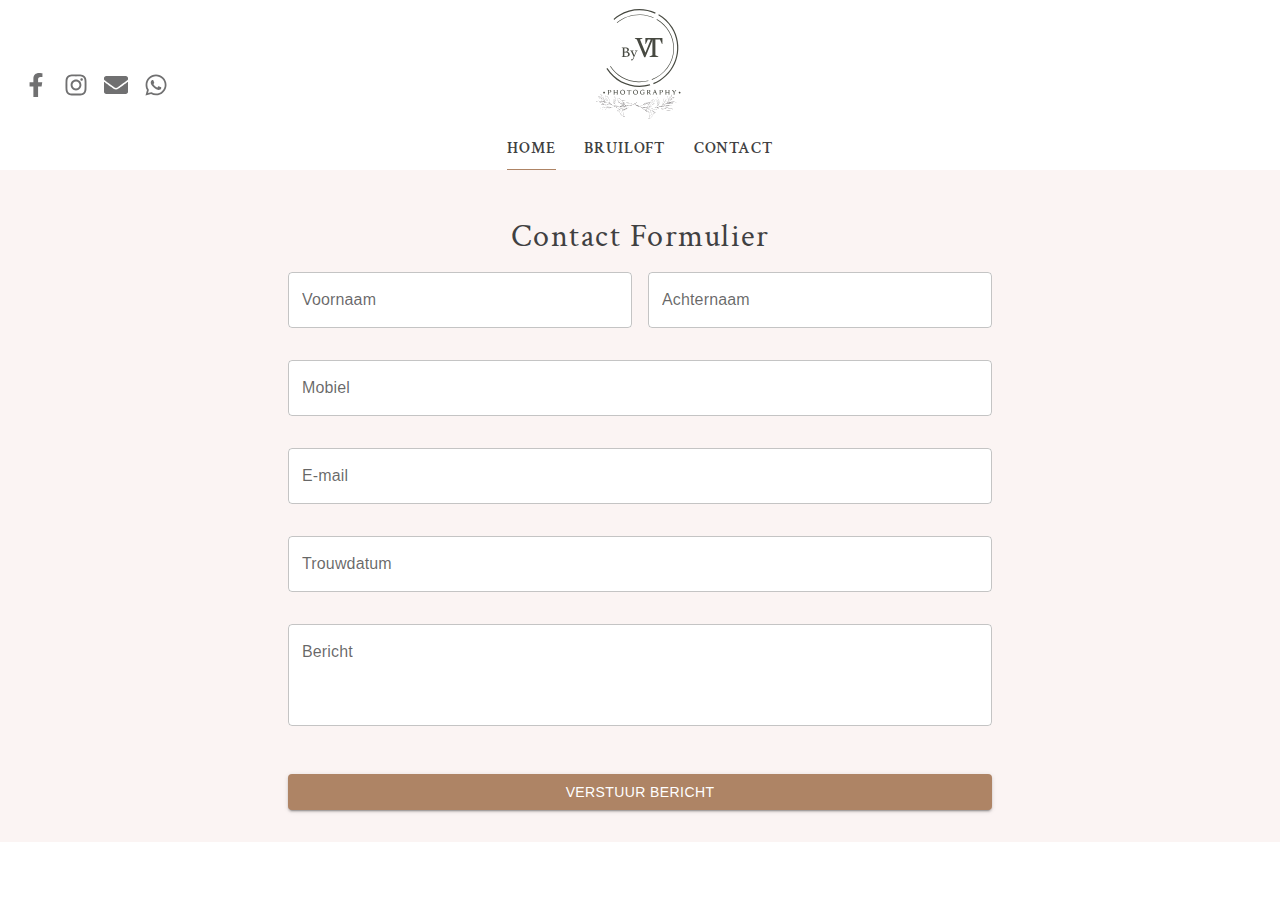
<file: contact/index.html>
<!DOCTYPE html><html><head><meta charSet="utf-8"/><meta http-equiv="x-ua-compatible" content="ie=edge"/><meta name="viewport" content="width=device-width, initial-scale=1, shrink-to-fit=no"/><meta name="generator" content="Gatsby 4.18.0"/><style data-href="/styles.2a0ba77c46a21d4bdb93.css" data-identity="gatsby-global-css">@font-face{font-family:swiper-icons;font-style:normal;font-weight:400;src:url("data:application/font-woff;charset=utf-8;base64, [base64]//wADZ2x5ZgAAAywAAADMAAAD2MHtryVoZWFkAAABbAAAADAAAAA2E2+eoWhoZWEAAAGcAAAAHwAAACQC9gDzaG10eAAAAigAAAAZAAAArgJkABFsb2NhAAAC0AAAAFoAAABaFQAUGG1heHAAAAG8AAAAHwAAACAAcABAbmFtZQAAA/gAAAE5AAACXvFdBwlwb3N0AAAFNAAAAGIAAACE5s74hXjaY2BkYGAAYpf5Hu/j+W2+MnAzMYDAzaX6QjD6/4//Bxj5GA8AuRwMYGkAPywL13jaY2BkYGA88P8Agx4j+/8fQDYfA1AEBWgDAIB2BOoAeNpjYGRgYNBh4GdgYgABEMnIABJzYNADCQAACWgAsQB42mNgYfzCOIGBlYGB0YcxjYGBwR1Kf2WQZGhhYGBiYGVmgAFGBiQQkOaawtDAoMBQxXjg/wEGPcYDDA4wNUA2CCgwsAAAO4EL6gAAeNpj2M0gyAACqxgGNWBkZ2D4/wMA+xkDdgAAAHjaY2BgYGaAYBkGRgYQiAHyGMF8FgYHIM3DwMHABGQrMOgyWDLEM1T9/w8UBfEMgLzE////P/5//f/V/xv+r4eaAAeMbAxwIUYmIMHEgKYAYjUcsDAwsLKxc3BycfPw8jEQA/[base64]/uznmfPFBNODM2K7MTQ45YEAZqGP81AmGGcF3iPqOop0r1SPTaTbVkfUe4HXj97wYE+yNwWYxwWu4v1ugWHgo3S1XdZEVqWM7ET0cfnLGxWfkgR42o2PvWrDMBSFj/IHLaF0zKjRgdiVMwScNRAoWUoH78Y2icB/yIY09An6AH2Bdu/UB+yxopYshQiEvnvu0dURgDt8QeC8PDw7Fpji3fEA4z/PEJ6YOB5hKh4dj3EvXhxPqH/SKUY3rJ7srZ4FZnh1PMAtPhwP6fl2PMJMPDgeQ4rY8YT6Gzao0eAEA409DuggmTnFnOcSCiEiLMgxCiTI6Cq5DZUd3Qmp10vO0LaLTd2cjN4fOumlc7lUYbSQcZFkutRG7g6JKZKy0RmdLY680CDnEJ+UMkpFFe1RN7nxdVpXrC4aTtnaurOnYercZg2YVmLN/d/gczfEimrE/fs/bOuq29Zmn8tloORaXgZgGa78yO9/cnXm2BpaGvq25Dv9S4E9+5SIc9PqupJKhYFSSl47+Qcr1mYNAAAAeNptw0cKwkAAAMDZJA8Q7OUJvkLsPfZ6zFVERPy8qHh2YER+3i/BP83vIBLLySsoKimrqKqpa2hp6+jq6RsYGhmbmJqZSy0sraxtbO3sHRydnEMU4uR6yx7JJXveP7WrDycAAAAAAAH//wACeNpjYGRgYOABYhkgZgJCZgZNBkYGLQZtIJsFLMYAAAw3ALgAeNolizEKgDAQBCchRbC2sFER0YD6qVQiBCv/H9ezGI6Z5XBAw8CBK/m5iQQVauVbXLnOrMZv2oLdKFa8Pjuru2hJzGabmOSLzNMzvutpB3N42mNgZGBg4GKQYzBhYMxJLMlj4GBgAYow/P/PAJJhLM6sSoWKfWCAAwDAjgbRAAB42mNgYGBkAIIbCZo5IPrmUn0hGA0AO8EFTQAA")}:root{--swiper-theme-color:#007aff}.swiper{list-style:none;margin-left:auto;margin-right:auto;overflow:hidden;padding:0;position:relative;z-index:1}.swiper-vertical>.swiper-wrapper{flex-direction:column}.swiper-wrapper{box-sizing:content-box;display:flex;height:100%;position:relative;transition-property:-webkit-transform;transition-property:transform;transition-property:transform,-webkit-transform;width:100%;z-index:1}.swiper-android .swiper-slide,.swiper-wrapper{-webkit-transform:translateZ(0);transform:translateZ(0)}.swiper-pointer-events{touch-action:pan-y}.swiper-pointer-events.swiper-vertical{touch-action:pan-x}.swiper-slide{flex-shrink:0;height:100%;position:relative;transition-property:-webkit-transform;transition-property:transform;transition-property:transform,-webkit-transform;width:100%}.swiper-slide-invisible-blank{visibility:hidden}.swiper-autoheight,.swiper-autoheight .swiper-slide{height:auto}.swiper-autoheight .swiper-wrapper{align-items:flex-start;transition-property:height,-webkit-transform;transition-property:transform,height;transition-property:transform,height,-webkit-transform}.swiper-backface-hidden .swiper-slide{-webkit-backface-visibility:hidden;backface-visibility:hidden;-webkit-transform:translateZ(0);transform:translateZ(0)}.swiper-3d,.swiper-3d.swiper-css-mode .swiper-wrapper{-webkit-perspective:1200px;perspective:1200px}.swiper-3d .swiper-cube-shadow,.swiper-3d .swiper-slide,.swiper-3d .swiper-slide-shadow,.swiper-3d .swiper-slide-shadow-bottom,.swiper-3d .swiper-slide-shadow-left,.swiper-3d .swiper-slide-shadow-right,.swiper-3d .swiper-slide-shadow-top,.swiper-3d .swiper-wrapper{-webkit-transform-style:preserve-3d;transform-style:preserve-3d}.swiper-3d .swiper-slide-shadow,.swiper-3d .swiper-slide-shadow-bottom,.swiper-3d .swiper-slide-shadow-left,.swiper-3d .swiper-slide-shadow-right,.swiper-3d .swiper-slide-shadow-top{height:100%;left:0;pointer-events:none;position:absolute;top:0;width:100%;z-index:10}.swiper-3d .swiper-slide-shadow{background:rgba(0,0,0,.15)}.swiper-3d .swiper-slide-shadow-left{background-image:linear-gradient(270deg,rgba(0,0,0,.5),transparent)}.swiper-3d .swiper-slide-shadow-right{background-image:linear-gradient(90deg,rgba(0,0,0,.5),transparent)}.swiper-3d .swiper-slide-shadow-top{background-image:linear-gradient(0deg,rgba(0,0,0,.5),transparent)}.swiper-3d .swiper-slide-shadow-bottom{background-image:linear-gradient(180deg,rgba(0,0,0,.5),transparent)}.swiper-css-mode>.swiper-wrapper{-ms-overflow-style:none;overflow:auto;scrollbar-width:none}.swiper-css-mode>.swiper-wrapper::-webkit-scrollbar{display:none}.swiper-css-mode>.swiper-wrapper>.swiper-slide{scroll-snap-align:start start}.swiper-horizontal.swiper-css-mode>.swiper-wrapper{scroll-snap-type:x mandatory}.swiper-vertical.swiper-css-mode>.swiper-wrapper{scroll-snap-type:y mandatory}.swiper-centered>.swiper-wrapper:before{content:"";flex-shrink:0;order:9999}.swiper-centered.swiper-horizontal>.swiper-wrapper>.swiper-slide:first-child{-webkit-margin-start:var(--swiper-centered-offset-before);margin-inline-start:var(--swiper-centered-offset-before)}.swiper-centered.swiper-horizontal>.swiper-wrapper:before{height:100%;min-height:1px;width:var(--swiper-centered-offset-after)}.swiper-centered.swiper-vertical>.swiper-wrapper>.swiper-slide:first-child{-webkit-margin-before:var(--swiper-centered-offset-before);margin-block-start:var(--swiper-centered-offset-before)}.swiper-centered.swiper-vertical>.swiper-wrapper:before{height:var(--swiper-centered-offset-after);min-width:1px;width:100%}.swiper-centered>.swiper-wrapper>.swiper-slide{scroll-snap-align:center center}:root{--swiper-navigation-size:44px}.swiper-button-next,.swiper-button-prev{align-items:center;color:var(--swiper-navigation-color,var(--swiper-theme-color));cursor:pointer;display:flex;height:var(--swiper-navigation-size);justify-content:center;margin-top:calc(0px - var(--swiper-navigation-size)/2);position:absolute;top:50%;width:calc(var(--swiper-navigation-size)/44*27);z-index:10}.swiper-button-next.swiper-button-disabled,.swiper-button-prev.swiper-button-disabled{cursor:auto;opacity:.35;pointer-events:none}.swiper-button-next.swiper-button-hidden,.swiper-button-prev.swiper-button-hidden{cursor:auto;opacity:0;pointer-events:none}.swiper-navigation-disabled .swiper-button-next,.swiper-navigation-disabled .swiper-button-prev{display:none!important}.swiper-button-next:after,.swiper-button-prev:after{font-family:swiper-icons;font-size:var(--swiper-navigation-size);font-variant:normal;letter-spacing:0;line-height:1;text-transform:none!important}.swiper-button-prev,.swiper-rtl .swiper-button-next{left:10px;right:auto}.swiper-button-prev:after,.swiper-rtl .swiper-button-next:after{content:"prev"}.swiper-button-next,.swiper-rtl .swiper-button-prev{left:auto;right:10px}.swiper-button-next:after,.swiper-rtl .swiper-button-prev:after{content:"next"}.swiper-button-lock{display:none}.swiper-pagination{position:absolute;text-align:center;-webkit-transform:translateZ(0);transform:translateZ(0);transition:opacity .3s;z-index:10}.swiper-pagination.swiper-pagination-hidden{opacity:0}.swiper-pagination-disabled>.swiper-pagination,.swiper-pagination.swiper-pagination-disabled{display:none!important}.swiper-horizontal>.swiper-pagination-bullets,.swiper-pagination-bullets.swiper-pagination-horizontal,.swiper-pagination-custom,.swiper-pagination-fraction{bottom:10px;left:0;width:100%}.swiper-pagination-bullets-dynamic{font-size:0;overflow:hidden}.swiper-pagination-bullets-dynamic .swiper-pagination-bullet{position:relative;-webkit-transform:scale(.33);transform:scale(.33)}.swiper-pagination-bullets-dynamic .swiper-pagination-bullet-active,.swiper-pagination-bullets-dynamic .swiper-pagination-bullet-active-main{-webkit-transform:scale(1);transform:scale(1)}.swiper-pagination-bullets-dynamic .swiper-pagination-bullet-active-prev{-webkit-transform:scale(.66);transform:scale(.66)}.swiper-pagination-bullets-dynamic .swiper-pagination-bullet-active-prev-prev{-webkit-transform:scale(.33);transform:scale(.33)}.swiper-pagination-bullets-dynamic .swiper-pagination-bullet-active-next{-webkit-transform:scale(.66);transform:scale(.66)}.swiper-pagination-bullets-dynamic .swiper-pagination-bullet-active-next-next{-webkit-transform:scale(.33);transform:scale(.33)}.swiper-pagination-bullet{background:var(--swiper-pagination-bullet-inactive-color,#000);border-radius:50%;display:inline-block;height:var(--swiper-pagination-bullet-height,var(--swiper-pagination-bullet-size,8px));opacity:var(--swiper-pagination-bullet-inactive-opacity,.2);width:var(--swiper-pagination-bullet-width,var(--swiper-pagination-bullet-size,8px))}button.swiper-pagination-bullet{-webkit-appearance:none;appearance:none;border:none;box-shadow:none;margin:0;padding:0}.swiper-pagination-clickable .swiper-pagination-bullet{cursor:pointer}.swiper-pagination-bullet:only-child{display:none!important}.swiper-pagination-bullet-active{background:var(--swiper-pagination-color,var(--swiper-theme-color));opacity:var(--swiper-pagination-bullet-opacity,1)}.swiper-pagination-vertical.swiper-pagination-bullets,.swiper-vertical>.swiper-pagination-bullets{right:10px;top:50%;-webkit-transform:translate3d(0,-50%,0);transform:translate3d(0,-50%,0)}.swiper-pagination-vertical.swiper-pagination-bullets .swiper-pagination-bullet,.swiper-vertical>.swiper-pagination-bullets .swiper-pagination-bullet{display:block;margin:var(--swiper-pagination-bullet-vertical-gap,6px) 0}.swiper-pagination-vertical.swiper-pagination-bullets.swiper-pagination-bullets-dynamic,.swiper-vertical>.swiper-pagination-bullets.swiper-pagination-bullets-dynamic{top:50%;-webkit-transform:translateY(-50%);transform:translateY(-50%);width:8px}.swiper-pagination-vertical.swiper-pagination-bullets.swiper-pagination-bullets-dynamic .swiper-pagination-bullet,.swiper-vertical>.swiper-pagination-bullets.swiper-pagination-bullets-dynamic .swiper-pagination-bullet{display:inline-block;transition:transform .2s,top .2s}.swiper-horizontal>.swiper-pagination-bullets .swiper-pagination-bullet,.swiper-pagination-horizontal.swiper-pagination-bullets .swiper-pagination-bullet{margin:0 var(--swiper-pagination-bullet-horizontal-gap,4px)}.swiper-horizontal>.swiper-pagination-bullets.swiper-pagination-bullets-dynamic,.swiper-pagination-horizontal.swiper-pagination-bullets.swiper-pagination-bullets-dynamic{left:50%;-webkit-transform:translateX(-50%);transform:translateX(-50%);white-space:nowrap}.swiper-horizontal>.swiper-pagination-bullets.swiper-pagination-bullets-dynamic .swiper-pagination-bullet,.swiper-pagination-horizontal.swiper-pagination-bullets.swiper-pagination-bullets-dynamic .swiper-pagination-bullet{transition:transform .2s,left .2s}.swiper-horizontal.swiper-rtl>.swiper-pagination-bullets-dynamic .swiper-pagination-bullet{transition:transform .2s,right .2s}.swiper-pagination-progressbar{background:rgba(0,0,0,.25);position:absolute}.swiper-pagination-progressbar .swiper-pagination-progressbar-fill{background:var(--swiper-pagination-color,var(--swiper-theme-color));height:100%;left:0;position:absolute;top:0;-webkit-transform:scale(0);transform:scale(0);-webkit-transform-origin:left top;transform-origin:left top;width:100%}.swiper-rtl .swiper-pagination-progressbar .swiper-pagination-progressbar-fill{-webkit-transform-origin:right top;transform-origin:right top}.swiper-horizontal>.swiper-pagination-progressbar,.swiper-pagination-progressbar.swiper-pagination-horizontal,.swiper-pagination-progressbar.swiper-pagination-vertical.swiper-pagination-progressbar-opposite,.swiper-vertical>.swiper-pagination-progressbar.swiper-pagination-progressbar-opposite{height:4px;left:0;top:0;width:100%}.swiper-horizontal>.swiper-pagination-progressbar.swiper-pagination-progressbar-opposite,.swiper-pagination-progressbar.swiper-pagination-horizontal.swiper-pagination-progressbar-opposite,.swiper-pagination-progressbar.swiper-pagination-vertical,.swiper-vertical>.swiper-pagination-progressbar{height:100%;left:0;top:0;width:4px}.swiper-pagination-lock{display:none}body,div#___gatsby,div#gatsby-focus-wrapper,html{height:100%}body{margin:0}@font-face{font-family:Broetown Signature;font-style:normal;font-weight:400;src:url(/fonts/broetown-signature.ttf) format("ttf")}</style><style data-emotion="css-global 1prfaxn">@-webkit-keyframes mui-auto-fill{from{display:block;}}@keyframes mui-auto-fill{from{display:block;}}@-webkit-keyframes mui-auto-fill-cancel{from{display:block;}}@keyframes mui-auto-fill-cancel{from{display:block;}}</style><style data-emotion="css 19i7fr8 1fj9gp6 1u8na4f 1hx2xf 1s18ozb 1yxmbwk zigog8 7m4n47 x20jvz 1kplhnr o1qz58 1efho7e zl1inp 1qh6rbi jlwp5 1azakc hingdj 1s22u92 1qot460 1r6k824 p0rm37 1v4ccyo 1x5jdmq igs3ac 1ftyaf0 175c1ed 1bp1ao6 tjof7v 1hof3tc u36398 nyf47j">.css-19i7fr8{display:-webkit-box;display:-webkit-flex;display:-ms-flexbox;display:flex;-webkit-box-pack:center;-ms-flex-pack:center;-webkit-justify-content:center;justify-content:center;width:100%;background-color:#FFFFFF;}.css-1fj9gp6{max-width:1392px;width:100%;}@media only screen and (max-width: 1023px){.css-1u8na4f{display:none;}}.css-1hx2xf{display:-webkit-box;display:-webkit-flex;display:-ms-flexbox;display:flex;width:calc(100% - 32px);-webkit-box-pack:justify;-webkit-justify-content:space-between;justify-content:space-between;-webkit-align-items:center;-webkit-box-align:center;-ms-flex-align:center;align-items:center;padding-left:16px;padding-right:16px;}.css-1s18ozb{-webkit-flex-shrink:0;-ms-flex-negative:0;flex-shrink:0;width:175px;}.css-1yxmbwk{display:-webkit-inline-box;display:-webkit-inline-flex;display:-ms-inline-flexbox;display:inline-flex;-webkit-align-items:center;-webkit-box-align:center;-ms-flex-align:center;align-items:center;-webkit-box-pack:center;-ms-flex-pack:center;-webkit-justify-content:center;justify-content:center;position:relative;box-sizing:border-box;-webkit-tap-highlight-color:transparent;background-color:transparent;outline:0;border:0;margin:0;border-radius:0;padding:0;cursor:pointer;-webkit-user-select:none;-moz-user-select:none;-ms-user-select:none;user-select:none;vertical-align:middle;-moz-appearance:none;-webkit-appearance:none;-webkit-text-decoration:none;text-decoration:none;color:inherit;text-align:center;-webkit-flex:0 0 auto;-ms-flex:0 0 auto;flex:0 0 auto;font-size:1.5rem;padding:8px;border-radius:50%;overflow:visible;color:rgba(0, 0, 0, 0.54);-webkit-transition:background-color 150ms cubic-bezier(0.4, 0, 0.2, 1) 0ms;transition:background-color 150ms cubic-bezier(0.4, 0, 0.2, 1) 0ms;}.css-1yxmbwk::-moz-focus-inner{border-style:none;}.css-1yxmbwk.Mui-disabled{pointer-events:none;cursor:default;}@media print{.css-1yxmbwk{-webkit-print-color-adjust:exact;color-adjust:exact;}}.css-1yxmbwk:hover{background-color:rgba(0, 0, 0, 0.04);}@media (hover: none){.css-1yxmbwk:hover{background-color:transparent;}}.css-1yxmbwk.Mui-disabled{background-color:transparent;color:rgba(0, 0, 0, 0.26);}.css-zigog8{display:-webkit-box;display:-webkit-flex;display:-ms-flexbox;display:flex;-webkit-flex-direction:column;-ms-flex-direction:column;flex-direction:column;-webkit-align-items:center;-webkit-box-align:center;-ms-flex-align:center;align-items:center;}.css-7m4n47{display:-webkit-box;display:-webkit-flex;display:-ms-flexbox;display:flex;-webkit-box-flex-wrap:wrap;-webkit-flex-wrap:wrap;-ms-flex-wrap:wrap;flex-wrap:wrap;-webkit-box-pack:center;-ms-flex-pack:center;-webkit-justify-content:center;justify-content:center;}.css-x20jvz{line-height:1.2em;font-family:Crimson Text;color:#404041;text-transform:uppercase;letter-spacing:0.06em;font-weight:600;font-size:16px;margin:0 1.1vw;padding:0.7em 0;-webkit-text-decoration:none;text-decoration:none;background-image:linear-gradient(#ae8465,#ae8465);background-repeat:repeat-x;-webkit-background-size:1px 1px;background-size:1px 1px;-webkit-background-position:0 100%;background-position:0 100%;}.css-x20jvz:active{color:#ae8465;}.css-1kplhnr{line-height:1.2em;font-family:Crimson Text;color:#404041;text-transform:uppercase;letter-spacing:0.06em;font-weight:600;font-size:16px;margin:0 1.1vw;padding:0.7em 0;-webkit-text-decoration:none;text-decoration:none;}.css-1kplhnr:active{color:#ae8465;}.css-o1qz58{width:175px;}@media only screen and (min-width: 1024px){.css-1efho7e{display:none;}}.css-zl1inp{display:-webkit-box;display:-webkit-flex;display:-ms-flexbox;display:flex;-webkit-box-pack:center;-ms-flex-pack:center;-webkit-justify-content:center;justify-content:center;}.css-1qh6rbi{-webkit-transform:scale(1.2);-moz-transform:scale(1.2);-ms-transform:scale(1.2);transform:scale(1.2);margin-top:16px;margin-bottom:16px;}.css-jlwp5{display:-webkit-box;display:-webkit-flex;display:-ms-flexbox;display:flex;-webkit-box-pack:center;-ms-flex-pack:center;-webkit-justify-content:center;justify-content:center;width:100%;background-color:#fbf4f3;padding-bottom:32px;padding-top:32px;}.css-1azakc{text-align:center;}.css-hingdj{display:-webkit-box;display:-webkit-flex;display:-ms-flexbox;display:flex;-webkit-flex-direction:column;-ms-flex-direction:column;flex-direction:column;-webkit-box-pack:center;-ms-flex-pack:center;-webkit-justify-content:center;justify-content:center;width:55%;margin:auto;}@media only screen and (max-width: 767px){.css-hingdj{width:80%;}}.css-1s22u92{margin-bottom:32px;}.css-1qot460{display:-webkit-box;display:-webkit-flex;display:-ms-flexbox;display:flex;-webkit-flex-direction:row;-ms-flex-direction:row;flex-direction:row;}@media only screen and (max-width: 767px){.css-1qot460{-webkit-flex-direction:column;-ms-flex-direction:column;flex-direction:column;}}.css-1r6k824{display:-webkit-inline-box;display:-webkit-inline-flex;display:-ms-inline-flexbox;display:inline-flex;-webkit-flex-direction:column;-ms-flex-direction:column;flex-direction:column;position:relative;min-width:0;padding:0;margin:0;border:0;vertical-align:top;width:100%;margin-top:16px;margin-bottom:16px;}.css-1r6k824 .MuiInputBase-root{background-color:#FFFFFF;}.css-1r6k824 .Mui-error{font-weight:500;}@media only screen and (min-width: 768px){.css-1r6k824{-webkit-flex:1;-ms-flex:1;flex:1;margin-top:0;}.css-1r6k824:first-of-type{margin-right:8px;}.css-1r6k824:last-of-type{margin-left:8px;}}.css-p0rm37{color:rgba(0, 0, 0, 0.6);font-family:"Roboto","Helvetica","Arial",sans-serif;font-weight:400;font-size:1rem;line-height:1.4375em;letter-spacing:0.00938em;padding:0;position:relative;display:block;transform-origin:top left;white-space:nowrap;overflow:hidden;text-overflow:ellipsis;max-width:calc(100% - 24px);position:absolute;left:0;top:0;-webkit-transform:translate(14px, 16px) scale(1);-moz-transform:translate(14px, 16px) scale(1);-ms-transform:translate(14px, 16px) scale(1);transform:translate(14px, 16px) scale(1);-webkit-transition:color 200ms cubic-bezier(0.0, 0, 0.2, 1) 0ms,-webkit-transform 200ms cubic-bezier(0.0, 0, 0.2, 1) 0ms,max-width 200ms cubic-bezier(0.0, 0, 0.2, 1) 0ms;transition:color 200ms cubic-bezier(0.0, 0, 0.2, 1) 0ms,transform 200ms cubic-bezier(0.0, 0, 0.2, 1) 0ms,max-width 200ms cubic-bezier(0.0, 0, 0.2, 1) 0ms;z-index:1;pointer-events:none;}.css-p0rm37.Mui-focused{color:#1976d2;}.css-p0rm37.Mui-disabled{color:rgba(0, 0, 0, 0.38);}.css-p0rm37.Mui-error{color:#d32f2f;}.css-1v4ccyo{font-family:"Roboto","Helvetica","Arial",sans-serif;font-weight:400;font-size:1rem;line-height:1.4375em;letter-spacing:0.00938em;color:rgba(0, 0, 0, 0.87);box-sizing:border-box;position:relative;cursor:text;display:-webkit-inline-box;display:-webkit-inline-flex;display:-ms-inline-flexbox;display:inline-flex;-webkit-align-items:center;-webkit-box-align:center;-ms-flex-align:center;align-items:center;position:relative;border-radius:4px;}.css-1v4ccyo.Mui-disabled{color:rgba(0, 0, 0, 0.38);cursor:default;}.css-1v4ccyo:hover .MuiOutlinedInput-notchedOutline{border-color:rgba(0, 0, 0, 0.87);}@media (hover: none){.css-1v4ccyo:hover .MuiOutlinedInput-notchedOutline{border-color:rgba(0, 0, 0, 0.23);}}.css-1v4ccyo.Mui-focused .MuiOutlinedInput-notchedOutline{border-color:#1976d2;border-width:2px;}.css-1v4ccyo.Mui-error .MuiOutlinedInput-notchedOutline{border-color:#d32f2f;}.css-1v4ccyo.Mui-disabled .MuiOutlinedInput-notchedOutline{border-color:rgba(0, 0, 0, 0.26);}.css-1x5jdmq{font:inherit;letter-spacing:inherit;color:currentColor;padding:4px 0 5px;border:0;box-sizing:content-box;background:none;height:1.4375em;margin:0;-webkit-tap-highlight-color:transparent;display:block;min-width:0;width:100%;-webkit-animation-name:mui-auto-fill-cancel;animation-name:mui-auto-fill-cancel;-webkit-animation-duration:10ms;animation-duration:10ms;padding:16.5px 14px;}.css-1x5jdmq::-webkit-input-placeholder{color:currentColor;opacity:0.42;-webkit-transition:opacity 200ms cubic-bezier(0.4, 0, 0.2, 1) 0ms;transition:opacity 200ms cubic-bezier(0.4, 0, 0.2, 1) 0ms;}.css-1x5jdmq::-moz-placeholder{color:currentColor;opacity:0.42;-webkit-transition:opacity 200ms cubic-bezier(0.4, 0, 0.2, 1) 0ms;transition:opacity 200ms cubic-bezier(0.4, 0, 0.2, 1) 0ms;}.css-1x5jdmq:-ms-input-placeholder{color:currentColor;opacity:0.42;-webkit-transition:opacity 200ms cubic-bezier(0.4, 0, 0.2, 1) 0ms;transition:opacity 200ms cubic-bezier(0.4, 0, 0.2, 1) 0ms;}.css-1x5jdmq::-ms-input-placeholder{color:currentColor;opacity:0.42;-webkit-transition:opacity 200ms cubic-bezier(0.4, 0, 0.2, 1) 0ms;transition:opacity 200ms cubic-bezier(0.4, 0, 0.2, 1) 0ms;}.css-1x5jdmq:focus{outline:0;}.css-1x5jdmq:invalid{box-shadow:none;}.css-1x5jdmq::-webkit-search-decoration{-webkit-appearance:none;}label[data-shrink=false]+.MuiInputBase-formControl .css-1x5jdmq::-webkit-input-placeholder{opacity:0!important;}label[data-shrink=false]+.MuiInputBase-formControl .css-1x5jdmq::-moz-placeholder{opacity:0!important;}label[data-shrink=false]+.MuiInputBase-formControl .css-1x5jdmq:-ms-input-placeholder{opacity:0!important;}label[data-shrink=false]+.MuiInputBase-formControl .css-1x5jdmq::-ms-input-placeholder{opacity:0!important;}label[data-shrink=false]+.MuiInputBase-formControl .css-1x5jdmq:focus::-webkit-input-placeholder{opacity:0.42;}label[data-shrink=false]+.MuiInputBase-formControl .css-1x5jdmq:focus::-moz-placeholder{opacity:0.42;}label[data-shrink=false]+.MuiInputBase-formControl .css-1x5jdmq:focus:-ms-input-placeholder{opacity:0.42;}label[data-shrink=false]+.MuiInputBase-formControl .css-1x5jdmq:focus::-ms-input-placeholder{opacity:0.42;}.css-1x5jdmq.Mui-disabled{opacity:1;-webkit-text-fill-color:rgba(0, 0, 0, 0.38);}.css-1x5jdmq:-webkit-autofill{-webkit-animation-duration:5000s;animation-duration:5000s;-webkit-animation-name:mui-auto-fill;animation-name:mui-auto-fill;}.css-1x5jdmq:-webkit-autofill{border-radius:inherit;}.css-igs3ac{text-align:left;position:absolute;bottom:0;right:0;top:-5px;left:0;margin:0;padding:0 8px;pointer-events:none;border-radius:inherit;border-style:solid;border-width:1px;overflow:hidden;min-width:0%;border-color:rgba(0, 0, 0, 0.23);}.css-1ftyaf0{float:unset;overflow:hidden;display:block;width:auto;padding:0;height:11px;font-size:0.75em;visibility:hidden;max-width:0.01px;-webkit-transition:max-width 50ms cubic-bezier(0.0, 0, 0.2, 1) 0ms;transition:max-width 50ms cubic-bezier(0.0, 0, 0.2, 1) 0ms;white-space:nowrap;}.css-1ftyaf0>span{padding-left:5px;padding-right:5px;display:inline-block;opacity:0;visibility:visible;}.css-175c1ed{display:-webkit-inline-box;display:-webkit-inline-flex;display:-ms-inline-flexbox;display:inline-flex;-webkit-flex-direction:column;-ms-flex-direction:column;flex-direction:column;position:relative;min-width:0;padding:0;margin:0;border:0;vertical-align:top;width:100%;width:100%;margin-top:16px;margin-bottom:16px;}.css-175c1ed .MuiInputBase-root{background-color:#FFFFFF;}.css-175c1ed .Mui-error{font-weight:500;}@media only screen and (min-width: 768px){.css-175c1ed{-webkit-flex:1;-ms-flex:1;flex:1;margin-top:0;}.css-175c1ed:first-of-type{margin-right:8px;}.css-175c1ed:last-of-type{margin-left:8px;}}.css-1bp1ao6{font-family:"Roboto","Helvetica","Arial",sans-serif;font-weight:400;font-size:1rem;line-height:1.4375em;letter-spacing:0.00938em;color:rgba(0, 0, 0, 0.87);box-sizing:border-box;position:relative;cursor:text;display:-webkit-inline-box;display:-webkit-inline-flex;display:-ms-inline-flexbox;display:inline-flex;-webkit-align-items:center;-webkit-box-align:center;-ms-flex-align:center;align-items:center;width:100%;position:relative;border-radius:4px;}.css-1bp1ao6.Mui-disabled{color:rgba(0, 0, 0, 0.38);cursor:default;}.css-1bp1ao6:hover .MuiOutlinedInput-notchedOutline{border-color:rgba(0, 0, 0, 0.87);}@media (hover: none){.css-1bp1ao6:hover .MuiOutlinedInput-notchedOutline{border-color:rgba(0, 0, 0, 0.23);}}.css-1bp1ao6.Mui-focused .MuiOutlinedInput-notchedOutline{border-color:#1976d2;border-width:2px;}.css-1bp1ao6.Mui-error .MuiOutlinedInput-notchedOutline{border-color:#d32f2f;}.css-1bp1ao6.Mui-disabled .MuiOutlinedInput-notchedOutline{border-color:rgba(0, 0, 0, 0.26);}.css-tjof7v{display:-webkit-inline-box;display:-webkit-inline-flex;display:-ms-inline-flexbox;display:inline-flex;-webkit-flex-direction:column;-ms-flex-direction:column;flex-direction:column;position:relative;min-width:0;padding:0;margin:0;border:0;vertical-align:top;width:100%;margin-top:16px;margin-bottom:16px;}.css-tjof7v .MuiInputBase-root{background-color:#FFFFFF;}.css-tjof7v .Mui-error{font-weight:500;}.css-1hof3tc{font-family:"Roboto","Helvetica","Arial",sans-serif;font-weight:400;font-size:1rem;line-height:1.4375em;letter-spacing:0.00938em;color:rgba(0, 0, 0, 0.87);box-sizing:border-box;position:relative;cursor:text;display:-webkit-inline-box;display:-webkit-inline-flex;display:-ms-inline-flexbox;display:inline-flex;-webkit-align-items:center;-webkit-box-align:center;-ms-flex-align:center;align-items:center;padding:4px 0 5px;position:relative;border-radius:4px;padding:16.5px 14px;}.css-1hof3tc.Mui-disabled{color:rgba(0, 0, 0, 0.38);cursor:default;}.css-1hof3tc:hover .MuiOutlinedInput-notchedOutline{border-color:rgba(0, 0, 0, 0.87);}@media (hover: none){.css-1hof3tc:hover .MuiOutlinedInput-notchedOutline{border-color:rgba(0, 0, 0, 0.23);}}.css-1hof3tc.Mui-focused .MuiOutlinedInput-notchedOutline{border-color:#1976d2;border-width:2px;}.css-1hof3tc.Mui-error .MuiOutlinedInput-notchedOutline{border-color:#d32f2f;}.css-1hof3tc.Mui-disabled .MuiOutlinedInput-notchedOutline{border-color:rgba(0, 0, 0, 0.26);}.css-u36398{font:inherit;letter-spacing:inherit;color:currentColor;padding:0;border:0;box-sizing:content-box;background:none;height:auto;margin:0;-webkit-tap-highlight-color:transparent;display:block;min-width:0;width:100%;-webkit-animation-name:mui-auto-fill-cancel;animation-name:mui-auto-fill-cancel;-webkit-animation-duration:10ms;animation-duration:10ms;resize:none;padding-top:0;padding:0;}.css-u36398::-webkit-input-placeholder{color:currentColor;opacity:0.42;-webkit-transition:opacity 200ms cubic-bezier(0.4, 0, 0.2, 1) 0ms;transition:opacity 200ms cubic-bezier(0.4, 0, 0.2, 1) 0ms;}.css-u36398::-moz-placeholder{color:currentColor;opacity:0.42;-webkit-transition:opacity 200ms cubic-bezier(0.4, 0, 0.2, 1) 0ms;transition:opacity 200ms cubic-bezier(0.4, 0, 0.2, 1) 0ms;}.css-u36398:-ms-input-placeholder{color:currentColor;opacity:0.42;-webkit-transition:opacity 200ms cubic-bezier(0.4, 0, 0.2, 1) 0ms;transition:opacity 200ms cubic-bezier(0.4, 0, 0.2, 1) 0ms;}.css-u36398::-ms-input-placeholder{color:currentColor;opacity:0.42;-webkit-transition:opacity 200ms cubic-bezier(0.4, 0, 0.2, 1) 0ms;transition:opacity 200ms cubic-bezier(0.4, 0, 0.2, 1) 0ms;}.css-u36398:focus{outline:0;}.css-u36398:invalid{box-shadow:none;}.css-u36398::-webkit-search-decoration{-webkit-appearance:none;}label[data-shrink=false]+.MuiInputBase-formControl .css-u36398::-webkit-input-placeholder{opacity:0!important;}label[data-shrink=false]+.MuiInputBase-formControl .css-u36398::-moz-placeholder{opacity:0!important;}label[data-shrink=false]+.MuiInputBase-formControl .css-u36398:-ms-input-placeholder{opacity:0!important;}label[data-shrink=false]+.MuiInputBase-formControl .css-u36398::-ms-input-placeholder{opacity:0!important;}label[data-shrink=false]+.MuiInputBase-formControl .css-u36398:focus::-webkit-input-placeholder{opacity:0.42;}label[data-shrink=false]+.MuiInputBase-formControl .css-u36398:focus::-moz-placeholder{opacity:0.42;}label[data-shrink=false]+.MuiInputBase-formControl .css-u36398:focus:-ms-input-placeholder{opacity:0.42;}label[data-shrink=false]+.MuiInputBase-formControl .css-u36398:focus::-ms-input-placeholder{opacity:0.42;}.css-u36398.Mui-disabled{opacity:1;-webkit-text-fill-color:rgba(0, 0, 0, 0.38);}.css-u36398:-webkit-autofill{-webkit-animation-duration:5000s;animation-duration:5000s;-webkit-animation-name:mui-auto-fill;animation-name:mui-auto-fill;}.css-u36398:-webkit-autofill{border-radius:inherit;}.css-nyf47j{display:-webkit-inline-box;display:-webkit-inline-flex;display:-ms-inline-flexbox;display:inline-flex;-webkit-align-items:center;-webkit-box-align:center;-ms-flex-align:center;align-items:center;-webkit-box-pack:center;-ms-flex-pack:center;-webkit-justify-content:center;justify-content:center;position:relative;box-sizing:border-box;-webkit-tap-highlight-color:transparent;background-color:transparent;outline:0;border:0;margin:0;border-radius:0;padding:0;cursor:pointer;-webkit-user-select:none;-moz-user-select:none;-ms-user-select:none;user-select:none;vertical-align:middle;-moz-appearance:none;-webkit-appearance:none;-webkit-text-decoration:none;text-decoration:none;color:inherit;font-family:"Roboto","Helvetica","Arial",sans-serif;font-weight:500;font-size:0.875rem;line-height:1.75;letter-spacing:0.02857em;text-transform:uppercase;min-width:64px;padding:6px 16px;border-radius:4px;-webkit-transition:background-color 250ms cubic-bezier(0.4, 0, 0.2, 1) 0ms,box-shadow 250ms cubic-bezier(0.4, 0, 0.2, 1) 0ms,border-color 250ms cubic-bezier(0.4, 0, 0.2, 1) 0ms,color 250ms cubic-bezier(0.4, 0, 0.2, 1) 0ms;transition:background-color 250ms cubic-bezier(0.4, 0, 0.2, 1) 0ms,box-shadow 250ms cubic-bezier(0.4, 0, 0.2, 1) 0ms,border-color 250ms cubic-bezier(0.4, 0, 0.2, 1) 0ms,color 250ms cubic-bezier(0.4, 0, 0.2, 1) 0ms;color:#fff;background-color:#1976d2;box-shadow:0px 3px 1px -2px rgba(0,0,0,0.2),0px 2px 2px 0px rgba(0,0,0,0.14),0px 1px 5px 0px rgba(0,0,0,0.12);background-color:#ae8465;}.css-nyf47j::-moz-focus-inner{border-style:none;}.css-nyf47j.Mui-disabled{pointer-events:none;cursor:default;}@media print{.css-nyf47j{-webkit-print-color-adjust:exact;color-adjust:exact;}}.css-nyf47j:hover{-webkit-text-decoration:none;text-decoration:none;background-color:#1565c0;box-shadow:0px 2px 4px -1px rgba(0,0,0,0.2),0px 4px 5px 0px rgba(0,0,0,0.14),0px 1px 10px 0px rgba(0,0,0,0.12);}@media (hover: none){.css-nyf47j:hover{background-color:#1976d2;}}.css-nyf47j:active{box-shadow:0px 5px 5px -3px rgba(0,0,0,0.2),0px 8px 10px 1px rgba(0,0,0,0.14),0px 3px 14px 2px rgba(0,0,0,0.12);}.css-nyf47j.Mui-focusVisible{box-shadow:0px 3px 5px -1px rgba(0,0,0,0.2),0px 6px 10px 0px rgba(0,0,0,0.14),0px 1px 18px 0px rgba(0,0,0,0.12);}.css-nyf47j.Mui-disabled{color:rgba(0, 0, 0, 0.26);box-shadow:none;background-color:rgba(0, 0, 0, 0.12);}</style><style>.gatsby-image-wrapper{position:relative;overflow:hidden}.gatsby-image-wrapper picture.object-fit-polyfill{position:static!important}.gatsby-image-wrapper img{bottom:0;height:100%;left:0;margin:0;max-width:none;padding:0;position:absolute;right:0;top:0;width:100%;object-fit:cover}.gatsby-image-wrapper [data-main-image]{opacity:0;transform:translateZ(0);transition:opacity .25s linear;will-change:opacity}.gatsby-image-wrapper-constrained{display:inline-block;vertical-align:top}</style><noscript><style>.gatsby-image-wrapper noscript [data-main-image]{opacity:1!important}.gatsby-image-wrapper [data-placeholder-image]{opacity:0!important}</style></noscript><script type="module">const e="undefined"!=typeof HTMLImageElement&&"loading"in HTMLImageElement.prototype;e&&document.body.addEventListener("load",(function(e){const t=e.target;if(void 0===t.dataset.mainImage)return;if(void 0===t.dataset.gatsbyImageSsr)return;let a=null,n=t;for(;null===a&&n;)void 0!==n.parentNode.dataset.gatsbyImageWrapper&&(a=n.parentNode),n=n.parentNode;const o=a.querySelector("[data-placeholder-image]"),r=new Image;r.src=t.currentSrc,r.decode().catch((()=>{})).then((()=>{t.style.opacity=1,o&&(o.style.opacity=0,o.style.transition="opacity 500ms linear")}))}),!0);</script><link href="https://fonts.googleapis.com/css2?family=Crimson+Text:wght@400;600;700&amp;family=Raleway:wght@300;400;500;600;700;800&amp;display=swap" rel="stylesheet"/><link rel="preload" href="/fonts/broetown-signature.ttf" as="font" type="font/ttf" crossorigin="anonymous"/></head><body><div id="___gatsby"><div style="outline:none" tabindex="-1" id="gatsby-focus-wrapper"><main><header><div class="css-19i7fr8 e1kfrxbh1"><div class="css-1fj9gp6 e1kfrxbh0"><div class="css-1u8na4f e1kfrxbh5"><div class="css-1hx2xf e15jvp4u5"><div class="css-1s18ozb e15jvp4u3"><a href="https://www.facebook.com/instagrambyvtphotography"><button class="MuiButtonBase-root MuiIconButton-root MuiIconButton-sizeMedium css-1yxmbwk" tabindex="0" type="button"><svg stroke="currentColor" fill="currentColor" stroke-width="0" viewBox="0 0 320 512" style="color:#707071" height="1em" width="1em" xmlns="http://www.w3.org/2000/svg"><path d="M279.14 288l14.22-92.66h-88.91v-60.13c0-25.35 12.42-50.06 52.24-50.06h40.42V6.26S260.43 0 225.36 0c-73.22 0-121.08 44.38-121.08 124.72v70.62H22.89V288h81.39v224h100.17V288z"></path></svg></button></a><a href="https://www.instagram.com/byvtphotography/?hl=nl"><button class="MuiButtonBase-root MuiIconButton-root MuiIconButton-sizeMedium css-1yxmbwk" tabindex="0" type="button"><svg stroke="currentColor" fill="currentColor" stroke-width="0" viewBox="0 0 448 512" style="color:#707071" height="1em" width="1em" xmlns="http://www.w3.org/2000/svg"><path d="M224.1 141c-63.6 0-114.9 51.3-114.9 114.9s51.3 114.9 114.9 114.9S339 319.5 339 255.9 287.7 141 224.1 141zm0 189.6c-41.1 0-74.7-33.5-74.7-74.7s33.5-74.7 74.7-74.7 74.7 33.5 74.7 74.7-33.6 74.7-74.7 74.7zm146.4-194.3c0 14.9-12 26.8-26.8 26.8-14.9 0-26.8-12-26.8-26.8s12-26.8 26.8-26.8 26.8 12 26.8 26.8zm76.1 27.2c-1.7-35.9-9.9-67.7-36.2-93.9-26.2-26.2-58-34.4-93.9-36.2-37-2.1-147.9-2.1-184.9 0-35.8 1.7-67.6 9.9-93.9 36.1s-34.4 58-36.2 93.9c-2.1 37-2.1 147.9 0 184.9 1.7 35.9 9.9 67.7 36.2 93.9s58 34.4 93.9 36.2c37 2.1 147.9 2.1 184.9 0 35.9-1.7 67.7-9.9 93.9-36.2 26.2-26.2 34.4-58 36.2-93.9 2.1-37 2.1-147.8 0-184.8zM398.8 388c-7.8 19.6-22.9 34.7-42.6 42.6-29.5 11.7-99.5 9-132.1 9s-102.7 2.6-132.1-9c-19.6-7.8-34.7-22.9-42.6-42.6-11.7-29.5-9-99.5-9-132.1s-2.6-102.7 9-132.1c7.8-19.6 22.9-34.7 42.6-42.6 29.5-11.7 99.5-9 132.1-9s102.7-2.6 132.1 9c19.6 7.8 34.7 22.9 42.6 42.6 11.7 29.5 9 99.5 9 132.1s2.7 102.7-9 132.1z"></path></svg></button></a><a href="mailto:info@byvtphotography.nl"><button class="MuiButtonBase-root MuiIconButton-root MuiIconButton-sizeMedium css-1yxmbwk" tabindex="0" type="button"><svg stroke="currentColor" fill="currentColor" stroke-width="0" viewBox="0 0 512 512" style="color:#707071" height="1em" width="1em" xmlns="http://www.w3.org/2000/svg"><path d="M502.3 190.8c3.9-3.1 9.7-.2 9.7 4.7V400c0 26.5-21.5 48-48 48H48c-26.5 0-48-21.5-48-48V195.6c0-5 5.7-7.8 9.7-4.7 22.4 17.4 52.1 39.5 154.1 113.6 21.1 15.4 56.7 47.8 92.2 47.6 35.7.3 72-32.8 92.3-47.6 102-74.1 131.6-96.3 154-113.7zM256 320c23.2.4 56.6-29.2 73.4-41.4 132.7-96.3 142.8-104.7 173.4-128.7 5.8-4.5 9.2-11.5 9.2-18.9v-19c0-26.5-21.5-48-48-48H48C21.5 64 0 85.5 0 112v19c0 7.4 3.4 14.3 9.2 18.9 30.6 23.9 40.7 32.4 173.4 128.7 16.8 12.2 50.2 41.8 73.4 41.4z"></path></svg></button></a><a href="https://wa.me/31657235511"><button class="MuiButtonBase-root MuiIconButton-root MuiIconButton-sizeMedium css-1yxmbwk" tabindex="0" type="button"><svg stroke="currentColor" fill="currentColor" stroke-width="0" viewBox="0 0 448 512" style="color:#707071" height="1em" width="1em" xmlns="http://www.w3.org/2000/svg"><path d="M380.9 97.1C339 55.1 283.2 32 223.9 32c-122.4 0-222 99.6-222 222 0 39.1 10.2 77.3 29.6 111L0 480l117.7-30.9c32.4 17.7 68.9 27 106.1 27h.1c122.3 0 224.1-99.6 224.1-222 0-59.3-25.2-115-67.1-157zm-157 341.6c-33.2 0-65.7-8.9-94-25.7l-6.7-4-69.8 18.3L72 359.2l-4.4-7c-18.5-29.4-28.2-63.3-28.2-98.2 0-101.7 82.8-184.5 184.6-184.5 49.3 0 95.6 19.2 130.4 54.1 34.8 34.9 56.2 81.2 56.1 130.5 0 101.8-84.9 184.6-186.6 184.6zm101.2-138.2c-5.5-2.8-32.8-16.2-37.9-18-5.1-1.9-8.8-2.8-12.5 2.8-3.7 5.6-14.3 18-17.6 21.8-3.2 3.7-6.5 4.2-12 1.4-32.6-16.3-54-29.1-75.5-66-5.7-9.8 5.7-9.1 16.3-30.3 1.8-3.7.9-6.9-.5-9.7-1.4-2.8-12.5-30.1-17.1-41.2-4.5-10.8-9.1-9.3-12.5-9.5-3.2-.2-6.9-.2-10.6-.2-3.7 0-9.7 1.4-14.8 6.9-5.1 5.6-19.4 19-19.4 46.3 0 27.3 19.9 53.7 22.6 57.4 2.8 3.7 39.1 59.7 94.8 83.8 35.2 15.2 49 16.5 66.6 13.9 10.7-1.6 32.8-13.4 37.4-26.4 4.6-13 4.6-24.1 3.2-26.4-1.3-2.5-5-3.9-10.5-6.6z"></path></svg></button></a></div><div class="css-zigog8 e15jvp4u2"><svg width="128px" height="128px" viewBox="0 0 128 128" version="1.1"><title>XS</title><desc>Created with Sketch.</desc><g id="XS" stroke="none" stroke-width="1" fill="none" fill-rule="evenodd"><g id="Logo" transform="translate(16.500000, 9.000000)" fill-rule="nonzero"><g id="right-leaf" transform="translate(41.820768, 76.460215)" fill="#443F41"><path d="M25.1409696,8.47257196 C25.3319844,8.87204366 25.4337444,9.31168103 25.6103203,9.71595989 C25.6455581,9.95512644 25.6831595,10.1894461 25.7184403,10.4226931 C26.0756745,12.6361755 25.7805362,14.7467606 25.4941644,16.9474901 C25.4773619,17.0070831 25.4649427,17.0657623 25.4481833,17.1233292 C25.4337444,16.7919921 25.4068863,16.4597413 25.3672652,16.1246698 C25.3276441,15.8231293 25.2239074,15.5369637 25.1718671,15.2363766 C25.1409696,15.0625638 25.1490485,14.8868836 25.1782271,14.7140242 C25.2010458,14.5441047 25.1574282,14.3865806 25.151369,14.2147938 C25.0952893,12.8405794 24.9391685,11.3887749 24.3701205,10.1289393 C23.5992715,8.41484621 22.2698169,7.52671198 20.6415282,6.56265627 C20.6267455,6.55304193 20.6123066,6.55876286 20.5998874,6.56746344 C20.5810653,6.56265627 20.5602664,6.56837719 20.5582466,6.59138009 C20.3920702,8.15478239 19.7169219,9.71798605 20.9114414,11.1103565 C21.5221302,11.8256313 22.2241366,12.4796048 23.0114013,13.0240067 C23.4082137,13.2957507 23.8195079,13.5396847 24.2018814,13.8277175 C24.4221178,13.9967232 24.6796118,14.1618355 24.8602272,14.3635777 C25.0888434,14.621814 25.0720839,14.9253807 25.0804636,15.2420976 C25.0888434,15.5369637 25.2301814,15.8385042 25.2758617,16.1284043 C25.3463803,16.5787684 25.3379576,17.0320724 25.369199,17.4824366 C25.2634425,18.0527415 25.2282047,18.644341 25.0848469,19.208925 C24.8750099,20.0346852 24.6215553,20.8365686 24.3368594,21.6402794 C24.2744197,21.815006 24.2143005,21.9927124 24.1582638,22.1683925 C24.1082433,21.6277251 23.7614514,21.1390229 23.642932,20.5850067 C23.5703936,20.2373809 23.6140542,19.8705264 23.5972517,19.5200799 C23.5848326,19.1964899 23.5018947,18.8814814 23.391798,18.5789873 C23.3417775,18.4473663 23.290081,18.3148712 23.2212383,18.1900835 C22.7787457,17.3306333 21.9125826,16.616312 21.0359771,16.1400051 C20.3380102,15.7625828 19.5278838,15.593577 18.7466783,15.4255248 C18.5680827,15.3842467 18.3854476,15.3650181 18.1984292,15.3534967 C17.8848555,15.3381218 17.5669415,15.3516295 17.2489845,15.3697855 C17.0871484,15.3793998 16.9290508,15.3899677 16.7672146,15.384207 C16.6923557,15.3823398 16.6134574,15.3784463 16.5365787,15.3793998 C16.4244623,15.3756653 16.3828215,15.4169434 16.4721193,15.4830519 C16.6050776,15.5772486 16.7360163,15.655951 16.8293535,15.7856651 C16.9210149,15.9143065 16.9810911,16.0611437 17.0663924,16.1936785 C17.1556902,16.3376949 17.2470078,16.479844 17.3302894,16.6286676 C17.4048045,16.7630697 17.4880861,16.8927838 17.6066056,17.0021965 C18.1632344,17.5293958 18.6866451,17.8538995 19.4698703,17.9845671 C20.115797,18.096006 20.7120469,18.0008559 21.2666989,18.4762093 C21.4973348,18.6750115 21.6739537,18.8229213 21.9626461,18.9458021 C22.3843398,19.1310966 22.9369292,18.9458021 23.385438,18.9552575 C23.3958375,18.9678118 23.4082566,18.9744862 23.4186561,18.985054 C23.4186561,18.9889474 23.4206758,18.9889474 23.4250161,18.9918873 C23.5122942,19.3835722 23.487112,19.7667552 23.5059342,20.1680544 C23.5455553,20.9919474 24.116623,21.7092483 24.0417641,22.5255532 C23.5516145,23.7335429 22.9597048,24.9385926 22.3074182,26.0697868 C21.7091486,27.1145314 21.1525198,28.1822392 20.2860129,29.0675925 C20.0016608,29.3595187 19.7418033,29.6869623 19.5030884,30.0297809 C19.7253446,29.6168015 19.9516403,29.2212232 20.2363362,28.8151168 C20.521032,28.4088118 20.9010849,27.9566202 21.0776609,27.496602 C21.3579735,27.434228 21.5157702,27.0606594 21.5970321,26.8437012 C21.6363094,26.7409628 21.6863299,26.6151024 21.605111,26.515304 C21.5721937,26.4797469 21.4597335,26.4518176 21.4120765,26.4527711 C21.3435776,26.4518574 21.293557,26.4873748 21.25226,26.5325463 C21.1689784,26.6160559 21.104519,26.7380229 21.0548422,26.838894 C21.0132014,26.9195829 20.7536877,27.4668055 20.9739241,27.5062163 C20.575092,28.1189117 20.2114978,28.7506769 19.7690052,29.3393365 C19.7482062,29.3643258 19.7314038,29.3931688 19.7109057,29.4200254 C19.7814243,29.2634548 19.8519,29.1070033 19.9247822,28.9542863 C20.0825789,28.6287099 20.1594575,28.2801307 20.2551583,27.9354448 C20.3817137,27.4869479 20.4025556,26.8503358 20.5979537,26.4364824 C20.7037101,26.4433157 20.8554477,26.3165018 20.9135471,26.2569088 C21.1025422,26.0514322 21.2959205,25.7287957 21.2126819,25.453198 C21.1670017,25.2995673 20.9383855,25.2612291 20.8242493,25.3476787 C20.8158696,25.3456525 20.8054271,25.3437853 20.7973912,25.3495459 C20.6725117,25.4293211 20.5936134,25.6068685 20.5667553,25.7413897 C20.5355139,25.9209633 20.4690777,26.1349418 20.4982564,26.3183691 C20.5043156,26.3500328 20.514715,26.3740686 20.5271342,26.3942508 C20.4190142,26.6054484 20.4254172,26.8723853 20.3797369,27.095263 C20.2676205,27.6263161 20.1054405,28.1716714 19.9308843,28.6853233 C19.7109917,29.3422367 19.3450339,29.9595804 19.0875399,30.6087467 C19.127161,30.4915869 19.1603791,30.3686664 19.1792012,30.2381578 C19.214439,30.0105125 19.2164588,29.7857675 19.222518,29.5591949 C19.222518,29.4545894 19.2060593,29.323008 19.2352809,29.2193162 C19.2601193,29.1260333 19.3222152,29.0406962 19.3494171,28.9446323 C19.384655,28.8283862 19.3970741,28.7103126 19.4283155,28.5921993 C19.4907552,28.3463583 19.5612738,28.0986899 19.6237136,27.8556696 C19.7482492,27.3593792 19.8667687,26.8590364 19.8872668,26.3500328 C19.9228484,25.3206632 19.9685286,24.2701579 19.8520289,23.2407883 C20.0037665,22.6551083 20.0017467,22.0453528 20.0514665,21.4471186 C20.0806881,21.409734 20.1075462,21.3693696 20.1243056,21.3203445 C20.142784,21.2609104 20.0494467,21.2290877 20.0246084,21.2868135 C19.9561094,21.4489859 19.7959922,21.5085789 19.6798363,21.6344393 C19.6109936,21.7121883 19.5468779,21.7928772 19.465659,21.8610118 C19.2974628,21.4989645 19.0876258,21.1524114 18.8633499,20.8181345 C18.5454359,20.3514816 18.165383,19.9261068 17.8266271,19.4709355 C17.6732137,19.2587845 17.1850408,18.7027421 17.1081621,18.3858266 C17.1101819,18.3800659 17.1122016,18.3762123 17.1142213,18.3695378 C17.1186046,18.3599235 17.1122016,18.3513818 17.1038219,18.3426813 C17.1018021,18.3397413 17.0997824,18.3311997 17.0997824,18.3263925 C17.0977627,18.2917889 17.0393624,18.2908354 17.0333032,18.3243664 C17.02892,18.3513818 17.02892,18.3848731 17.035323,18.4156231 C16.6761119,19.1415849 15.9945607,19.5275489 15.9280815,20.4149283 C15.8575629,21.3693299 16.2812763,22.4918235 16.5636087,23.3983124 C16.6428509,23.6652493 16.7425482,23.9264255 16.8503243,24.1848207 C16.8483046,24.186688 16.8462849,24.1857345 16.8462849,24.1896279 C16.4078317,24.7973572 15.9653391,25.160358 15.6954259,25.8661377 C15.4379319,26.5556286 15.3069933,27.2624015 15.2197152,27.9854234 C15.1344568,28.6931101 15.1720582,29.3988898 15.2633757,30.1047092 C15.3422741,30.7297999 15.5853292,31.3480971 15.5812897,31.9791075 C15.5769065,32.0692915 15.57291,32.1575686 15.5561076,32.2450908 C15.5460519,32.2997178 15.4876087,32.4331663 15.5168303,32.4783378 C15.2757949,33.0775255 15.0639382,33.5106474 14.9662177,34.1952119 C14.8436588,35.0748442 14.3306905,35.8315561 13.8445373,36.5708667 C13.3855861,36.8694674 12.9014956,37.1287763 12.4714222,37.4619806 C12.0994482,37.7490997 11.3353029,38.033398 11.0838681,38.4365644 C11.0754884,38.4500722 11.0734687,38.4721216 11.0838681,38.4885692 C11.1688257,38.6142707 11.1399478,38.5988957 11.2977446,38.6248386 C11.3249465,38.6296457 11.3454016,38.6220576 11.362204,38.5998492 C11.3850227,38.5729927 11.4038448,38.5452223 11.4266635,38.5182068 C11.4370629,38.5019181 11.4370629,38.4885692 11.4347424,38.4741477 C11.9188758,38.0439658 12.5795851,37.7213293 13.1277913,37.3640892 C13.6847639,36.9992212 14.2037913,36.6036429 14.7544039,36.2262206 C15.2674152,35.8767276 15.7266673,35.4349051 16.1543772,34.9634451 C16.5575925,34.7887184 16.8358854,34.5054928 17.2783781,34.3912729 C17.7729109,34.2644987 18.2714403,34.0792042 18.7387713,33.888904 C19.5344587,33.5586396 20.257264,33.1553142 20.9011709,32.6185005 C20.9031906,32.6157195 20.9031906,32.6138523 20.9075309,32.614766 C21.3416438,32.469677 21.7921723,32.420771 22.2161866,32.2325366 C22.6294576,32.0433487 23.0346927,31.8158624 23.4167653,31.5785631 C24.1459735,31.1292716 25.3361098,30.2294969 25.7017238,29.446882 C25.9447789,29.6629265 26.1505764,29.9087277 26.3352312,30.1863516 C26.655165,30.6750539 27.0956378,30.9189878 27.5069321,31.3338345 C27.8621466,31.6938954 28.0222639,32.0039379 28.4956541,32.2440182 C28.9153281,32.4581954 29.2913415,32.5676081 29.5948166,32.9305692 C29.91041,33.3109314 30.1098046,33.7324525 30.3216613,34.1645017 C30.3340805,34.1915172 30.3548794,34.2020453 30.3797608,34.2000588 C30.3821243,34.204866 30.3797608,34.2078059 30.3797608,34.2106267 C30.3757213,34.2683524 30.4734418,34.2587381 30.4734418,34.202085 C30.5046832,33.246571 30.6748991,32.1816839 30.5771786,31.2311359 C30.4506232,29.9635532 29.6072787,28.9667611 28.8968497,27.9172093 C28.6225532,27.5140429 28.3026195,27.2354655 27.9306455,27.0107602 C28.1737006,26.7832341 28.2401798,26.4211868 28.313019,26.1207587 C28.3878779,25.8114711 28.3939371,25.4840274 28.4315384,25.1661981 C28.4543571,24.9953252 28.5416781,24.824333 28.5789357,24.6506393 C28.5977578,24.6304571 28.6185568,24.6121422 28.6350154,24.5891791 C28.6558143,24.5621636 28.6142165,24.5238254 28.5893351,24.5525492 C28.4043365,24.747617 28.1780839,24.9175762 27.9370055,25.052892 C27.5113153,25.291105 27.0396011,25.4532774 26.586709,25.6502124 C26.3604134,25.7452037 26.1297775,25.8430951 25.9179208,25.9622811 C25.6956646,26.091876 25.5523068,26.2840038 25.348529,26.425994 C25.2383893,26.5048157 25.1014344,26.5624222 24.9788755,26.6286896 C24.8418777,26.7016315 24.7273977,26.8025025 24.5820632,26.8630093 C24.4326462,26.9253833 24.2641492,26.9090945 24.1063525,26.9292767 C24.0066552,26.9435393 23.9069149,26.9618542 23.8092374,26.9820364 C23.0844124,27.1423415 22.4549014,27.5897657 21.9647518,28.0987693 C21.2127249,28.8765771 20.3797799,29.6062734 19.6153338,30.3831674 C19.84395,30.0710987 20.0806451,29.7676909 20.3217234,29.4661504 C20.832715,28.8390335 21.2543657,28.1592761 21.7653572,27.5341853 C21.9459726,27.3142872 22.1245682,27.0866022 22.2827087,26.8522825 C22.3595874,26.7410026 22.4260666,26.6219755 22.4985619,26.5096228 C22.8309149,26.0074128 23.4624456,25.9487733 23.9797971,25.6990787 C24.3433913,25.5252658 24.7442432,25.2851855 25.0265755,24.9904783 C25.1595339,25.1257941 25.4814873,24.8627506 25.558366,24.7898088 C25.6997041,24.6563602 25.8098438,24.5007033 25.92398,24.3470329 C25.9656208,24.2913333 25.9780399,24.1502568 25.9676405,24.0839894 C25.9448218,23.939973 25.7829857,23.9486736 25.666486,23.9936861 C25.6000068,24.0207016 25.5375671,24.0599535 25.48991,24.1099322 C25.4442298,24.1512103 25.4254506,24.2117568 25.3817901,24.2520814 C25.2323731,24.3931578 24.935258,24.67543 24.9852785,24.9040287 C24.576047,25.221858 24.1543533,25.5137842 23.6638598,25.724068 C23.3979431,25.8373742 23.0407518,25.9141697 22.7892741,26.0852015 C23.6910188,25.0116139 25.0141134,24.2952267 25.5687654,22.975957 C25.5875876,22.9796915 25.6104062,22.9817177 25.6416046,22.975957 C25.8970789,22.9250646 26.0612786,22.5687382 26.1690118,22.3767693 C26.2190323,22.292187 26.2606731,22.1279884 26.194194,22.0397114 C26.1441734,21.9714178 26.0736548,21.9503219 26.0051989,21.9656969 C25.8181805,21.8936688 25.6063668,22.3997722 25.564726,22.4977034 C25.5355044,22.5697314 25.4337873,22.8242332 25.5002665,22.9317787 C25.043335,23.5885332 24.6465226,24.2214108 24.0606722,24.8080442 C23.7118606,25.15567 23.2005253,25.4744131 22.8705359,25.8681639 C23.4395839,24.7456702 23.8404358,23.5521021 24.2352714,22.3652083 C24.4555078,21.9494478 24.7462629,21.5720256 25.0661966,21.2110509 C25.1202566,21.1572186 25.1699333,21.1005655 25.2199539,21.0420452 C25.7829857,20.4322897 26.4225093,19.863852 26.9503033,19.2330006 C26.9647422,19.2146857 26.9771614,19.1974434 26.9939638,19.1821082 C27.2890592,18.9324135 27.6607323,18.6241986 27.839328,18.3341396 C27.9910655,18.1651339 28.1196406,17.9865138 28.2092822,17.7973259 C28.2217014,17.7935914 28.2321009,17.7887843 28.2381601,17.77623 C28.2694014,17.7330847 28.2962595,17.6869994 28.3254382,17.6399607 C29.1023034,17.0964726 29.9852689,16.6662906 30.6147369,15.9680991 C31.3583841,15.1413854 32.0355521,14.2503113 32.7294795,13.3879212 C33.3213462,12.6543315 33.8323377,11.867982 34.073373,10.9700746 C34.3412665,9.97435511 34.1522714,8.97760271 34.384927,8.00206542 C34.4267912,7.95876118 34.4346038,7.84934844 34.4201649,7.8176847 C34.4181451,7.80711687 34.4057259,7.79845602 34.3933068,7.79845602 L34.391287,7.80032327 C34.3765043,7.78606068 34.3580689,7.77922735 34.337227,7.79070894 C33.4666807,8.37750127 32.7646744,9.11200477 32.0687272,9.8687166 C31.4308365,10.5678616 30.7536685,11.1890589 30.2635189,11.9889161 C29.8562641,12.6543712 29.5031123,13.3677788 29.2167404,14.0841263 C28.9320445,14.8004738 28.7201878,15.5370034 28.5207933,16.2792938 C28.4042936,16.7104292 28.3398341,17.1444648 28.1592187,17.5611788 C27.9930423,17.9510361 27.737525,18.2967947 27.4508524,18.6203449 C27.2722567,18.8162072 27.0852384,19.0035278 26.9026033,19.1945432 C26.6635447,19.4039133 26.4268926,19.5940149 26.2170556,19.7476457 C25.7702227,20.0771155 25.4814873,20.5917208 25.1262728,21.02377 C25.0953752,21.0487593 25.0661966,21.0737487 25.0349553,21.098738 C24.7526229,21.3205034 24.5572248,21.6105624 24.3870089,21.9148839 C24.413867,21.8362212 24.4387054,21.7593859 24.4635437,21.6825507 C24.7089623,20.9633824 24.9436377,20.2537094 25.1534747,19.5229404 C25.2780103,19.0927584 25.3381295,18.6646026 25.3861303,18.2391881 C25.6832454,17.2125995 26.0092383,16.1178762 26.5473888,15.1797633 C26.8361241,14.675686 27.1040176,14.082259 27.2722138,13.5195423 C27.9433226,12.6515504 28.7242273,11.9331768 29.3328964,11.0104389 C30.0600849,9.90038034 30.032883,8.75770457 30.2595224,7.52007729 C30.2595224,7.51618388 30.2551392,7.51137671 30.2551392,7.50950947 C30.2759381,7.47768681 30.2551392,7.4230599 30.2074821,7.42588063 C29.206341,7.48455987 28.8696048,8.70403114 28.6369492,9.40873815 C28.265319,10.5101358 27.8788631,11.6068456 27.4424297,12.6869884 C27.3470727,12.9376365 27.2577748,13.1882449 27.1912957,13.444614 C27.1328954,13.6780199 27.0103365,13.8873899 26.9106392,14.1043084 C26.6699047,14.6257471 26.445328,15.1510792 26.2022729,15.6686245 C25.9199405,16.2648722 25.6291854,16.9486422 25.4546292,17.6216855 C25.456649,17.6005896 25.456649,17.5756003 25.456649,17.5554181 C25.4586687,17.358642 25.5335276,17.1731886 25.6020265,16.9888079 C25.6748657,16.7910784 25.7081268,16.5856415 25.7497676,16.3790524 C25.8306857,15.9690526 25.8763229,15.5493988 25.9075643,15.1308573 C25.9240229,14.9013448 25.9388056,14.6669855 25.9552213,14.4337385 C26.0237202,13.3668253 26.1049391,12.3105991 26.0028783,11.2486122 C26.0132778,11.1697905 26.0280605,11.0938691 26.0445191,11.0133391 C26.0569383,10.9729748 26.065318,10.9307829 26.0737407,10.8913721 C26.0797999,10.883625 26.0881797,10.8750833 26.0945397,10.8606618 C26.6572277,9.06015887 28.0719836,7.72348804 29.1731658,6.1958018 C30.2448256,4.70844016 30.1991454,3.15858533 30.6375985,1.48688269 C30.6500177,1.43209687 30.5791983,1.40524029 30.546281,1.43690404 C30.5294786,1.4272897 30.5066599,1.42542245 30.4838413,1.43968504 C29.7650325,1.88631466 29.0402075,2.27895303 28.4728354,2.89736938 C27.8581072,3.56949888 27.5381734,4.35878821 27.1705397,5.15864536 C26.8153252,5.9327186 26.5826696,6.73352924 26.5078107,7.57279723 C26.4101331,8.66549434 26.0945397,9.71504613 25.9760202,10.7973343 C25.9696602,10.8202975 25.9656208,10.8404797 25.9595616,10.8625291 C25.822263,9.83999277 25.5771881,8.82007857 25.5523068,7.78121379 C25.5419073,7.26831676 25.4213682,6.76519299 25.2988522,6.26485022 C25.2427725,6.03827766 25.1534747,5.78671577 25.1679136,5.5534688 C25.1783131,5.33837782 25.0745763,5.14533625 25.0869955,4.92929179 C25.0994147,4.67864366 25.1595339,4.4376496 25.2219736,4.19462937 C25.3508925,3.71355501 25.5066695,3.2257665 25.4005692,2.72744989 C25.2572114,2.04276613 24.6965432,1.34270738 24.3433484,0.726277461 C24.3245262,0.698507127 24.2829284,0.720516805 24.2913081,0.748326869 C24.2933278,0.753134037 24.2933278,0.755160198 24.2933278,0.758894693 C24.2933278,0.748326869 24.2601097,0.788691189 24.2601097,0.788691189 C24.2372911,0.830922757 24.2497103,0.919358758 24.2456708,0.967311253 C24.2372911,1.03449242 24.2268487,1.10262708 24.2144295,1.17000689 C24.1875714,1.30921612 24.1479503,1.4465581 24.1083292,1.58668109 C24.0294309,1.85361797 23.9444733,2.1292157 23.9048952,2.40763416 C23.8800568,2.56035114 23.8780371,2.71692179 23.8965155,2.87150602 C23.9901965,3.63195234 24.4366856,4.29164677 24.773078,4.97434409 C24.8647393,5.16071125 24.982915,5.33452414 25.0493942,5.53133993 C25.1077944,5.71289992 25.1158734,5.90784846 25.145095,6.09501019 C25.2075347,6.51851772 25.3153109,6.93519193 25.3841536,7.35873919 C25.4193914,7.58733792 25.442253,7.8168504 25.4506327,8.05196462 C25.4546722,8.38421542 25.4838509,8.71849238 25.5211514,9.05650383 C25.4566919,8.8836047 25.3861733,8.71646622 25.3153539,8.54746049 C25.226056,8.33809044 25.1159163,8.13932794 24.9809812,7.95029897 C24.9041026,7.84366724 24.7835634,7.76591825 24.7090483,7.6611935 C24.711068,7.65360532 24.711068,7.64677199 24.711068,7.63715766 C24.399514,5.28371118 22.5899654,3.40931291 21.1567311,1.5512034 C21.1443119,1.53197472 21.1070544,1.54842239 21.1150903,1.57229932 C21.1110509,1.57805997 21.1026711,1.58286714 21.1026711,1.59339524 C21.1815695,2.83412135 21.5575829,4.26296267 22.2058731,5.36142045 C22.484209,5.8358204 22.8914208,6.21900334 23.3275534,6.57330355 C23.6183085,6.81429761 23.9882628,6.98719675 24.2313178,7.27522955 C24.3122359,7.37502795 24.3827116,7.49310153 24.4867921,7.57863734 C24.6257667,7.69675065 24.6986488,7.8494279 24.8087456,7.98959062 C24.9311326,8.14123492 25.0597507,8.29486566 25.1409696,8.47257196 Z M25.090949,24.7628728 C25.1097712,24.7062197 25.1554085,24.6467856 25.1802469,24.6103147 C25.2863471,24.4642721 25.4401044,24.3500522 25.5686795,24.2253042 C25.6290995,24.1684922 25.67276,24.0965039 25.7576746,24.0657539 C25.8573719,24.029283 25.9158151,24.15125 25.8865935,24.2347597 C25.8449527,24.3423051 25.7183973,24.4711055 25.6475349,24.560336 C25.5521779,24.6754697 25.4420811,24.7821014 25.3175025,24.868551 C25.2695017,24.9012874 25.1241242,24.912769 25.0928828,24.8541295 C25.0785298,24.8281867 25.0805496,24.7965229 25.090949,24.7628728 Z M25.7412589,22.384437 C25.7600811,22.3527732 25.7785165,22.3229767 25.7929554,22.2931802 C25.8097578,22.2596492 25.8846167,22.0934642 25.9282343,22.0877036 C26.0900705,22.0723286 26.1253083,22.1913557 26.079628,22.2989011 C26.0195518,22.4420038 25.9406535,22.5524892 25.8345532,22.6667091 C25.8076951,22.700399 25.6498984,22.9489812 25.5810987,22.8501363 C25.5354184,22.7857362 25.5874587,22.7100133 25.6187,22.6513341 C25.6455581,22.597621 25.6579773,22.5398952 25.6851792,22.4832819 C25.7016378,22.4525319 25.7224797,22.416061 25.7412589,22.384437 Z M34.2519257,8.18918741 C34.0753498,8.99107073 34.2123046,9.83514588 34.0256301,10.6512918 C33.7781917,11.7430354 33.153064,12.6600921 32.4467174,13.5454453 C31.8712664,14.2588529 31.2625973,14.9502111 30.6975888,15.6665983 C30.1057222,16.4156822 29.2663742,16.8631064 28.4707298,17.3903058 C28.7470459,16.8977498 28.9548632,16.3724177 29.2143769,15.8702077 C29.4285542,15.4496004 29.7585436,15.0712246 30.0224405,14.6747326 C30.3632162,14.1629082 30.5438315,13.5685277 30.8553855,13.0383884 C31.3851562,12.1424674 32.0062445,11.2898506 32.6357555,10.4524498 C33.153107,9.76589882 33.8822723,8.98237015 34.2519257,8.18918741 Z M30.3695762,12.0406825 C30.9074258,11.1649436 31.6678324,10.4831998 32.3637796,9.71981357 C32.9516497,9.07748057 33.572738,8.46478514 34.2787838,7.93667204 C33.8551133,8.80665028 33.146704,9.63245024 32.5672566,10.4111717 C31.9421288,11.2610076 31.3438592,12.114697 30.7785069,12.9989776 C30.2386375,13.8507998 29.8582838,14.7456482 29.2831766,15.5839627 C28.8923805,16.1466795 28.672144,16.8064136 28.3501906,17.4017079 C28.8447235,15.517735 29.3224539,13.7508823 30.3695762,12.0406825 Z M30.1721584,7.59870031 C29.8478414,8.64249145 29.9270835,9.67372832 29.3888901,10.6916561 C29.058514,11.3167469 28.5871865,11.9342495 28.0966931,12.4603761 C27.8455591,12.7311667 27.5877213,12.9049796 27.4135089,13.1739426 C27.596144,12.7859525 27.743885,12.3922415 27.9993593,12.0292407 C28.3565936,11.5222235 28.6369062,10.9796889 28.881981,10.4178859 C29.1105972,9.89660612 29.1750567,9.30409285 29.3432528,8.76247201 C29.5030693,8.22955174 29.8686833,7.98557802 30.1721584,7.59870031 Z M27.6253656,12.4132977 C27.8352026,11.8688958 28.0843169,11.3465036 28.2776952,10.7991619 C28.584866,9.92048304 28.9256416,7.84839495 30.0829035,7.5573825 C29.8687263,7.79654905 29.6256282,7.92797146 29.4450128,8.24206626 C29.1686967,8.72409412 29.0814186,9.30977405 28.9548632,9.8369734 C28.6929859,10.9163217 27.995019,11.8150237 27.4924502,12.8003343 C27.534048,12.6735601 27.5733253,12.5428926 27.6253656,12.4132977 Z M24.5571389,2.55840443 C24.785755,2.76388107 24.6548164,3.54446982 24.6732948,3.82102104 C24.6984769,4.10440558 24.8146329,4.3798444 24.8603131,4.66418243 C24.8727323,4.75249924 24.8791353,4.83223467 24.8915545,4.9090699 C24.5924197,4.32803822 24.2268057,3.7712013 24.069009,3.14130336 C23.8779941,2.38069813 24.3721832,1.68175178 24.359764,0.9567037 C24.6817175,1.82282826 25.4377838,2.44791902 25.3092087,3.46580707 C25.2427295,3.99002677 25.0204734,4.42020872 24.9748361,4.89278115 C24.9496539,4.72953608 24.935215,4.56625128 24.9207761,4.40487345 C24.8791353,3.99578742 24.7525799,3.63389904 24.7566194,3.21519867 C24.7606588,3.02414354 24.8086596,2.61414375 24.5924626,2.50365834 C24.5551191,2.48347618 24.5343202,2.53623584 24.5571389,2.55840443 Z M23.6305558,6.65760777 C23.026227,6.22353241 22.5421365,5.70503364 22.1765225,5.08383629 C21.5866327,4.09185133 21.4869354,2.88775504 21.2146587,1.79692517 C21.6363524,2.6822784 22.5233144,3.45527898 23.0947259,4.23789389 C23.736656,5.11363278 24.272443,6.18523398 24.4946991,7.24718111 C24.4490189,7.16073154 24.4033816,7.07726163 24.3409419,6.99470547 C24.2932849,6.93419871 23.9693117,6.60766884 23.9797111,6.62117659 C23.8424125,6.45606427 23.7886963,6.12194622 23.6657936,5.92016435 C23.2669615,5.27393793 22.75597,4.67089657 22.3738974,4.01799574 C22.3614782,4.00059459 22.3282171,4.01116241 22.3386595,4.03134457 C22.4820174,4.31270296 22.6874711,4.55667667 22.8660667,4.81785289 C23.0883229,5.15105718 23.2504599,5.50055022 23.493558,5.82036595 C23.7322728,6.13136191 23.7634712,6.49825611 24.0109095,6.79494975 C24.1438679,6.95338766 24.2476046,7.02354847 24.3617408,7.1781327 C24.420141,7.25679545 24.4594183,7.34713843 24.4990394,7.43545524 C24.2059638,7.18385363 23.9652722,6.89864156 23.6305558,6.65760777 Z M26.2750691,9.85143463 C26.5409858,8.46482487 26.5866231,7.04265796 27.0851954,5.71468771 C27.4115321,4.84284222 27.8207637,3.96412368 28.3918314,3.20943802 C28.9484602,2.4747756 29.7421279,2.07824383 30.5025345,1.56256579 C30.303097,2.2789133 30.2198583,2.97122496 30.1241576,3.70870811 C30.0015987,4.70363299 29.4721717,5.57734572 28.8843016,6.39845771 C28.1363141,7.4507905 27.2493092,8.38612239 26.601019,9.46733793 C26.8857149,8.68563677 27.0643106,7.84156162 27.4238654,7.10892537 C27.7458188,6.44736369 27.9200742,5.76558012 28.3648873,5.15586435 C28.6536227,4.75452541 29.0004145,4.44337053 29.1437723,3.9758039 C29.1541718,3.95081458 29.1165704,3.93826032 29.1041513,3.96229616 C28.794617,4.53462726 28.3168865,5.00608729 27.9844907,5.57067131 C27.6605175,6.12282025 27.5111005,6.75649241 27.2284243,7.32882351 C26.9521081,7.88764687 26.7527136,8.45612429 26.5824977,9.0505048 C26.505705,9.32038161 26.3811693,9.58247159 26.2750691,9.85143463 Z M23.9880909,13.6183474 C23.2004824,13.077839 22.4423963,12.4901329 21.7612318,11.8352059 C20.873926,10.9805629 20.3028153,10.1279461 20.2820164,8.90366767 C20.271617,8.14306244 20.5979537,7.41523335 20.622792,6.65574052 C21.3103595,7.08111531 22.0123658,7.47280018 22.6482368,7.96261486 C23.3065826,8.4705458 23.7490752,9.26464229 24.1603695,9.9560402 C24.8230985,11.0555706 24.9768558,12.5084478 25.0329355,13.828671 C24.7650421,13.0835996 24.2872686,12.4364595 23.9256941,11.6979036 C23.5893017,11.0161598 23.1840667,10.3930555 22.9057738,9.68044247 C22.7644357,9.31279343 22.3407652,8.89500682 21.9667285,8.72508734 C21.9522896,8.71932668 21.9354872,8.73752241 21.9502699,8.75007666 C22.5922,9.17636521 22.8268324,9.81500345 23.1320264,10.4515758 C23.3794648,10.9661812 23.7034379,11.4367274 23.9548728,11.9494655 C24.218426,12.4940263 24.6464797,12.9471714 24.7898375,13.5367448 C24.8542969,13.810515 24.9704528,14.1100294 25.0517147,14.3924604 C24.793834,14.0505555 24.3453251,13.8613677 23.9880909,13.6183474 Z M18.3562689,16.3657036 C18.3582887,16.3684846 18.3646487,16.3742453 18.3686881,16.3762714 C19.5239303,16.8381171 20.6664096,17.133897 21.5325727,18.0163103 C21.929385,18.4187219 22.7787887,18.5166531 23.283721,18.8353961 C22.2762198,19.1302623 21.9210053,18.9016635 21.1813976,18.2747055 C20.7036671,17.866573 19.5010687,17.9011766 18.8880594,17.7349519 C18.0074574,17.498765 17.4048045,16.6335542 16.9770946,15.9508966 C16.8753776,15.7837582 16.792096,15.5965964 16.6467184,15.4688688 C17.1368681,15.4870248 17.6145985,15.4092758 18.1111511,15.4361324 C18.8839769,15.4746294 19.7417603,15.7406128 20.4545099,16.0084635 C21.8648826,16.5308159 22.7663265,17.5620528 23.385395,18.7959853 C22.7891451,18.2793538 22.1203569,18.5175668 21.266613,17.5957427 C20.9943363,17.3019492 20.6807626,17.1568602 20.3007097,17.0071228 C20.1593716,16.9504698 20.0200532,16.8908768 19.8790159,16.8314427 C19.6130992,16.71909 19.3408655,16.6076511 19.0665691,16.5184206 C18.9460299,16.4819497 18.8194745,16.4549342 18.6929191,16.4290311 C18.5808027,16.4049952 18.4682995,16.3762714 18.3665824,16.3262928 L18.3562689,16.3657036 Z M20.988363,27.2719761 C21.0007822,27.2327242 21.0132014,27.1951409 21.0236009,27.15867 C21.0817003,26.9570868 21.1397568,26.7477167 21.306277,26.5970259 C21.5117308,26.4145124 21.5533716,26.7016315 21.5181338,26.8465616 C21.4929516,26.9551798 21.4308557,27.0338823 21.3767957,27.1288338 C21.3163757,27.2306583 21.2354576,27.3315294 21.1317208,27.3968433 C20.982003,27.4189325 20.9323263,27.3776544 20.988363,27.2719761 Z M20.6248118,26.0074923 C20.6456107,25.8231116 20.6580299,25.5580419 20.8594871,25.4533172 C20.9863863,25.3851825 21.1586219,25.4360749 21.1606417,25.5878782 C21.1650249,25.678976 21.1089452,25.7587511 21.0733636,25.842221 C21.0152641,25.982503 20.9239466,26.1130116 20.8158696,26.2263178 C20.772209,26.2744292 20.7205125,26.316621 20.6621123,26.3444311 C20.5623291,26.3867818 20.622792,26.0343489 20.6248118,26.0074923 Z M12.7996927,37.4390969 C12.4132798,37.695466 11.9791669,37.9211248 11.5988132,38.1956498 C12.1017258,37.7425047 12.7745105,37.3861783 13.4288598,37.0146359 C13.2233631,37.1577385 13.0135261,37.3008412 12.7996927,37.4390969 Z M28.4831489,24.7571121 C28.4002111,24.9483262 28.3377714,25.1374743 28.3045533,25.3496254 C28.2360544,25.8373742 28.2713352,26.5874116 27.8435823,26.9570868 C27.5276451,26.7736595 27.176513,26.6220152 26.7880374,26.4576975 C26.4183839,26.2983061 26.031971,26.2772102 25.6290995,26.3253216 C25.6207197,26.3271888 25.6102773,26.3310822 25.5978581,26.3329098 C26.4600677,25.6521194 27.7187029,25.521571 28.4831489,24.7571121 Z M19.8187249,29.8493731 C20.149101,29.4441805 20.4794342,29.0293338 20.7950277,28.608647 C21.9398704,27.0839006 22.9866489,25.3122407 23.7262566,23.5185711 C23.6557379,23.7268287 23.580879,23.9304381 23.4976404,24.1340475 C23.2317237,24.7772943 22.903754,25.3659538 22.6875141,26.0266018 C22.1120631,27.1366603 21.2147016,28.1362732 20.4774145,29.1541612 C20.1510778,29.6036116 19.8271046,30.0500823 19.4987912,30.5004464 C19.3866747,30.61558 19.2785547,30.7318261 19.1687588,30.8499394 C19.3929917,30.5311169 19.5716303,30.1527809 19.8187249,29.8493731 Z M18.9753804,31.2041999 C18.9857799,31.1879111 19.0025823,31.1754761 19.0150015,31.1601408 C18.6722062,31.6277472 18.3294538,32.0934465 17.9782787,32.5543785 C18.281453,32.0982934 18.5392908,31.6123722 18.8964821,31.1918046 C18.9068815,31.2156815 18.9461588,31.2339964 18.9753804,31.2041999 Z M19.7814673,21.7065468 C19.8311441,21.64604 19.891607,21.5990013 19.9496635,21.5499761 C19.9103862,21.7544993 19.9164454,21.9657366 19.9124059,22.1760204 C19.9060459,22.4477644 19.8707651,22.7455705 19.8231081,23.0258562 C19.7710679,22.6619417 19.6609711,22.3124486 19.5135739,21.9735234 C19.6192873,21.9005419 19.6981857,21.7987173 19.7814673,21.7065468 Z M16.8814368,23.9409662 C16.567863,23.1852079 16.4057261,22.3805435 16.2126485,21.5941941 C16.0212899,20.8145192 15.9218934,20.1422307 16.3892244,19.3914385 C16.5926584,19.0667759 16.893813,18.8479504 17.0580127,18.5166133 C17.1597297,18.8661064 17.5877834,19.3327593 17.7291215,19.5363686 C18.3126084,20.3928789 19.0273777,21.1217806 19.4241901,22.0819429 C19.8707222,23.1583513 19.7814243,24.3163623 19.7750214,25.4475565 C19.7689622,26.5067226 19.5299466,27.4544896 19.3244928,28.4540627 C19.2684131,28.0229273 19.1082958,27.5888917 19.0790742,27.1606961 C19.0646353,26.9426653 19.0085556,26.7371886 18.9484794,26.5269048 C18.7947221,25.993031 18.8487821,25.4782668 18.7883191,24.9444327 C18.7053813,24.1723459 18.3230079,23.5357736 18.023873,22.8242332 C17.7395209,22.1434032 17.8805152,21.4309491 17.6750615,20.7510328 C17.6687015,20.7318041 17.6334207,20.7404649 17.6398237,20.7606471 C17.7623826,21.3781497 17.6895004,21.9927124 17.8620798,22.6119233 C18.0386557,23.2429336 18.4270884,23.8093849 18.6265259,24.4326084 C18.8423791,25.1104986 18.6826056,25.8518354 18.8672605,26.547087 C19.0150015,27.10889 19.1727553,27.8472869 19.2268153,28.4838592 C19.1291377,28.2524795 18.9773572,28.0316279 18.856861,27.8059691 C18.1736338,26.5239649 17.4320494,25.2795043 16.8814368,23.9409662 Z M15.5435595,31.227322 C15.4253838,30.3390288 15.2776427,29.5017473 15.2964649,28.6001053 C15.3152871,27.7897201 15.4710641,26.9734152 15.7141192,26.1965213 C15.959194,25.4024248 16.4785652,24.9463 16.8918362,24.2799311 C17.0788546,24.7197274 17.2947078,25.1508629 17.5129245,25.5791776 C17.5109048,25.5810448 17.508885,25.5810448 17.508885,25.5849382 C17.3094475,26.3598061 16.7296563,26.8697632 16.3912442,27.5735564 C16.2291072,27.9154215 16.1585885,28.3061927 16.121331,28.6740006 C16.0505115,29.3568569 15.9840323,30.0548894 15.7681362,30.7155374 C15.6620359,31.0409548 15.6392173,31.3809924 15.6143789,31.7208711 C15.59358,31.5547656 15.5623816,31.3894944 15.5435595,31.227322 Z M15.8242589,30.9498173 C15.9135567,30.3016044 16.1213739,29.655378 16.2043118,28.9938163 C16.3000126,28.2121152 16.4410069,27.5466601 16.9459392,26.8917728 C17.2470937,26.4971083 17.4653104,26.1456288 17.5650077,25.6819159 C17.658345,25.8653431 17.7520261,26.0476977 17.8413239,26.2302112 C17.9618631,26.4684242 18.0884184,26.7046111 18.2173373,26.9398842 C17.8497036,27.8961531 17.191014,28.697083 16.7361022,29.6169207 C16.3496893,30.4015617 16.1109745,31.2378898 15.7265813,32.0232857 C15.7889781,31.6737927 15.7762151,31.307852 15.8242589,30.9498173 Z M14.1539857,36.3588349 C14.1395467,36.3721837 14.1207676,36.3808843 14.1039651,36.3923659 C14.4799786,35.8700134 14.7378164,35.3044759 14.9556893,34.6754917 C15.0678058,34.3585762 15.1034303,34.0177837 15.1470479,33.6912936 C15.2031276,33.2659188 15.4398227,32.8857155 15.6143789,32.491051 C15.6163986,32.4881111 15.6184184,32.4851711 15.6224578,32.4803243 C16.0921523,31.6689855 16.4016866,30.8009937 16.7256598,29.9328827 C17.1140924,28.8938988 17.9678363,28.0814476 18.2545519,27.0098861 C18.3169916,27.1183454 18.3771108,27.2297843 18.4415703,27.3373298 C18.6574235,27.7080777 18.910921,28.0536773 19.0854772,28.4492556 C19.1331342,28.559741 19.1975936,28.6902496 19.2100128,28.8083629 C19.2268153,28.9217883 19.181135,29.017733 19.1707355,29.1272649 C19.1623558,29.2155817 19.1623558,29.308666 19.1519134,29.396069 C19.1330912,29.6237143 19.127075,29.8521541 19.1082528,30.0807528 C19.0854342,30.4120898 18.9440961,30.7116042 18.8900361,31.0333269 C18.7655005,31.2686001 18.5016035,31.5307298 18.3334073,31.7380339 C18.1776303,31.9301617 18.0634941,32.1481926 17.9553741,32.3709115 C17.7351377,32.7291051 17.3923424,33.0123308 17.1140494,33.3312327 C16.7652379,33.7325717 16.4681228,34.1627536 16.0877261,34.5401759 C15.4502222,35.1757948 14.8935934,35.8142741 14.1539857,36.3588349 Z M14.9016723,35.9602769 C14.9288742,35.9313942 14.957752,35.9075173 14.9849539,35.8786345 C15.5644013,35.2363015 16.1730704,34.615859 16.7340825,33.9610909 C16.9603781,33.6939951 17.1765751,33.411723 17.407211,33.1447861 C17.4196302,33.1351718 17.6479456,32.8538134 17.8308815,32.6205664 C17.7808609,32.7242185 17.7268009,32.8250896 17.6707212,32.922107 C17.6626423,32.9326748 17.6730847,32.9441564 17.6811207,32.9441564 C16.8690176,34.0118642 15.9840323,35.1113946 14.9016723,35.9602769 Z M20.7909882,32.5399172 C20.6620693,32.6878271 20.4730742,32.7751904 20.3092183,32.8894103 C20.1034208,33.0315594 19.8999868,33.1755758 19.6797503,33.2994101 C19.2080361,33.5653935 18.701127,33.7747635 18.1921552,33.9726122 C17.508971,34.2328747 16.9107014,34.3404202 16.3496893,34.7369122 C16.7381219,34.2884154 17.0933365,33.8217625 17.4360888,33.3772783 C18.0323387,32.6051914 18.5829513,31.808155 19.1499796,31.0197795 C19.8415865,30.2786015 20.6103728,29.5256242 21.3664392,28.8534947 C22.180562,28.1286055 23.0242502,27.0214869 24.2872686,26.9944714 C24.2913081,26.9935577 24.2933278,26.9935577 24.2933278,26.9935577 C24.197627,27.2221564 24.0898938,27.4505962 24.0626919,27.6927027 C23.364725,28.2717082 22.6150187,28.8968387 22.1081096,29.626535 C21.800595,30.0672848 21.5742994,30.5503853 21.3520432,31.0313008 C21.2707814,31.2204887 21.1814835,31.4096368 21.0942055,31.5988247 C21.0569479,31.6813809 21.036106,31.7813382 21.0173268,31.8668343 C20.9760298,32.0597169 20.9612471,32.2729804 20.8575104,32.4495743 C20.8366255,32.4841779 20.8158266,32.5130607 20.7909882,32.5399172 Z M20.927943,32.4621683 C20.9467652,32.4083359 20.948742,32.3363079 20.9840228,32.2220879 C21.1501992,31.7217452 21.3331781,31.2560458 21.5534146,30.774018 C22.1244823,29.5256639 23.1591853,28.7787254 24.0606292,27.7858266 C24.0586095,27.9058072 24.0794514,28.0259069 24.1375079,28.1516084 C24.3016646,28.4925598 24.4635008,28.6490113 24.8126561,28.8333523 C24.6548594,29.1309994 24.2332087,29.4123578 23.9857703,29.6333683 C23.439541,30.1277915 23.3334407,30.734766 22.6086157,31.1447658 C22.024785,31.4722095 21.4765359,31.9762867 20.9739671,32.4458795 C20.9591844,32.4506867 20.9447455,32.4534677 20.927943,32.4621683 Z M23.541258,31.3059847 C22.8476313,31.8322306 22.0644061,32.0789853 21.2603389,32.3488621 C21.4036967,32.2317023 21.5450348,32.1145425 21.6924321,31.9982964 C22.139265,31.6412152 22.6563157,31.3137716 23.0843694,30.9468774 C23.5000039,30.5925772 23.730296,30.1094766 24.054613,29.6899817 C24.2933278,29.3797406 24.6965432,29.2174092 24.8751388,28.8679559 C25.151455,29.0139985 25.3965298,29.1818918 25.6167662,29.3710797 C25.0805496,30.1000212 24.2744627,30.7501013 23.541258,31.3059847 Z M29.3100347,32.478457 C28.7906635,32.0876859 28.2195957,32.0156975 27.7831623,31.4770166 C27.5401072,31.1754761 27.2950324,30.981481 26.979439,30.7528823 C26.3187296,30.2786015 26.1088926,29.4201049 25.3568657,28.9975111 C24.7233583,28.6461508 24.0606292,28.3253816 24.1999476,27.5005351 C24.2288254,27.3219151 24.326503,27.1760314 24.3453251,27.005953 C24.4782835,27.0329685 24.6112418,27.0531507 24.7502164,27.0636788 C24.8542969,27.0732931 24.9580337,27.0425828 25.0641339,27.0607388 C25.1823096,27.07814 25.2924493,27.12792 25.4005263,27.1703105 C25.5479235,27.2278773 25.6996611,27.2836166 25.8389794,27.3535788 C26.3063104,27.5869847 26.7051425,27.9855029 27.0127,28.376274 C27.2826132,28.7248136 27.4904305,29.1166971 27.7667466,29.4632105 C28.0739174,29.8415465 28.4727925,30.1373661 28.7699075,30.5185229 C28.7907065,30.5483194 28.834367,30.5214628 28.8199281,30.4936925 C28.6369492,30.132559 28.306616,29.9098798 28.0302998,29.6102065 C27.6046096,29.1463347 27.3158743,28.6115472 26.9294614,28.1265794 C26.4641501,27.5457066 25.7265622,27.0944287 24.9456574,27.0079792 C24.8771585,26.9887505 24.8022996,26.9811226 24.725421,26.9752428 C24.6817605,26.9685683 24.6401626,26.9667011 24.6008853,26.9667011 C24.576047,26.9685683 24.5488451,26.9667011 24.521987,26.9646749 C24.521987,26.9504123 24.5199672,26.9369046 24.5031648,26.9272903 C25.1054739,26.6440646 25.3985495,26.3693807 26.1690548,26.3925027 C27.4716943,26.4347343 28.5144333,27.5399857 29.1375413,28.4492556 C29.6841144,29.2491127 30.2595224,30.0183788 30.4421575,30.9689268 C30.539835,31.4635089 30.4256989,32.0569756 30.4132797,32.5610132 C30.4028802,33.0306059 30.3964772,33.5002385 30.384058,33.9659378 C30.1449994,33.3830389 29.8646438,32.893264 29.3100347,32.478457 Z" id="Shape" transform="translate(22.751820, 19.669843) rotate(-300.000000) translate(-22.751820, -19.669843) "></path></g><g id="left-leaf" transform="translate(23.047307, 94.668189) scale(-1, 1) rotate(2.000000) translate(-23.047307, -94.668189) translate(1.047307, 75.668189)" fill="#443F41"><path d="M24.4202898,8.05376005 C24.6023849,8.44524711 24.699393,8.87609703 24.8677235,9.27229517 C24.9013158,9.50668126 24.9371613,9.73631734 24.9707946,9.96490218 C25.3113473,12.1341415 25.0299909,14.2025404 24.7569916,16.3592818 C24.7409738,16.4176836 24.7291345,16.47519 24.7131577,16.5316062 C24.699393,16.2068919 24.6737891,15.8812821 24.6360182,15.552908 C24.5982473,15.2573946 24.4993547,14.9769489 24.4497445,14.68237 C24.4202898,14.5120313 24.4279914,14.3398626 24.4558075,14.1704583 C24.4775606,14.0039352 24.4359798,13.8495596 24.4302036,13.6812065 C24.3767426,12.3344599 24.2279121,10.911674 23.6854366,9.67701999 C22.9505835,7.99718812 21.6832097,7.12680589 20.1309564,6.1820197 C20.116864,6.17259753 20.1030993,6.17820411 20.09126,6.18673078 C20.0733168,6.1820197 20.0534891,6.18762628 20.0515637,6.21016939 C19.8931471,7.74232245 19.2495259,9.27428084 20.3882656,10.6388206 C20.9704374,11.3397985 21.6396625,11.9807004 22.3901648,12.5142208 C22.7684474,12.7805332 23.1605357,13.0195915 23.5250536,13.3018671 C23.7350058,13.4674947 23.9804758,13.6293068 24.1526571,13.8270165 C24.3705977,14.0800912 24.3546208,14.3775902 24.3626092,14.6879766 C24.3705977,14.9769489 24.5053358,15.2724623 24.5488829,15.5565678 C24.6161086,15.9979301 24.6080792,16.4421735 24.6378617,16.8835357 C24.5370437,17.4424414 24.5034513,18.022216 24.3667878,18.5755152 C24.1667495,19.3847701 23.9251303,20.1706254 23.6537287,20.9582717 C23.5942047,21.1295059 23.5368929,21.3036602 23.4834729,21.4758289 C23.4357881,20.9459684 23.1051902,20.4670343 22.9922052,19.9240917 C22.9230542,19.5834143 22.9646759,19.2238925 22.9486581,18.8804507 C22.9368188,18.5633286 22.8577539,18.2546165 22.7527983,17.9581687 C22.7051135,17.8291785 22.6558311,17.6993317 22.5902031,17.5770382 C22.1683733,16.7347667 21.342657,16.0347232 20.5069858,15.5679367 C19.8416115,15.1980583 19.0693152,15.0324307 18.3245892,14.8677375 C18.1543333,14.8272844 17.9802266,14.8084401 17.8019414,14.7971491 C17.5030104,14.7820814 17.1999419,14.7953192 16.8968324,14.8131123 C16.7425534,14.8225344 16.5918384,14.832891 16.4375594,14.8272455 C16.3661962,14.8254156 16.2909821,14.8216 16.2176934,14.8225344 C16.1108124,14.8188746 16.071116,14.8593276 16.156244,14.9241147 C16.2829936,15.0164286 16.4078179,15.0935579 16.4967967,15.2206793 C16.5841777,15.3467494 16.6414486,15.4906516 16.7227667,15.6205373 C16.8078946,15.7616751 16.8949479,15.900983 16.9743406,16.0468319 C17.0453761,16.1785475 17.1247688,16.3056689 17.2377538,16.4128947 C17.76839,16.9295564 18.2673593,17.2475739 19.0140107,17.3756297 C19.6297749,17.4848411 20.198182,17.3915929 20.7269338,17.8574449 C20.9467998,18.0522735 21.1151712,18.1972269 21.3903827,18.3176515 C21.7923848,18.4992423 22.3191702,18.3176515 22.7467353,18.3269179 C22.7566491,18.3392213 22.7684884,18.3457623 22.7784022,18.3561189 C22.7784022,18.3599345 22.7803276,18.3599345 22.7844652,18.3628156 C22.8676677,18.7466715 22.8436615,19.1221954 22.8616047,19.5154735 C22.8993756,20.3228985 23.4437765,21.0258621 23.3724133,21.8258506 C22.9051519,23.0096951 22.3408823,24.1906583 21.7190552,25.2992422 C21.1487226,26.3231045 20.6180864,27.369471 19.7920423,28.2371278 C19.5209684,28.523219 19.2732453,28.8441177 19.0456777,29.1800841 C19.2575553,28.7753593 19.4732837,28.3876878 19.7446853,27.9896987 C20.0160869,27.5915148 20.3783927,27.1483616 20.5467231,26.6975383 C20.8139462,26.636411 20.9643744,26.2703093 21.0418416,26.0576876 C21.0792848,25.9570028 21.1269695,25.8336581 21.0495433,25.7358545 C21.0181631,25.701008 20.9109543,25.673637 20.8655227,25.6745715 C20.8002225,25.673676 20.7525377,25.7084835 20.7131691,25.7527521 C20.6337765,25.8345925 20.5723271,25.9541216 20.52497,26.0529765 C20.4852737,26.1320526 20.2378783,26.6683373 20.4478305,26.7069604 C20.0676225,27.3074093 19.7210068,27.9265468 19.299177,28.5034403 C19.2793493,28.5279301 19.2633315,28.5561966 19.2437906,28.5825164 C19.3110163,28.4290752 19.378201,28.2757509 19.4476798,28.1260864 C19.5981079,27.8070177 19.6713966,27.4654058 19.7626285,27.1276095 C19.8832742,26.6880772 19.9031429,26.0641897 20.0894165,25.6586083 C20.1902346,25.665305 20.3348865,25.5410259 20.3902729,25.482624 C20.5704426,25.2812545 20.7547909,24.9650669 20.6754392,24.6949778 C20.631892,24.5444178 20.4139514,24.5068459 20.305145,24.5915676 C20.2971566,24.5895819 20.2872017,24.587752 20.2795411,24.5933975 C20.160493,24.6715781 20.0852789,24.8455767 20.059675,24.9774091 C20.0298925,25.1533934 19.9665587,25.3630949 19.9943748,25.5428558 C20.000151,25.5738867 20.0100649,25.5974421 20.0219041,25.6172208 C19.918833,25.824197 19.9249369,26.0857984 19.8813898,26.3042213 C19.7745087,26.8246596 19.619902,27.3591144 19.453497,27.8624994 C19.2438725,28.5062825 18.8950037,29.1112867 18.6495337,29.7474775 C18.6873046,29.6326595 18.7189716,29.5121959 18.7369148,29.3842959 C18.7705072,29.1612008 18.7724326,28.940948 18.7782088,28.7189041 C18.7782088,28.6163894 18.7625187,28.4874381 18.7903758,28.3858189 C18.8140543,28.2944006 18.8732506,28.2107691 18.8991822,28.1166253 C18.9327746,28.0027028 18.9446138,27.8869893 18.9743963,27.7712368 C19.0339203,27.5303097 19.101146,27.2875916 19.16067,27.0494289 C19.2793903,26.5630583 19.3923753,26.0727163 19.4119162,25.5738867 C19.4458363,24.5650921 19.4893834,23.5355842 19.3783239,22.5267896 C19.5229758,21.9528163 19.5210504,21.3552485 19.5684484,20.7689718 C19.5963054,20.7323344 19.6219094,20.6927769 19.6378862,20.6447316 C19.6555017,20.5864855 19.5665229,20.5552989 19.5428444,20.6118708 C19.4775442,20.7708017 19.3249038,20.8292036 19.214172,20.9525483 C19.148544,21.0287433 19.0874223,21.1078194 19.009996,21.1745921 C18.849654,20.8197814 18.6496157,20.4801552 18.4358126,20.1525598 C18.1327441,19.6952344 17.7704383,19.2783619 17.4475011,18.8322886 C17.3012515,18.624378 16.8358746,18.0794498 16.7625859,17.7688688 C16.7645113,17.7632233 16.7664367,17.7594466 16.7683621,17.7529056 C16.7725407,17.7434835 16.7664367,17.7351125 16.7584483,17.7265859 C16.7565229,17.7237047 16.7545975,17.7153338 16.7545975,17.7106227 C16.752672,17.6767107 16.6969989,17.6757763 16.6912226,17.708637 C16.6870441,17.7351125 16.6870441,17.7679344 16.693148,17.7980697 C16.3507109,18.5095211 15.7009857,18.8877704 15.6376109,19.7574129 C15.5703852,20.6927379 15.9743127,21.7927952 16.2434612,22.6811652 C16.319003,22.9427665 16.4140448,23.1987224 16.5167882,23.4519528 C16.5148628,23.4537827 16.5129374,23.4528483 16.5129374,23.4566639 C16.0949584,24.0522459 15.6731286,24.4079911 15.4158194,25.0996637 C15.1703495,25.7753731 15.0455252,26.468019 14.9623227,27.1765892 C14.8810456,27.8701306 14.9168911,28.5618032 15.0039444,29.2535147 C15.0791585,29.8661111 15.3108638,30.4720498 15.307013,31.0904475 C15.3028344,31.178829 15.2990246,31.2653416 15.2830067,31.3511144 C15.2734206,31.4046495 15.2177065,31.5354307 15.2455636,31.5796993 C15.0157837,32.1669104 14.8138199,32.5913751 14.7206626,33.2622566 C14.6038268,34.1243068 14.1148123,34.8658935 13.6513608,35.5904268 C13.2138409,35.883059 12.7523557,36.137185 12.3423652,36.4637292 C11.9877611,36.7451093 11.2592987,37.023725 11.019605,37.418833 C11.0116166,37.4320708 11.0096912,37.4536795 11.019605,37.4697984 C11.1005953,37.5929873 11.073066,37.5779197 11.2234942,37.6033439 C11.2494258,37.608055 11.2689258,37.6006185 11.2849436,37.5788541 C11.3066967,37.5525343 11.3246399,37.5253191 11.346393,37.4988436 C11.3563068,37.4828804 11.3563068,37.4697984 11.3540947,37.4556651 C11.8156208,37.0340816 12.4454773,36.717894 12.9680842,36.3677944 C13.4990481,36.0102193 13.9938389,35.6225479 14.5187398,35.2526695 C15.0077953,34.9101621 15.4456019,34.4771708 15.8533393,34.0151343 C16.2377259,33.8439001 16.5030235,33.5663355 16.9248533,33.4543987 C17.3962933,33.3301585 17.8715431,33.1485676 18.3170514,32.9620711 C19.075583,32.638408 19.7646359,32.2431443 20.3784746,31.7170604 C20.3804,31.714335 20.3804,31.7125051 20.3845376,31.7134006 C20.798379,31.5712115 21.2278695,31.5232831 21.6320838,31.3388111 C22.0260565,31.1534047 22.4123685,30.9304654 22.7765997,30.6979092 C23.4717565,30.2575982 24.6063176,29.3758082 24.9548588,28.6088361 C25.186564,28.8205623 25.3827516,29.0614505 25.5587837,29.3335252 C25.8637776,29.8124593 26.283682,30.0515176 26.6757703,30.4580723 C27.0143975,30.8109363 27.1670379,31.1147816 27.6183224,31.3500632 C28.0183991,31.5599595 28.3768541,31.6671853 28.6661579,32.0228915 C28.9670143,32.395651 29.1570979,32.8087467 29.3590616,33.2321602 C29.3709009,33.2586357 29.3907285,33.2689533 29.414448,33.2670066 C29.4167012,33.2717177 29.414448,33.2745988 29.414448,33.2773632 C29.4105972,33.3339351 29.5037545,33.3245129 29.5037545,33.2689923 C29.533537,32.332577 29.6958044,31.2889749 29.6026471,30.3574264 C29.4820014,29.1151802 28.6780382,28.1383119 28.0007836,27.1097385 C27.7392959,26.7146305 27.4343019,26.4416214 27.0796978,26.2214074 C27.3114031,25.9984292 27.3747779,25.6436185 27.4442157,25.3491953 C27.515579,25.0460897 27.5213552,24.725191 27.5572007,24.4137145 C27.5789538,24.2462569 27.6621973,24.0786825 27.6977151,23.9084606 C27.7156583,23.8886818 27.735486,23.870733 27.7511761,23.8482288 C27.7710038,23.8217533 27.7313484,23.7841815 27.7076289,23.8123311 C27.5312691,24.0034999 27.3155816,24.1700619 27.0857608,24.3026731 C26.6799488,24.5361247 26.230262,24.6950556 25.7985183,24.8880543 C25.5827899,24.9811468 25.3629239,25.0770816 25.1609601,25.1938853 C24.9490825,25.3208899 24.812419,25.5091774 24.6181569,25.6483296 C24.5131603,25.7255757 24.3826008,25.7820309 24.265765,25.8469737 C24.1351645,25.9184576 24.0260303,26.0173124 23.8874823,26.0766098 C23.7450426,26.1377371 23.5844138,26.1217739 23.4339856,26.1415527 C23.3389438,26.1555302 23.2438611,26.173479 23.1507447,26.1932578 C22.4597665,26.3503587 21.8596514,26.7888398 21.3923901,27.2876695 C20.6754801,28.0499304 19.8814307,28.7650416 19.1526816,29.5264071 C19.3706222,29.220576 19.5962645,28.9232328 19.8260853,28.6277194 C20.3132153,28.0131373 20.7151765,27.3469668 21.2023065,26.7343704 C21.3744878,26.5188675 21.5447437,26.2957335 21.6954996,26.0660975 C21.7687882,25.9570417 21.8321631,25.8403938 21.9012732,25.7302868 C22.2181064,25.238115 22.8201469,25.1806476 23.3133399,24.9359438 C23.6599556,24.7656051 24.0420891,24.5303235 24.3112375,24.2415069 C24.4379872,24.374118 24.7449066,24.1163322 24.8181952,24.0448484 C24.9529333,23.9140672 25.0579299,23.7615215 25.1667364,23.6109226 C25.2064327,23.5563364 25.2182719,23.4180797 25.2083581,23.3531369 C25.186605,23.2119991 25.032326,23.2205257 24.9212664,23.2646386 C24.8578916,23.2911141 24.7983676,23.3295815 24.752936,23.3785611 C24.7093888,23.4190142 24.6914865,23.4783504 24.6498648,23.517869 C24.507425,23.6561257 24.2241842,23.9327558 24.2718689,24.1567853 C23.881747,24.4682618 23.4797449,24.754353 23.0121558,24.9604336 C22.7586565,25.071475 22.4181447,25.1467355 22.1784101,25.3143489 C23.0380465,24.2622201 24.2993573,23.560152 24.8281091,22.2672518 C24.8460523,22.2709117 24.8678054,22.2728973 24.8975469,22.2672518 C25.1410915,22.2173766 25.2976236,21.8681725 25.4003261,21.6800407 C25.4480108,21.597149 25.4877072,21.4362324 25.4243323,21.3497198 C25.3766476,21.2827913 25.3094219,21.262117 25.2441626,21.2771847 C25.0658774,21.2065964 24.8639546,21.7025838 24.8242583,21.7985575 C24.7964012,21.8691459 24.699434,22.1185607 24.7628088,22.2239566 C24.3272144,22.8675839 23.9489317,23.4878115 23.3904384,24.0627193 C23.0579151,24.4033968 22.5704574,24.7157688 22.2558773,25.1016493 C22.7983528,24.0015921 23.1804863,22.8318809 23.5568844,21.6687107 C23.7668366,21.2612605 24.0440145,20.8913821 24.3490084,20.5376226 C24.400544,20.4848663 24.447901,20.4293456 24.4955858,20.371995 C25.032326,19.7744273 25.6419862,19.2173515 26.145134,18.5991095 C26.1588987,18.5811607 26.170738,18.5642631 26.1867558,18.5492343 C26.4680712,18.3045306 26.8223886,18.0024762 26.9926444,17.7182149 C27.1372964,17.5525873 27.2598675,17.3775375 27.3453231,17.1921311 C27.3571624,17.1884712 27.3670762,17.1837601 27.3728525,17.1714568 C27.402635,17.1291739 27.4282389,17.0840098 27.456055,17.0379113 C28.1966434,16.5052864 29.0383776,16.0837029 29.6384516,15.3994668 C30.3473731,14.5892774 30.9929198,13.716014 31.6544433,12.8708614 C32.2186718,12.1519346 32.7058019,11.3813028 32.9355817,10.5013426 C33.1909655,9.52552559 33.0107958,8.54869626 33.2325873,7.59265798 C33.2724966,7.5502193 33.2799443,7.4429935 33.2661796,7.41196265 C33.2642542,7.40160606 33.252415,7.39311832 33.2405757,7.39311832 L33.2386503,7.39494825 C33.2245579,7.38097074 33.2069834,7.37427399 33.1871147,7.38552608 C32.3572198,7.96058963 31.6879946,8.68041189 31.0245457,9.42199858 C30.4164423,10.1071691 29.7708956,10.71595 29.3036342,11.4998196 C28.9153968,12.1519736 28.5787359,12.8511216 28.3057366,13.5531508 C28.034335,14.2551799 27.8323712,14.9769879 27.6422877,15.7044413 C27.5312281,16.1269592 27.4697787,16.5523193 27.2975974,16.960704 C27.1391808,17.3427689 26.8955953,17.6816164 26.6223093,17.9986996 C26.4520534,18.190647 26.2737681,18.3742234 26.0996615,18.5614208 C25.871766,18.766606 25.6461647,18.9529079 25.4461264,19.1034679 C25.020159,19.4263522 24.7449066,19.9306717 24.4062793,20.3540851 C24.3768245,20.3785749 24.3490084,20.4030648 24.3192259,20.4275546 C24.0500775,20.6448874 23.8638038,20.9291486 23.7015364,21.2273874 C23.7271403,21.150297 23.7508188,21.0749975 23.7744973,20.9996981 C24.0084557,20.2949045 24.2321726,19.5994164 24.4322109,18.883254 C24.5509312,18.4616705 24.6082431,18.0420727 24.6540024,17.6251613 C24.9372433,16.6190921 25.2480135,15.5462501 25.7610342,14.6268882 C26.0362866,14.1328864 26.2916704,13.5513208 26.4520124,12.9998516 C27.0917828,12.1492092 27.8362221,11.4451944 28.4164685,10.5409002 C29.1096999,9.45302943 29.0837682,8.33319343 29.2998244,7.12030382 C29.2998244,7.11648823 29.2956458,7.11177715 29.2956458,7.10994722 C29.3154735,7.07876063 29.2956458,7.02522561 29.2502142,7.02798996 C28.2958228,7.08549631 27.974811,8.28059283 27.7530196,8.97121417 C27.3987432,10.0505972 27.0303334,11.1253859 26.6142799,12.1839389 C26.5233757,12.429577 26.4382478,12.6751763 26.3748729,12.926421 C26.3191998,13.1551616 26.2023639,13.3603468 26.1073221,13.5729295 C25.877829,14.0839457 25.6637393,14.5987775 25.432034,15.1059781 C25.1628855,15.690308 24.8857077,16.3604109 24.7193026,17.0200014 C24.7212281,16.9993271 24.7212281,16.9748373 24.7212281,16.9550585 C24.7231535,16.7622156 24.7945167,16.580469 24.859817,16.3997737 C24.9292548,16.2059964 24.9609627,16.0046657 25.0006591,15.802206 C25.0777986,15.4004013 25.1213047,14.9891354 25.1510872,14.5789598 C25.1667773,14.3540348 25.1808697,14.1243598 25.1965188,13.8957749 C25.2618191,12.8501872 25.3392454,11.8150728 25.2419504,10.7743129 C25.2518643,10.6970667 25.2659567,10.6226627 25.2816468,10.5437424 C25.293486,10.5041849 25.3014745,10.4628363 25.3095038,10.4242133 C25.3152801,10.416621 25.3232685,10.4082501 25.3293315,10.3941168 C25.865744,8.62960229 27.2144359,7.3196488 28.2641968,5.82249791 C29.2858139,4.36486561 29.2422667,2.84598924 29.6602457,1.20770056 C29.672085,1.15400979 29.6045725,1.12769002 29.5731924,1.15872087 C29.5571745,1.14929871 29.5354214,1.14746878 29.5136684,1.16144629 C28.8284254,1.59914869 28.1374471,1.98393901 27.5965693,2.58999447 C27.0105467,3.24868946 26.7055527,4.0222025 26.3550862,4.80607212 C26.0164589,5.56467321 25.7946675,6.34947727 25.7233042,7.17196999 C25.6301879,8.2428263 25.3293315,9.27139968 25.2163465,10.3320551 C25.2102835,10.3545593 25.2064327,10.3743381 25.2006564,10.3959468 C25.0697692,9.39384889 24.8361385,8.3943207 24.812419,7.37622072 C24.8025052,6.87357547 24.6875947,6.38050812 24.5707999,5.89016619 C24.5173389,5.66812236 24.4322109,5.42158868 24.4459756,5.19300384 C24.4558895,4.9822121 24.3569969,4.79302904 24.3688361,4.58130287 C24.3806754,4.33566469 24.4379872,4.09948761 24.4975112,3.86132487 C24.62041,3.3898662 24.7689128,2.91182759 24.6677671,2.42347133 C24.5311035,1.75247301 23.9966165,1.06640701 23.6599146,0.462298281 C23.6419714,0.435083019 23.602316,0.456652769 23.6103045,0.483906965 C23.6122299,0.488618048 23.6122299,0.490603711 23.6122299,0.49426356 C23.6122299,0.483906965 23.5805629,0.523464485 23.5805629,0.523464485 C23.5588099,0.564851929 23.5706491,0.651520274 23.5667983,0.698514295 C23.5588099,0.764352647 23.548855,0.831125429 23.5370158,0.897158453 C23.5114119,1.03358517 23.473641,1.16818197 23.43587,1.30550419 C23.360656,1.56710554 23.2796656,1.83719463 23.2419357,2.11004807 C23.2182572,2.25971254 23.2163318,2.41315367 23.2339473,2.56464807 C23.3232537,3.3098946 23.7488934,3.95640308 24.0695774,4.62545467 C24.1569585,4.80809672 24.2696158,4.97843545 24.3329906,5.17131729 C24.3886638,5.34924826 24.3963655,5.54030018 24.4242225,5.72372092 C24.4837465,6.1387634 24.58649,6.54710913 24.6521179,6.96219054 C24.6857103,7.18622004 24.7075044,7.41114503 24.7154928,7.64155979 C24.7193436,7.96716957 24.7471597,8.29476501 24.7827184,8.62602031 C24.721269,8.45657707 24.6540434,8.29277935 24.5865309,8.12715171 C24.501403,7.92196654 24.3964064,7.7271769 24.2677723,7.54192624 C24.1944836,7.43742586 24.0795732,7.36123091 24.0085377,7.2585994 C24.0104631,7.25116289 24.0104631,7.24446615 24.0104631,7.23504398 C23.7134576,4.92863814 21.9884085,3.09170529 20.6221011,1.27073562 C20.6102618,1.25189129 20.5747441,1.2680102 20.5824048,1.29140987 C20.5785539,1.29705539 20.5705655,1.30176647 20.5705655,1.31208413 C20.6457796,2.52801064 21.0042345,3.92829232 21.6222519,5.00479415 C21.8875905,5.46971181 22.2757869,5.8452357 22.6915537,6.19245416 C22.9687316,6.42863124 23.3214103,6.59807448 23.5531155,6.88035008 C23.630255,6.97815371 23.6974397,7.09386725 23.7966601,7.17769337 C23.929145,7.29344583 23.9986238,7.44307137 24.1035794,7.58043252 C24.2202514,7.72904576 24.3428635,7.87960573 24.4202898,8.05376005 Z M24.372605,24.0184507 C24.3905482,23.96293 24.4340544,23.9046839 24.4577329,23.868942 C24.5588787,23.7258185 24.705456,23.6138817 24.8280271,23.4916271 C24.8856257,23.4359507 24.9272475,23.3654013 25.0081968,23.3352659 C25.1032386,23.299524 25.1589528,23.4190531 25.1310957,23.5008935 C25.0913994,23.6062894 24.9707537,23.7325153 24.9032003,23.8199623 C24.8122961,23.9327947 24.7073405,24.0372951 24.5885792,24.1220167 C24.5428199,24.1540988 24.404231,24.1653509 24.3744485,24.1078834 C24.3607658,24.0824592 24.3626912,24.0514283 24.372605,24.0184507 Z M24.9925477,21.6875551 C25.010491,21.6565242 25.0280655,21.6273233 25.0418302,21.5981224 C25.057848,21.5652616 25.1292112,21.4023983 25.170792,21.3967528 C25.325071,21.3816851 25.3586634,21.4983331 25.3151162,21.6037289 C25.2578454,21.7439712 25.1826313,21.8522483 25.0814855,21.9641851 C25.0558816,21.9972017 24.9054534,22.2408152 24.8398664,22.143946 C24.7963192,22.0808331 24.8459294,22.0066238 24.8757119,21.9491175 C24.9013158,21.8964779 24.9131551,21.839906 24.9390867,21.7844243 C24.9547768,21.7542889 24.9746455,21.718547 24.9925477,21.6875551 Z M33.1057966,7.77603979 C32.9374662,8.56189507 33.0680257,9.38909887 32.8900682,10.1889317 C32.6541844,11.2588536 32.0582479,12.1575802 31.3848851,13.025237 C30.8363057,13.724385 30.2560593,14.4019243 29.7174346,15.1039924 C29.1532061,15.8381037 28.3530527,16.2765847 27.594562,16.7932464 C27.8579752,16.3105357 28.0560881,15.7957039 28.3034835,15.3035321 C28.5076594,14.8913318 28.8222395,14.520519 29.0738134,14.131952 C29.398676,13.630358 29.5708573,13.047858 29.8678628,12.5283151 C30.3728951,11.6503017 30.9649808,10.814727 31.5650958,9.99406417 C32.0582889,9.32123592 32.7534047,8.5533684 33.1057966,7.77603979 Z M29.404739,11.5505513 C29.917473,10.6923167 30.6423713,10.0241995 31.3058202,9.27607183 C31.8662389,8.64657776 32.4583246,8.04612887 33.1314006,7.52857168 C32.727514,8.38116082 32.0521849,9.19045472 31.4997956,9.95361115 C30.9038591,10.7864605 30.3335265,11.6230864 29.7945741,12.489692 C29.2799148,13.324488 28.9173222,14.2014502 28.3690705,15.0230085 C27.9965231,15.5744777 27.7865709,16.2210251 27.4796516,16.8044207 C27.9510915,14.9581046 28.4065137,13.2265676 29.404739,11.5505513 Z M29.2165399,7.19735532 C28.9073674,8.22028319 28.9829092,9.23090773 28.4698475,10.2284892 C28.1548988,10.8410857 27.7055806,11.4462456 27.2379915,11.9618561 C26.9985845,12.2272341 26.7527869,12.3975728 26.5867096,12.6611598 C26.7608163,12.2809249 26.9016583,11.8950833 27.1452029,11.5393382 C27.4857555,11.0424552 27.7529786,10.5107648 27.9866093,9.96019109 C28.2045499,9.44933065 28.2659993,8.86866052 28.4263413,8.33786558 C28.5786949,7.8155973 28.9272361,7.57650013 29.2165399,7.19735532 Z M26.7886733,11.9157186 C26.9887117,11.3821983 27.2261932,10.8702477 27.4105415,10.3338461 C27.7033684,9.47273032 28.028231,7.44205907 29.131453,7.15686337 C28.927277,7.39124946 28.6955308,7.52004501 28.5233495,7.82786169 C28.2599363,8.30025479 28.1767338,8.87422817 28.0560881,9.39088986 C27.8064396,10.4486642 27.1410653,11.329403 26.6619646,12.2950192 C26.70162,12.170779 26.7390632,12.0427232 26.7886733,11.9157186 Z M23.8637219,2.25780475 C24.0816625,2.45917432 23.9568382,3.22416069 23.9744537,3.4951842 C23.99846,3.77290447 24.1091918,4.04283782 24.152739,4.32149251 C24.1645782,4.40804405 24.1706822,4.48618572 24.1825215,4.56148518 C23.8973552,3.99206714 23.5488141,3.44636026 23.3983859,2.82905271 C23.2162908,2.08365043 23.687403,1.3986746 23.6755638,0.688118766 C23.9824831,1.53693125 24.7032439,2.14952772 24.5806727,3.14707025 C24.5172979,3.66081185 24.3054203,4.08239533 24.2619141,4.545522 C24.2379079,4.38553987 24.2241432,4.2255188 24.2103785,4.06736659 C24.1706822,3.66645736 24.0500365,3.3118024 24.0538874,2.901471 C24.0577382,2.71423467 24.1034975,2.31242994 23.8973962,2.20415291 C23.8617965,2.18437415 23.8419688,2.23607926 23.8637219,2.25780475 Z M22.9804069,6.27507331 C22.4042981,5.84967424 21.942813,5.34153921 21.5942719,4.73275833 C21.0319278,3.76060114 20.936886,2.5805723 20.6773236,1.51154591 C21.0793257,2.37920273 21.9248698,3.13675258 22.4695984,3.90372461 C23.0815527,4.76195926 23.5923203,5.81214132 23.8041979,6.85286228 C23.7606507,6.76814066 23.7171445,6.68633914 23.6576205,6.60543311 C23.6121889,6.54613577 23.3033441,6.22613256 23.313258,6.23937032 C23.1823707,6.07755826 23.1311629,5.75011855 23.0139993,5.55236989 C22.6337912,4.91906023 22.1466612,4.32807245 21.78243,3.68822178 C21.7705908,3.67116844 21.7388829,3.68152504 21.7488377,3.7013038 C21.8855012,3.9770384 22.081361,4.21613557 22.2516168,4.47209141 C22.4634944,4.79863562 22.6180602,5.141143 22.8498064,5.45456626 C23.0773741,5.75934605 23.1071156,6.11890677 23.3429995,6.40967011 C23.4697492,6.56494116 23.5686418,6.63369961 23.6774482,6.785194 C23.7331214,6.86228445 23.7705646,6.95082165 23.8083355,7.03737319 C23.5289454,6.79080058 23.2994933,6.51128933 22.9804069,6.27507331 Z M25.5014309,9.40506205 C25.7549302,8.04616781 25.7984364,6.65242713 26.2737272,5.35100031 C26.5848251,4.49658125 26.974947,3.63542651 27.5193479,2.89582549 C28.0499841,2.17584748 28.8065904,1.78724158 29.5314887,1.2818709 C29.3413642,1.98390007 29.2620125,2.66237383 29.1707806,3.38511618 C29.0539448,4.36015453 28.5492402,5.21640352 27.9888215,6.02110314 C27.2757624,7.05240193 26.4301774,7.96903843 25.8121601,9.02864266 C26.0835617,8.26256613 26.2538176,7.43536233 26.5965824,6.71736999 C26.9035018,6.06903159 27.0696201,5.40087549 27.493662,4.8033467 C27.7689145,4.41002971 28.0995124,4.10509419 28.2361759,3.64687327 C28.2460897,3.62238343 28.2102442,3.61008011 28.198405,3.63363552 C27.9033248,4.19452689 27.4479027,4.65656339 27.1310285,5.20986251 C26.8221837,5.75097511 26.679744,6.37198145 26.4102678,6.93287281 C26.1468546,7.48052643 25.9567711,8.03764114 25.7945036,8.62014119 C25.7212969,8.8846237 25.6025766,9.14147503 25.5014309,9.40506205 Z M23.3212464,13.0966819 C22.5704164,12.5669771 21.8477303,11.9910181 21.1983738,11.3491818 C20.352502,10.5116214 19.8080601,9.67604663 19.7882325,8.47623903 C19.7783186,7.73083675 20.0894165,7.0175555 20.1130951,6.27324339 C20.7685555,6.69011579 21.4377807,7.07397168 22.0439587,7.55399595 C22.6715622,8.05177438 23.0933919,8.8299985 23.4854802,9.50757676 C24.1172622,10.5851298 24.2638395,12.0089669 24.3173005,13.3028015 C24.0619167,12.5726226 23.6064536,11.9384175 23.2617634,11.2146239 C22.9410793,10.5465067 22.5547673,9.93585699 22.2894697,9.23748767 C22.1547316,8.87718719 21.750845,8.46775129 21.3942745,8.30122815 C21.3805098,8.29558264 21.364492,8.31341467 21.3785844,8.32571799 C21.9905387,8.74348589 22.2142146,9.36935905 22.5051571,9.99320761 C22.741041,10.497527 23.0498858,10.9586681 23.2895795,11.4611576 C23.5408257,11.9948337 23.9488908,12.4389213 24.0855543,13.0167103 C24.1470037,13.2850084 24.2577356,13.5785361 24.3352028,13.8553219 C24.0893641,13.520251 23.6617991,13.3348446 23.3212464,13.0966819 Z M17.9524105,15.789124 C17.9543359,15.7918494 17.960399,15.7974949 17.9642498,15.7994806 C19.0655463,16.2520949 20.1546758,16.5419627 20.9803922,17.4067384 C21.3586748,17.8011066 22.1684143,17.8970803 22.6497681,18.2094524 C21.6893137,18.4984247 21.3506864,18.2743952 20.6456157,17.6599688 C20.1901936,17.259994 19.0437522,17.293906 18.4593683,17.1310038 C17.6198872,16.8995378 17.0453761,16.0516208 16.6376387,15.3826082 C16.5406715,15.2188104 16.4612789,15.0353897 16.32269,14.9102151 C16.7899514,14.9280082 17.2453735,14.8518132 17.7187389,14.878133 C18.4554765,14.9158606 19.2732044,15.1765275 19.9526711,15.4390244 C21.2971844,15.950936 22.1565341,16.9615606 22.7466943,18.1708293 C22.1782872,17.6645242 21.540729,17.8979758 20.7268519,16.9945771 C20.4672895,16.706656 20.1683586,16.5644669 19.8060528,16.4177225 C19.6713147,16.3622019 19.538502,16.3038 19.4040507,16.2455539 C19.1505513,16.1354469 18.8910299,16.0262355 18.6295422,15.9387884 C18.5146318,15.9030465 18.3939861,15.876571 18.2733404,15.8511857 C18.1664593,15.8276303 18.0592096,15.7994806 17.9622424,15.7505009 L17.9524105,15.789124 Z M20.4615952,26.4774022 C20.4734345,26.4389349 20.4852737,26.4021028 20.4951875,26.3663608 C20.550574,26.1688068 20.6059194,25.9636217 20.7646637,25.8159429 C20.9605235,25.6370775 21.0002199,25.9184576 20.9666275,26.0604909 C20.9426213,26.166938 20.883425,26.2440674 20.8318894,26.337121 C20.7742908,26.4369103 20.6971513,26.5357651 20.5982587,26.5997736 C20.4555322,26.6214212 20.4081752,26.5809682 20.4615952,26.4774022 Z M20.1150205,25.2381928 C20.1348481,25.0574975 20.1466874,24.7977261 20.3387373,24.6950946 C20.4597108,24.6283218 20.6239036,24.678197 20.625829,24.8269659 C20.6300076,24.9162429 20.5765466,24.9944235 20.5426265,25.076225 C20.4872401,25.213703 20.4001867,25.341603 20.2971566,25.4526444 C20.2555348,25.4997942 20.2062524,25.5411427 20.1505792,25.5683969 C20.0554555,25.6099011 20.1130951,25.2645126 20.1150205,25.2381928 Z M12.6553066,36.4413029 C12.2869378,36.6925476 11.8730965,36.913696 11.5105039,37.1827338 C11.9899323,36.7386461 12.6313004,36.389442 13.2550939,36.025326 C13.0591932,36.1655683 12.8591548,36.3058106 12.6553066,36.4413029 Z M27.6064012,24.0128052 C27.5273363,24.2001973 27.4678123,24.3855648 27.4361454,24.5934754 C27.3708451,25.071475 27.4044784,25.8065207 26.9967001,26.1688068 C26.695516,25.989046 26.3607805,25.8404327 25.9904454,25.6793993 C25.6380534,25.5231939 25.2696846,25.5025196 24.8856257,25.5496694 C24.8776373,25.5514993 24.8676825,25.5553149 24.8558433,25.5571059 C25.6777907,24.8899231 26.8776521,24.7619842 27.6064012,24.0128052 Z M19.346575,29.0032822 C19.6615237,28.6061886 19.9764315,28.1996338 20.2772879,27.7873557 C21.3686706,26.293086 22.3665682,24.5568379 23.0716388,22.7990201 C23.0044132,23.0031151 22.9330499,23.2026548 22.8536982,23.4021944 C22.6001989,24.032584 22.2875442,24.6094775 22.0814019,25.2569204 C21.5328225,26.3447911 20.6773646,27.3244237 19.9745061,28.3219662 C19.6634082,28.762433 19.3545634,29.1999796 19.041581,29.6413419 C18.9347,29.7541743 18.8316288,29.8680968 18.72696,29.9838493 C18.940722,29.6713994 19.1110189,29.3006255 19.346575,29.0032822 Z M18.5426117,30.3310288 C18.5525256,30.3150656 18.5685434,30.3028791 18.5803826,30.2878504 C18.2535946,30.7461102 17.9268476,31.2025012 17.5920711,31.65422 C17.8810882,31.2072512 18.1268859,30.7310425 18.4673976,30.3188812 C18.4773115,30.3422809 18.5147547,30.3602297 18.5426117,30.3310288 Z M19.3110572,21.0232145 C19.3584142,20.9639172 19.4160538,20.9178187 19.4713992,20.8697734 C19.4339561,21.0702086 19.4397323,21.2772237 19.4358815,21.4833043 C19.4298185,21.7496168 19.3961851,22.0414703 19.3507535,22.3161536 C19.3011434,21.959513 19.1961878,21.6170056 19.0556734,21.2848548 C19.1564505,21.213332 19.2316646,21.1135427 19.3110572,21.0232145 Z M16.5464478,23.2129724 C16.2475168,22.4723202 16.0929511,21.6837395 15.9088896,20.9131076 C15.7264667,20.1490167 15.6317117,19.490166 16.07722,18.7543806 C16.2711544,18.4362073 16.5582461,18.2217557 16.7147782,17.8970414 C16.8117454,18.2395488 17.2198105,18.6968742 17.3545486,18.8964139 C17.9107888,19.7358042 18.5921809,20.4501367 18.9704636,21.3911073 C19.3961442,22.4460004 19.3110163,23.5808651 19.3049123,24.6894491 C19.299136,25.7274446 19.0712816,26.6562676 18.8754218,27.6358613 C18.8219608,27.2133434 18.6693204,26.7879833 18.6414634,26.3683465 C18.6276987,26.1546736 18.5742377,25.953304 18.5169668,25.7472234 C18.3703895,25.2240207 18.4219251,24.7195455 18.3642855,24.1963817 C18.2852206,23.4397273 17.9207026,22.8158788 17.6355364,22.1185607 C17.3644625,21.451339 17.4988728,20.7531255 17.3030131,20.0867993 C17.29695,20.067955 17.2633167,20.0764427 17.2694207,20.0962215 C17.3862565,20.7013814 17.3167777,21.3036602 17.4812983,21.9104944 C17.6496288,22.5288921 18.019923,23.0840211 18.2100475,23.6947877 C18.4158211,24.3591282 18.2635085,25.0856472 18.4395406,25.7670021 C18.5803826,26.3175758 18.7307699,27.0412137 18.7823054,27.6650622 C18.6891891,27.4383073 18.5444962,27.2218701 18.4296267,27.0007217 C17.7783038,25.7443422 17.0713487,24.5247558 16.5464478,23.2129724 Z M15.2710446,30.3536887 C15.1583873,29.4831508 15.0175452,28.6626048 15.0354885,27.7789848 C15.0534317,26.9847975 15.2019345,26.184809 15.4336398,25.4234435 C15.6672705,24.6452194 16.1623889,24.1982116 16.5563616,23.5451622 C16.7346469,23.9761678 16.9404205,24.3986857 17.1484473,24.8184393 C17.1465219,24.8202692 17.1445965,24.8202692 17.1445965,24.8240848 C16.9544719,25.5834646 16.4017549,26.0832287 16.0791454,26.7729545 C15.9245797,27.1079865 15.857354,27.4909469 15.8218362,27.8514031 C15.7543238,28.5206104 15.690949,29.2046907 15.4851344,29.8521336 C15.3839886,30.1710467 15.3622355,30.5042876 15.338557,30.8373728 C15.3187293,30.6745874 15.2889878,30.5126196 15.2710446,30.3536887 Z M15.5386363,30.0817308 C15.6237643,29.4464744 15.8218772,28.8131647 15.9009421,28.1648263 C15.992174,27.3987498 16.1265844,26.7465958 16.6079382,26.1047984 C16.8950299,25.7180224 17.1030566,25.3735683 17.1980984,24.9191241 C17.2870772,25.098885 17.3763837,25.2775946 17.4615116,25.45646 C17.576422,25.6899117 17.6970677,25.9213777 17.8199665,26.1519482 C17.4695,27.0891032 16.8415689,27.8740241 16.4078998,28.7754761 C16.039531,29.5444338 15.8119634,30.3640453 15.44552,31.1337428 C15.505003,30.7912354 15.492836,30.4326091 15.5386363,30.0817308 Z M13.946359,35.3826331 C13.9325943,35.3957151 13.914692,35.4042417 13.8986742,35.4154938 C14.2571292,34.9035822 14.5029268,34.3493486 14.7106259,33.7329365 C14.8175069,33.4223555 14.8514679,33.0883748 14.8930487,32.7684105 C14.9465097,32.3515381 15.172152,31.9789343 15.338557,31.5921583 C15.3404824,31.5892772 15.3424079,31.586396 15.3462587,31.581646 C15.7940201,30.7865243 16.0891002,29.9358819 16.397945,29.0851227 C16.7682392,28.0669059 17.5821163,27.270694 17.8554433,26.2205509 C17.9149674,26.3268423 17.9722792,26.4360537 18.0337286,26.5414496 C18.2395022,26.904787 18.4811623,27.2434787 18.6475673,27.6311502 C18.6929989,27.7394273 18.7544484,27.8673273 18.7662876,27.9830798 C18.7823054,28.094238 18.7387583,28.1882649 18.7288444,28.2956075 C18.720856,28.3821591 18.720856,28.4733828 18.7109012,28.5590388 C18.692958,28.7821339 18.6872227,29.0060076 18.6692795,29.2300371 C18.6475264,29.5547514 18.5127883,29.8482791 18.4612527,30.1635712 C18.3425324,30.3941417 18.0909585,30.651032 17.9306165,30.8541926 C17.7821137,31.0424801 17.6733073,31.256153 17.5702361,31.4744202 C17.3602839,31.8254543 17.0334959,32.1030188 16.7681983,32.4155466 C16.435675,32.8088635 16.1524341,33.230447 15.7898006,33.6003254 C15.1820658,34.2232395 14.6514296,34.848957 13.946359,35.3826331 Z M14.6591313,34.9920415 C14.6850629,34.9637361 14.7125923,34.9403364 14.7385239,34.912031 C15.2909132,34.2825369 15.8711596,33.6744958 16.4059744,33.0328152 C16.6217029,32.7710581 16.8278042,32.494428 17.0476702,32.2328266 C17.0595095,32.2234045 17.2771633,31.9476699 17.4515568,31.719085 C17.403872,31.8206653 17.3523365,31.9195202 17.2988755,32.0145984 C17.2911738,32.024955 17.3011286,32.0362071 17.3087893,32.0362071 C16.5346085,33.0825736 15.690949,34.1601266 14.6591313,34.9920415 Z M20.2734371,31.6400479 C20.1505382,31.7850013 19.9703685,31.8706184 19.8141641,31.9825552 C19.6179766,32.1218631 19.4240422,32.2630009 19.21409,32.38436 C18.7644032,32.6450269 18.2811649,32.8502121 17.7959603,33.0441062 C17.1446784,33.2991665 16.5743458,33.4045624 16.039531,33.7931294 C16.4098252,33.3535971 16.7484525,32.8962716 17.0751996,32.4606717 C17.6436067,31.7040174 18.1685077,30.9229121 18.7090577,30.1502945 C19.368369,29.4239313 20.1012558,28.6860044 20.8220165,28.0273094 C21.5981227,27.3169093 22.4024137,26.2319198 23.6064536,26.2054443 C23.6103045,26.2045488 23.6122299,26.2045488 23.6122299,26.2045488 C23.520998,26.4285783 23.4182955,26.652452 23.3923639,26.8897193 C22.7269895,27.4571517 22.0122918,28.0697871 21.5290536,28.7848982 C21.2358989,29.2168383 21.0201704,29.6902826 20.8082928,30.1615856 C20.7308256,30.346992 20.6456977,30.5323594 20.5624951,30.7177659 C20.5269774,30.7986719 20.5071087,30.8966313 20.4892065,30.9804184 C20.4498379,31.1694458 20.4357455,31.3784465 20.3368529,31.5515107 C20.3169433,31.5854227 20.2971156,31.6137281 20.2734371,31.6400479 Z M20.4039966,31.5638529 C20.4219398,31.5110966 20.4238243,31.4405082 20.4574576,31.3285713 C20.6158742,30.8382294 20.7903086,30.3818384 21.0002608,29.9094453 C21.5446617,28.6860434 22.5310478,27.9540346 23.3903975,26.9809819 C23.3884721,27.0985643 23.4083407,27.2162635 23.4636862,27.3394525 C23.6201773,27.6735889 23.7744564,27.8269132 24.1073074,28.0075696 C23.9568792,28.2992674 23.5549181,28.575002 23.3190342,28.791595 C22.7983118,29.2761357 22.6971661,29.870978 22.0061878,30.2727827 C21.4496199,30.5936814 20.9269721,31.0876832 20.4478715,31.5478897 C20.4337791,31.5526008 20.4200144,31.5553262 20.4039966,31.5638529 Z M22.895279,30.4307792 C22.2340423,30.9465064 21.4873909,31.188329 20.7208708,31.4528115 C20.8575343,31.3379935 20.9922724,31.2231755 21.1327867,31.1092529 C21.5587541,30.759309 22.0516604,30.4384103 22.4597255,30.0788496 C22.8559514,29.7316312 23.0754897,29.2581868 23.3846622,28.8470767 C23.6122299,28.5430367 23.9966165,28.3839501 24.1668724,28.0414816 C24.4302855,28.1846051 24.6639162,28.3491426 24.8738684,28.534549 C24.3626912,29.2489204 23.5942457,29.8860067 22.895279,30.4307792 Z M28.3946744,31.5798161 C27.8995559,31.1968557 27.355155,31.1263063 26.9391015,30.5983925 C26.7073962,30.3028791 26.4737655,30.1127616 26.1729092,29.8887321 C25.5430526,29.4239313 25.3430143,28.5825942 24.6261044,28.1684472 C24.0221794,27.8241099 23.3903975,27.5097522 23.5232102,26.7013928 C23.5507395,26.526343 23.6438559,26.3833752 23.6617991,26.2166964 C23.7885488,26.2431719 23.9152984,26.2629506 24.0477834,26.2732683 C24.1470037,26.2826905 24.2458963,26.252594 24.3470421,26.2703871 C24.4596993,26.2874405 24.5646959,26.3362255 24.6677261,26.3777687 C24.8082404,26.4341849 24.9528924,26.48881 25.0857051,26.5573738 C25.5312134,26.7861144 25.9114214,27.176667 26.2046171,27.5596274 C26.4619263,27.9012004 26.6600392,28.2852509 26.9234524,28.6248382 C27.2162794,28.9956121 27.5965284,29.2855189 27.8797692,29.6590571 C27.8995969,29.688258 27.9412187,29.6619383 27.927454,29.634723 C27.7530196,29.2808078 27.4381118,29.0625796 27.1746986,28.7688961 C26.7688866,28.3142961 26.4936342,27.7901979 26.1252654,27.3149237 C25.6816825,26.7456614 24.9785373,26.3034036 24.234098,26.218682 C24.1687978,26.1998377 24.0974345,26.1923623 24.0241458,26.1865999 C23.9825241,26.1800589 23.9428687,26.178229 23.9054256,26.178229 C23.881747,26.1800589 23.8558154,26.178229 23.8302115,26.1762433 C23.8302115,26.1622658 23.828286,26.1490281 23.8122682,26.1396059 C24.3864516,25.8620414 24.6658416,25.5928478 25.4003671,25.6155077 C26.6421779,25.6568952 27.6362247,26.7400548 28.2302358,27.6311502 C28.7512859,28.4150199 29.2998244,29.1689099 29.4739311,30.1004583 C29.5670474,30.5851547 29.458241,31.1667593 29.4464017,31.6607221 C29.4364879,32.1209287 29.4303839,32.5811742 29.4185447,33.0375652 C29.1906492,32.4663172 28.9233852,31.9863319 28.3946744,31.5798161 Z" id="Shape" transform="translate(22.142705, 19.027221) rotate(-300.000000) translate(-22.142705, -19.027221) "></path></g><path d="M11.5882114,84.5457306 C11.3327813,84.5457306 11.1219341,84.4622715 10.9556635,84.295351 C10.7893929,84.1284305 10.7062589,83.9209753 10.7062589,83.6729791 C10.7062589,83.4249829 10.7893929,83.21872 10.9556635,83.0541841 C11.1219341,82.8896481 11.3327813,82.8073814 11.5882114,82.8073814 C11.8340027,82.8073814 12.0412354,82.8896481 12.2099157,83.0541841 C12.3785959,83.21872 12.4629348,83.4249829 12.4629348,83.6729791 C12.4629348,83.9209753 12.3785959,84.1284305 12.2099157,84.295351 C12.0412354,84.4622715 11.8340027,84.5457306 11.5882114,84.5457306 Z M14.9136062,85.6187856 L14.9136062,85.5043264 L15.4991648,85.2181784 L15.4991648,81.2979507 L14.9136062,81.0118027 L14.9136062,80.8973435 L16.9377595,80.8973435 C17.5064531,80.8973435 17.9630879,80.9998788 18.3076776,81.2049526 C18.6522673,81.4100263 18.8245596,81.7343242 18.8245596,82.1778558 C18.8245596,82.4401594 18.7341965,82.6726524 18.5534676,82.8753416 C18.3727388,83.0780307 18.128156,83.2377951 17.8197121,83.3546395 C17.5112681,83.4714838 17.1594545,83.5299051 16.7642607,83.5299051 L16.2582223,83.5299051 L16.2582223,85.2181784 L16.9233013,85.5043264 L16.9233013,85.6187856 L14.9136062,85.6187856 Z M16.2582223,81.290797 L16.2582223,83.150759 L16.8076354,83.150759 C17.1883709,83.150759 17.4871715,83.0649155 17.7040462,82.8932258 C17.9209208,82.7215361 18.0293565,82.5021582 18.0293565,82.2350854 C18.0293565,81.9012444 17.919716,81.6604055 17.7004316,81.5125617 C17.4811472,81.3647178 17.1666837,81.290797 16.7570316,81.290797 L16.2582223,81.290797 Z M20.6896723,85.6187856 L20.6896723,85.5043264 L21.275231,85.2181784 L21.275231,81.2979507 L20.6896723,81.0118027 L20.6896723,80.8973435 L22.6053889,80.8973435 L22.6053889,81.0118027 L22.0342885,81.2979507 L22.0342885,82.9862239 L24.3837522,82.9862239 L24.3837522,81.2979507 L23.8054226,81.0118027 L23.8054226,80.8973435 L25.7211392,80.8973435 L25.7211392,81.0118027 L25.1355806,81.2979507 L25.1355806,85.2181784 L25.7211392,85.5043264 L25.7211392,85.6187856 L23.8054226,85.6187856 L23.8054226,85.5043264 L24.3837522,85.2181784 L24.3837522,83.3796774 L22.0342885,83.3796774 L22.0342885,85.2181784 L22.6053889,85.5043264 L22.6053889,85.6187856 L20.6896723,85.6187856 Z M30.138131,85.6903226 C29.7911315,85.6903226 29.4694389,85.6295167 29.1730436,85.5079032 C28.8766482,85.3862897 28.6188122,85.2169872 28.3995278,84.9999905 C28.1802434,84.7829939 28.0103602,84.5266555 27.8898749,84.2309677 C27.769389,83.93528 27.7091469,83.6109822 27.7091469,83.2580645 C27.7091469,82.9051469 27.769389,82.580849 27.8898749,82.2851613 C28.0103602,81.9894735 28.1802434,81.7331352 28.3995278,81.5161385 C28.6188122,81.2991419 28.8766482,81.1298393 29.1730436,81.0082258 C29.4694389,80.8866123 29.7911315,80.8258065 30.138131,80.8258065 C30.4851304,80.8258065 30.806823,80.8866123 31.1032183,81.0082258 C31.3996137,81.1298393 31.6574497,81.2991419 31.8767341,81.5161385 C32.0960185,81.7331352 32.2671059,81.9894735 32.3900015,82.2851613 C32.5128972,82.580849 32.5743441,82.9051469 32.5743441,83.2580645 C32.5743441,83.6109822 32.5128972,83.93528 32.3900015,84.2309677 C32.2671059,84.5266555 32.0960185,84.7829939 31.8767341,84.9999905 C31.6574497,85.2169872 31.3996137,85.3862897 31.1032183,85.5079032 C30.806823,85.6295167 30.4851304,85.6903226 30.138131,85.6903226 Z M30.2827133,85.3326376 C30.576699,85.3326376 30.834535,85.2563322 31.0562291,85.1037192 C31.2779232,84.9511061 31.4514203,84.7364973 31.5767256,84.4598861 C31.702031,84.183275 31.7646827,83.8565926 31.7646827,83.4798292 C31.7646827,83.017221 31.6875729,82.6130409 31.5333509,82.267277 C31.379129,81.9215131 31.1694866,81.6532521 30.9044176,81.4624858 C30.6393486,81.2717195 30.3453673,81.1763378 30.022465,81.1763378 C29.7284794,81.1763378 29.4682337,81.2514509 29.2417202,81.4016793 C29.0152067,81.5519078 28.838095,81.7653244 28.7103799,82.0419355 C28.5826649,82.3185466 28.5188083,82.645229 28.5188083,83.0219924 C28.5188083,83.4846007 28.597123,83.889973 28.7537547,84.2381214 C28.9103863,84.5862699 29.1224384,84.8557233 29.3899171,85.0464896 C29.6573959,85.2372559 29.9549916,85.3326376 30.2827133,85.3326376 Z M35.4804499,85.6187856 L35.4804499,85.5043264 L36.210591,85.2181784 L36.210591,81.290797 L35.0683902,81.290797 L34.5551227,82.3710057 L34.4394568,82.3710057 L34.4394568,80.8973435 L38.7335535,80.8973435 L38.7335535,82.3710057 L38.6178876,82.3710057 L38.1118493,81.290797 L36.9624194,81.290797 L36.9624194,85.2181784 L37.6997895,85.5043264 L37.6997895,85.6187856 L35.4804499,85.6187856 Z M43.0276503,85.6903226 C42.6806508,85.6903226 42.3589582,85.6295167 42.0625629,85.5079032 C41.7661675,85.3862897 41.5083315,85.2169872 41.2890471,84.9999905 C41.0697627,84.7829939 40.8998795,84.5266555 40.7793942,84.2309677 C40.6589083,83.93528 40.5986662,83.6109822 40.5986662,83.2580645 C40.5986662,82.9051469 40.6589083,82.580849 40.7793942,82.2851613 C40.8998795,81.9894735 41.0697627,81.7331352 41.2890471,81.5161385 C41.5083315,81.2991419 41.7661675,81.1298393 42.0625629,81.0082258 C42.3589582,80.8866123 42.6806508,80.8258065 43.0276503,80.8258065 C43.3746497,80.8258065 43.6963423,80.8866123 43.9927377,81.0082258 C44.289133,81.1298393 44.546969,81.2991419 44.7662534,81.5161385 C44.9855378,81.7331352 45.1566252,81.9894735 45.2795208,82.2851613 C45.4024165,82.580849 45.4638634,82.9051469 45.4638634,83.2580645 C45.4638634,83.6109822 45.4024165,83.93528 45.2795208,84.2309677 C45.1566252,84.5266555 44.9855378,84.7829939 44.7662534,84.9999905 C44.546969,85.2169872 44.289133,85.3862897 43.9927377,85.5079032 C43.6963423,85.6295167 43.3746497,85.6903226 43.0276503,85.6903226 Z M43.1722326,85.3326376 C43.4662183,85.3326376 43.7240543,85.2563322 43.9457484,85.1037192 C44.1674425,84.9511061 44.3409396,84.7364973 44.466245,84.4598861 C44.5915503,84.183275 44.654202,83.8565926 44.654202,83.4798292 C44.654202,83.017221 44.5770922,82.6130409 44.4228702,82.267277 C44.2686483,81.9215131 44.0590059,81.6532521 43.7939369,81.4624858 C43.5288679,81.2717195 43.2348866,81.1763378 42.9119844,81.1763378 C42.6179987,81.1763378 42.357753,81.2514509 42.1312395,81.4016793 C41.904726,81.5519078 41.7276143,81.7653244 41.5998992,82.0419355 C41.4721842,82.3185466 41.4083276,82.645229 41.4083276,83.0219924 C41.4083276,83.4846007 41.4866423,83.889973 41.643274,84.2381214 C41.7999057,84.5862699 42.0119577,84.8557233 42.2794364,85.0464896 C42.5469152,85.2372559 42.8445109,85.3326376 43.1722326,85.3326376 Z M50.0182084,85.6903226 C49.6712089,85.6903226 49.3495164,85.6330936 49.053121,85.5186338 C48.7567256,85.404174 48.5000945,85.2432174 48.2832198,85.035759 C48.0663452,84.8283007 47.8964626,84.583885 47.7735669,84.3025047 C47.6506713,84.0211245 47.5892244,83.7135184 47.5892244,83.3796774 C47.5892244,83.0124523 47.6579003,82.6738472 47.7952543,82.363852 C47.9326082,82.0538568 48.1217683,81.7832112 48.3627401,81.551907 C48.603712,81.3206029 48.8808254,81.1417622 49.1940888,81.0153795 C49.5073522,80.8889968 49.8422981,80.8258065 50.1989364,80.8258065 C50.4543665,80.8258065 50.6712379,80.8401137 50.8495571,80.8687287 C51.0278763,80.8973436 51.1881201,80.9378808 51.3302935,80.9903416 C51.4724669,81.0428023 51.6110236,81.1024159 51.7459679,81.1691841 L51.7893426,82.3710057 L51.6736767,82.3710057 L51.1531801,81.5125617 C50.9652221,81.3885636 50.8037733,81.30272 50.6688291,81.2550285 C50.5338849,81.2073369 50.3772555,81.1834915 50.1989364,81.1834915 C49.8422981,81.1834915 49.52422,81.2645659 49.2446927,81.4267173 C48.9651653,81.5888686 48.7458842,81.8130156 48.5868428,82.0991651 C48.4278014,82.3853145 48.3482819,82.7119969 48.3482819,83.079222 C48.3482819,83.5418303 48.4326208,83.9376644 48.6013011,84.2667362 C48.7699814,84.5958081 48.9952866,84.8473774 49.2772237,85.0214516 C49.5591607,85.1955259 49.876034,85.2825617 50.2278529,85.2825617 C50.3676165,85.2825617 50.5061733,85.2742158 50.6435272,85.2575237 C50.7808811,85.2408317 50.9194379,85.2086403 51.0592015,85.1609488 L51.0592015,83.937666 L50.4158099,83.6443643 L50.4158099,83.5299051 L52.3242974,83.5299051 L52.3242974,83.6443643 L51.818259,83.9591271 L51.818259,85.0894118 C51.6736759,85.2134099 51.5001788,85.319522 51.2977625,85.4077514 C51.0953461,85.4959808 50.8832941,85.5651326 50.6616,85.6152087 C50.4399059,85.6652849 50.2254442,85.6903226 50.0182084,85.6903226 Z M54.1677227,85.6187856 L54.1677227,85.5043264 L54.7532814,85.2181784 L54.7532814,81.2979507 L54.1677227,81.0118027 L54.1677227,80.8973435 L56.1774178,80.8973435 C56.6834587,80.8973435 57.0822611,81.0010711 57.3738371,81.2085294 C57.665413,81.4159878 57.8111988,81.7009406 57.8111988,82.0633966 C57.8111988,82.3304694 57.7196308,82.5665391 57.5364922,82.7716129 C57.3533536,82.9766867 57.1123854,83.1340665 56.8135803,83.2437571 L58.1798838,85.2396395 L58.6642348,85.5043264 L58.6642348,85.6187856 L57.5003466,85.6187856 L56.1123558,83.4440607 L55.5123389,83.4440607 L55.5123389,85.2110247 L56.0545228,85.5043264 L56.0545228,85.6187856 L54.1677227,85.6187856 Z M55.9388569,81.290797 L55.5123389,81.290797 L55.5123389,83.0649146 L55.9822316,83.0649146 C56.2810367,83.0649146 56.5280291,82.9802633 56.7232163,82.8109583 C56.9184035,82.6416532 57.0159957,82.425852 57.0159957,82.1635484 C57.0159957,81.8917064 56.9208132,81.6782898 56.7304455,81.5232922 C56.5400777,81.3682946 56.2762175,81.290797 55.9388569,81.290797 Z M59.8859559,85.6187856 L59.8859559,85.5043264 L60.3413904,85.2682543 L62.199274,80.861575 L62.5968756,80.861575 L64.4330718,85.2467932 L64.9174228,85.5043264 L64.9174228,85.6187856 L63.0089354,85.6187856 L63.0089354,85.5043264 L63.6450978,85.2539469 L63.110143,83.9662808 L61.3679253,83.9662808 L60.8401996,85.2611006 L61.4474457,85.5043264 L61.4474457,85.6187856 L59.8859559,85.6187856 Z M61.5341951,83.5728273 L62.9511024,83.5728273 L62.2426487,81.8487856 L61.5341951,83.5728273 Z M66.6524114,85.6187856 L66.6524114,85.5043264 L67.23797,85.2181784 L67.23797,81.2979507 L66.6524114,81.0118027 L66.6524114,80.8973435 L68.6765647,80.8973435 C69.2452583,80.8973435 69.7018931,80.9998788 70.0464828,81.2049526 C70.3910725,81.4100263 70.5633648,81.7343242 70.5633648,82.1778558 C70.5633648,82.4401594 70.4730017,82.6726524 70.2922728,82.8753416 C70.111544,83.0780307 69.8669612,83.2377951 69.5585172,83.3546395 C69.2500733,83.4714838 68.8982597,83.5299051 68.5030659,83.5299051 L67.9970275,83.5299051 L67.9970275,85.2181784 L68.6621065,85.5043264 L68.6621065,85.6187856 L66.6524114,85.6187856 Z M67.9970275,81.290797 L67.9970275,83.150759 L68.5464406,83.150759 C68.9271761,83.150759 69.2259767,83.0649155 69.4428513,82.8932258 C69.659726,82.7215361 69.7681617,82.5021582 69.7681617,82.2350854 C69.7681617,81.9012444 69.6585212,81.6604055 69.4392368,81.5125617 C69.2199524,81.3647178 68.9054889,81.290797 68.4958367,81.290797 L67.9970275,81.290797 Z M72.4284775,85.6187856 L72.4284775,85.5043264 L73.0140362,85.2181784 L73.0140362,81.2979507 L72.4284775,81.0118027 L72.4284775,80.8973435 L74.3441941,80.8973435 L74.3441941,81.0118027 L73.7730937,81.2979507 L73.7730937,82.9862239 L76.1225574,82.9862239 L76.1225574,81.2979507 L75.5442278,81.0118027 L75.5442278,80.8973435 L77.4599444,80.8973435 L77.4599444,81.0118027 L76.8743857,81.2979507 L76.8743857,85.2181784 L77.4599444,85.5043264 L77.4599444,85.6187856 L75.5442278,85.6187856 L75.5442278,85.5043264 L76.1225574,85.2181784 L76.1225574,83.3796774 L73.7730937,83.3796774 L73.7730937,85.2181784 L74.3441941,85.5043264 L74.3441941,85.6187856 L72.4284775,85.6187856 Z M80.6046112,85.6187856 L80.6046112,85.5043264 L81.2552319,85.2181784 L81.2552319,83.4154459 L79.6575966,81.2621822 L79.2021621,81.0118027 L79.2021621,80.8973435 L81.0672748,80.8973435 L81.0672748,81.0118027 L80.5395491,81.2693359 L80.5395491,81.2979507 L81.8191032,83.0219924 L82.9757622,81.3051044 L82.9757622,81.2764896 L82.4408074,81.0118027 L82.4408074,80.8973435 L84.0022972,80.8973435 L84.0022972,81.0118027 L83.5324044,81.2478748 L82.0070603,83.4082922 L82.0070603,85.2181784 L82.657681,85.5043264 L82.657681,85.6187856 L80.6046112,85.6187856 Z M87.1252766,84.5457306 C86.8698464,84.5457306 86.6589992,84.4622715 86.4927287,84.295351 C86.3264581,84.1284305 86.2433241,83.9209753 86.2433241,83.6729791 C86.2433241,83.4249829 86.3264581,83.21872 86.4927287,83.0541841 C86.6589992,82.8896481 86.8698464,82.8073814 87.1252766,82.8073814 C87.3710679,82.8073814 87.5783005,82.8896481 87.7469808,83.0541841 C87.9156611,83.21872 88,83.4249829 88,83.6729791 C88,83.9209753 87.9156611,84.1284305 87.7469808,84.295351 C87.5783005,84.4622715 87.3710679,84.5457306 87.1252766,84.5457306 Z" id="•PHOTOGRAPHY•" fill="#474941"></path><g id="Main" transform="translate(13.817923, 0.000000)" fill="#474941"><g id="Circles" transform="translate(0.073611, 0.000000)"><path d="M1.0278313,59.0044315 C10.1448792,73.5947581 27.6395826,79.7731502 43.4212244,75.2223438 L43.8708103,76.3374441 C27.7536511,81.0414549 9.87780661,74.8820815 0.356425654,60.1817392 L0.0114621385,59.6395295 L1.0278313,59.0044315 Z M51.9586139,6.34076999 L52.4109129,5.21916631 C57.8140031,8.29682705 62.5513429,12.7184006 66.0754578,18.3581633 C77.4484994,36.5588346 71.8792421,60.5545424 53.6361735,71.9540769 C51.5787957,73.2396692 49.4480896,74.310156 47.2704483,75.1715983 L46.8227076,74.0625398 C48.9368171,73.2269266 51.0053325,72.1880707 53.0025515,70.9400698 C70.684295,59.8912902 76.0821905,36.6339118 65.0590886,18.9932613 C61.6746689,13.5770576 57.1357798,9.32004709 51.9586139,6.34076999 L52.4109129,5.21916631 Z M49.2020587,3.58375317 L48.7532086,4.69536509 C37.6262753,-0.359149385 24.2426201,0.0851734628 13.0843684,7.057623 C11.4854026,8.0567677 9.97451168,9.16342617 8.55865994,10.3695565 L7.95770538,10.8925362 L7.16254752,9.99945234 C8.79977219,8.54400569 10.5661546,7.22123957 12.4507464,6.04361591 C23.9465625,-1.13976722 37.7317868,-1.60726818 49.2020587,3.58375317 Z" id="Outer"></path><path d="M31.8091675,72.5308253 C35.2996247,72.6527148 38.6851397,72.2579103 41.8885882,71.4167251 L42.1142095,71.9768931 C38.8338263,72.8459775 35.3650855,73.2546063 31.7882543,73.1297006 C19.9026525,72.7146462 9.61862391,66.5059426 3.6870939,57.3838866 L4.19412053,57.065821 C10.0232403,66.0244081 20.1281598,72.1229156 31.8091675,72.5308253 Z M50.228085,10.6365119 L50.4543455,10.0757662 C61.0977176,16.1723983 68.0735594,27.6265124 67.6238887,40.5033951 C67.1366486,54.4561255 58.0690392,66.1343379 45.5393841,70.8780896 L45.3163373,70.3219664 C57.6346732,65.6635697 66.5477742,54.1887317 67.0264053,40.4825305 C67.4669868,27.8659272 60.6463411,16.6368791 50.228085,10.6365119 L50.4543455,10.0757662 Z M34.1514441,5.45679812 C38.8165989,5.61970892 43.2350154,6.67518906 47.2403472,8.44906913 L47.0166257,9.00520607 C43.074506,7.25666302 38.7244028,6.2160949 34.130531,6.05567337 C25.2478621,5.74548374 17.0448231,8.78152293 10.7924995,14.0049612 L10.3957523,13.5564143 C16.7593952,8.23437534 25.110096,5.14106729 34.1514441,5.45679812 Z" id="Inner"></path></g><g id="By-VT" transform="translate(15.345212, 28.965167)"><path d="M0.0258716903,19.0170667 L0.0258716903,18.7869584 L1.18808749,18.2116877 L1.18808749,10.3304795 L0.0258716903,9.75520883 L0.0258716903,9.52510056 L3.885576,9.52510056 C4.52647187,9.52510056 5.10279122,9.60419949 5.61455135,9.76239971 C6.12631149,9.92059994 6.52806108,10.1554998 6.81981218,10.4671063 C7.11156328,10.7787128 7.25743665,11.1742074 7.25743665,11.653602 C7.25743665,12.1425846 7.09004098,12.5908118 6.75524464,12.9982972 C6.42044829,13.4057827 5.93739223,13.6958121 5.30606198,13.8683941 C6.17653248,13.9834488 6.85807196,14.2495089 7.35070088,14.6665822 C7.84332979,15.0836555 8.08964055,15.6133786 8.08964055,16.2557674 C8.08964055,16.7831015 7.92224489,17.2552981 7.58744854,17.6723715 C7.25265219,18.0894448 6.7935098,18.4178252 6.21000759,18.6575225 C5.62650539,18.8972198 4.96170547,19.0170667 4.21558789,19.0170667 L0.0258716903,19.0170667 Z M3.46947405,10.3160977 L2.69466352,10.3160977 L2.69466352,13.7389582 L3.54121577,13.7389582 C4.22037407,13.7389582 4.74647473,13.5903481 5.11953351,13.2931235 C5.4925923,12.9958988 5.6791189,12.5884195 5.6791189,12.0706733 C5.6791189,10.9009504 4.94257798,10.3160977 3.46947405,10.3160977 Z M4.00036275,14.5011919 L2.69466352,14.5011919 L2.69466352,18.2260695 L4.10080115,18.2260695 C4.83735311,18.2260695 5.4184552,18.0510931 5.84412484,17.701135 C6.26979449,17.3511769 6.48262612,16.9029497 6.48262612,16.3564398 C6.48262612,15.714051 6.26740312,15.2442513 5.83695067,14.9470266 C5.40649823,14.649802 4.79430837,14.5011919 4.00036275,14.5011919 Z M9.99797019,22.4830725 C9.77796116,22.4830725 9.64165327,22.4519123 9.58904241,22.389591 C9.53643156,22.3272697 9.51012652,22.2194075 9.51012652,22.0660012 L9.51012652,21.2893858 L9.5675199,21.217477 L10.2275437,21.217477 C10.4666839,21.217477 10.6532105,21.1983015 10.7871291,21.1599499 C10.9210476,21.1215983 11.0453987,21.01853 11.160186,20.8507419 C11.2606249,20.7039273 11.3830332,20.4708624 11.5274137,20.1515414 L12.0641316,18.9307761 L9.38099143,13.1924511 L8.43400079,12.7609981 L8.43400079,12.5308898 L11.9923899,12.5308898 L11.9923899,12.7609981 L10.8732191,13.1924511 L10.8732191,13.2643599 L12.709807,17.2337276 L12.7672004,17.2337276 L14.2737765,13.3362688 L14.2737765,13.2643599 L13.2550441,12.7609981 L13.2550441,12.5308898 L16.052971,12.5308898 L16.052971,12.7609981 L14.9911936,13.2355964 L12.1502217,20.1532262 L12.0081731,20.5113322 C11.9794765,20.5822821 11.9526929,20.6474793 11.9278223,20.7069243 C11.8656459,20.8555366 11.7962963,20.9993528 11.7197714,21.1383773 C11.6432465,21.2774017 11.5332436,21.4475842 11.3897595,21.64893 C11.1984473,21.9269789 10.9784416,22.1355124 10.7297357,22.2745368 C10.4810298,22.4135613 10.2371104,22.4830725 9.99797019,22.4830725 Z" id="By"></path><g id="VT" transform="translate(13.152648, 0.000000)"><polygon id="V" points="9.38099143 19.1608843 2.03463973 1.52883821 0.0545683767 0.493351001 0.0545683767 0.0331344628 7.65919025 0.0331344628 7.65919025 0.493351001 5.16257854 1.58636528 10.5288589 14.5299554 10.6723423 14.5299554 15.9812293 1.50007468 13.5994043 0.493351001 13.5994043 0.0331344628 19.6544051 0.0331344628 19.6544051 0.493351001 18.018694 1.38502054 10.5288589 19.1608843"></polygon><polygon id="T" points="14.6946612 19.0170667 14.6946612 18.5568501 17.5930265 17.4063088 17.5930265 1.61512881 13.0589501 1.61512881 11.0214853 5.95842239 10.5623384 5.95842239 10.5623384 0.0331344628 27.60817 0.0331344628 27.60817 5.95842239 27.1490231 5.95842239 25.140255 1.61512881 20.5774819 1.61512881 20.5774819 17.4063088 23.5045439 18.5568501 23.5045439 19.0170667"></polygon></g></g></g></g></g></svg><nav class="css-7m4n47 e15jvp4u0"><a selected="" class="css-x20jvz e1annek40" href="/">Home</a><a class="css-1kplhnr e1annek40" href="/bruiloft">Bruiloft</a><a class="css-1kplhnr e1annek40" href="/contact">Contact</a></nav></div><div class="css-o1qz58 e15jvp4u4"></div></div></div><div class="css-1efho7e e1kfrxbh4"><div><button class="MuiButtonBase-root MuiIconButton-root MuiIconButton-sizeMedium css-1yxmbwk" tabindex="0" type="button" style="position:absolute;top:56px;left:28px"><svg stroke="currentColor" fill="currentColor" stroke-width="0" viewBox="0 0 512 512" style="color:#707071" height="1em" width="1em" xmlns="http://www.w3.org/2000/svg"><path d="M496 288H16c-8.8 0-16 7.2-16 16v32c0 8.8 7.2 16 16 16h480c8.8 0 16-7.2 16-16v-32c0-8.8-7.2-16-16-16zm0-128H16c-8.8 0-16 7.2-16 16v32c0 8.8 7.2 16 16 16h480c8.8 0 16-7.2 16-16v-32c0-8.8-7.2-16-16-16z"></path></svg></button><div class="css-zl1inp e11ltx531"><svg width="128px" height="128px" viewBox="0 0 128 128" version="1.1" class="css-1qh6rbi e11ltx536"><title>XS</title><desc>Created with Sketch.</desc><g id="XS" stroke="none" stroke-width="1" fill="none" fill-rule="evenodd"><g id="Logo" transform="translate(16.500000, 9.000000)" fill-rule="nonzero"><g id="right-leaf" transform="translate(41.820768, 76.460215)" fill="#443F41"><path d="M25.1409696,8.47257196 C25.3319844,8.87204366 25.4337444,9.31168103 25.6103203,9.71595989 C25.6455581,9.95512644 25.6831595,10.1894461 25.7184403,10.4226931 C26.0756745,12.6361755 25.7805362,14.7467606 25.4941644,16.9474901 C25.4773619,17.0070831 25.4649427,17.0657623 25.4481833,17.1233292 C25.4337444,16.7919921 25.4068863,16.4597413 25.3672652,16.1246698 C25.3276441,15.8231293 25.2239074,15.5369637 25.1718671,15.2363766 C25.1409696,15.0625638 25.1490485,14.8868836 25.1782271,14.7140242 C25.2010458,14.5441047 25.1574282,14.3865806 25.151369,14.2147938 C25.0952893,12.8405794 24.9391685,11.3887749 24.3701205,10.1289393 C23.5992715,8.41484621 22.2698169,7.52671198 20.6415282,6.56265627 C20.6267455,6.55304193 20.6123066,6.55876286 20.5998874,6.56746344 C20.5810653,6.56265627 20.5602664,6.56837719 20.5582466,6.59138009 C20.3920702,8.15478239 19.7169219,9.71798605 20.9114414,11.1103565 C21.5221302,11.8256313 22.2241366,12.4796048 23.0114013,13.0240067 C23.4082137,13.2957507 23.8195079,13.5396847 24.2018814,13.8277175 C24.4221178,13.9967232 24.6796118,14.1618355 24.8602272,14.3635777 C25.0888434,14.621814 25.0720839,14.9253807 25.0804636,15.2420976 C25.0888434,15.5369637 25.2301814,15.8385042 25.2758617,16.1284043 C25.3463803,16.5787684 25.3379576,17.0320724 25.369199,17.4824366 C25.2634425,18.0527415 25.2282047,18.644341 25.0848469,19.208925 C24.8750099,20.0346852 24.6215553,20.8365686 24.3368594,21.6402794 C24.2744197,21.815006 24.2143005,21.9927124 24.1582638,22.1683925 C24.1082433,21.6277251 23.7614514,21.1390229 23.642932,20.5850067 C23.5703936,20.2373809 23.6140542,19.8705264 23.5972517,19.5200799 C23.5848326,19.1964899 23.5018947,18.8814814 23.391798,18.5789873 C23.3417775,18.4473663 23.290081,18.3148712 23.2212383,18.1900835 C22.7787457,17.3306333 21.9125826,16.616312 21.0359771,16.1400051 C20.3380102,15.7625828 19.5278838,15.593577 18.7466783,15.4255248 C18.5680827,15.3842467 18.3854476,15.3650181 18.1984292,15.3534967 C17.8848555,15.3381218 17.5669415,15.3516295 17.2489845,15.3697855 C17.0871484,15.3793998 16.9290508,15.3899677 16.7672146,15.384207 C16.6923557,15.3823398 16.6134574,15.3784463 16.5365787,15.3793998 C16.4244623,15.3756653 16.3828215,15.4169434 16.4721193,15.4830519 C16.6050776,15.5772486 16.7360163,15.655951 16.8293535,15.7856651 C16.9210149,15.9143065 16.9810911,16.0611437 17.0663924,16.1936785 C17.1556902,16.3376949 17.2470078,16.479844 17.3302894,16.6286676 C17.4048045,16.7630697 17.4880861,16.8927838 17.6066056,17.0021965 C18.1632344,17.5293958 18.6866451,17.8538995 19.4698703,17.9845671 C20.115797,18.096006 20.7120469,18.0008559 21.2666989,18.4762093 C21.4973348,18.6750115 21.6739537,18.8229213 21.9626461,18.9458021 C22.3843398,19.1310966 22.9369292,18.9458021 23.385438,18.9552575 C23.3958375,18.9678118 23.4082566,18.9744862 23.4186561,18.985054 C23.4186561,18.9889474 23.4206758,18.9889474 23.4250161,18.9918873 C23.5122942,19.3835722 23.487112,19.7667552 23.5059342,20.1680544 C23.5455553,20.9919474 24.116623,21.7092483 24.0417641,22.5255532 C23.5516145,23.7335429 22.9597048,24.9385926 22.3074182,26.0697868 C21.7091486,27.1145314 21.1525198,28.1822392 20.2860129,29.0675925 C20.0016608,29.3595187 19.7418033,29.6869623 19.5030884,30.0297809 C19.7253446,29.6168015 19.9516403,29.2212232 20.2363362,28.8151168 C20.521032,28.4088118 20.9010849,27.9566202 21.0776609,27.496602 C21.3579735,27.434228 21.5157702,27.0606594 21.5970321,26.8437012 C21.6363094,26.7409628 21.6863299,26.6151024 21.605111,26.515304 C21.5721937,26.4797469 21.4597335,26.4518176 21.4120765,26.4527711 C21.3435776,26.4518574 21.293557,26.4873748 21.25226,26.5325463 C21.1689784,26.6160559 21.104519,26.7380229 21.0548422,26.838894 C21.0132014,26.9195829 20.7536877,27.4668055 20.9739241,27.5062163 C20.575092,28.1189117 20.2114978,28.7506769 19.7690052,29.3393365 C19.7482062,29.3643258 19.7314038,29.3931688 19.7109057,29.4200254 C19.7814243,29.2634548 19.8519,29.1070033 19.9247822,28.9542863 C20.0825789,28.6287099 20.1594575,28.2801307 20.2551583,27.9354448 C20.3817137,27.4869479 20.4025556,26.8503358 20.5979537,26.4364824 C20.7037101,26.4433157 20.8554477,26.3165018 20.9135471,26.2569088 C21.1025422,26.0514322 21.2959205,25.7287957 21.2126819,25.453198 C21.1670017,25.2995673 20.9383855,25.2612291 20.8242493,25.3476787 C20.8158696,25.3456525 20.8054271,25.3437853 20.7973912,25.3495459 C20.6725117,25.4293211 20.5936134,25.6068685 20.5667553,25.7413897 C20.5355139,25.9209633 20.4690777,26.1349418 20.4982564,26.3183691 C20.5043156,26.3500328 20.514715,26.3740686 20.5271342,26.3942508 C20.4190142,26.6054484 20.4254172,26.8723853 20.3797369,27.095263 C20.2676205,27.6263161 20.1054405,28.1716714 19.9308843,28.6853233 C19.7109917,29.3422367 19.3450339,29.9595804 19.0875399,30.6087467 C19.127161,30.4915869 19.1603791,30.3686664 19.1792012,30.2381578 C19.214439,30.0105125 19.2164588,29.7857675 19.222518,29.5591949 C19.222518,29.4545894 19.2060593,29.323008 19.2352809,29.2193162 C19.2601193,29.1260333 19.3222152,29.0406962 19.3494171,28.9446323 C19.384655,28.8283862 19.3970741,28.7103126 19.4283155,28.5921993 C19.4907552,28.3463583 19.5612738,28.0986899 19.6237136,27.8556696 C19.7482492,27.3593792 19.8667687,26.8590364 19.8872668,26.3500328 C19.9228484,25.3206632 19.9685286,24.2701579 19.8520289,23.2407883 C20.0037665,22.6551083 20.0017467,22.0453528 20.0514665,21.4471186 C20.0806881,21.409734 20.1075462,21.3693696 20.1243056,21.3203445 C20.142784,21.2609104 20.0494467,21.2290877 20.0246084,21.2868135 C19.9561094,21.4489859 19.7959922,21.5085789 19.6798363,21.6344393 C19.6109936,21.7121883 19.5468779,21.7928772 19.465659,21.8610118 C19.2974628,21.4989645 19.0876258,21.1524114 18.8633499,20.8181345 C18.5454359,20.3514816 18.165383,19.9261068 17.8266271,19.4709355 C17.6732137,19.2587845 17.1850408,18.7027421 17.1081621,18.3858266 C17.1101819,18.3800659 17.1122016,18.3762123 17.1142213,18.3695378 C17.1186046,18.3599235 17.1122016,18.3513818 17.1038219,18.3426813 C17.1018021,18.3397413 17.0997824,18.3311997 17.0997824,18.3263925 C17.0977627,18.2917889 17.0393624,18.2908354 17.0333032,18.3243664 C17.02892,18.3513818 17.02892,18.3848731 17.035323,18.4156231 C16.6761119,19.1415849 15.9945607,19.5275489 15.9280815,20.4149283 C15.8575629,21.3693299 16.2812763,22.4918235 16.5636087,23.3983124 C16.6428509,23.6652493 16.7425482,23.9264255 16.8503243,24.1848207 C16.8483046,24.186688 16.8462849,24.1857345 16.8462849,24.1896279 C16.4078317,24.7973572 15.9653391,25.160358 15.6954259,25.8661377 C15.4379319,26.5556286 15.3069933,27.2624015 15.2197152,27.9854234 C15.1344568,28.6931101 15.1720582,29.3988898 15.2633757,30.1047092 C15.3422741,30.7297999 15.5853292,31.3480971 15.5812897,31.9791075 C15.5769065,32.0692915 15.57291,32.1575686 15.5561076,32.2450908 C15.5460519,32.2997178 15.4876087,32.4331663 15.5168303,32.4783378 C15.2757949,33.0775255 15.0639382,33.5106474 14.9662177,34.1952119 C14.8436588,35.0748442 14.3306905,35.8315561 13.8445373,36.5708667 C13.3855861,36.8694674 12.9014956,37.1287763 12.4714222,37.4619806 C12.0994482,37.7490997 11.3353029,38.033398 11.0838681,38.4365644 C11.0754884,38.4500722 11.0734687,38.4721216 11.0838681,38.4885692 C11.1688257,38.6142707 11.1399478,38.5988957 11.2977446,38.6248386 C11.3249465,38.6296457 11.3454016,38.6220576 11.362204,38.5998492 C11.3850227,38.5729927 11.4038448,38.5452223 11.4266635,38.5182068 C11.4370629,38.5019181 11.4370629,38.4885692 11.4347424,38.4741477 C11.9188758,38.0439658 12.5795851,37.7213293 13.1277913,37.3640892 C13.6847639,36.9992212 14.2037913,36.6036429 14.7544039,36.2262206 C15.2674152,35.8767276 15.7266673,35.4349051 16.1543772,34.9634451 C16.5575925,34.7887184 16.8358854,34.5054928 17.2783781,34.3912729 C17.7729109,34.2644987 18.2714403,34.0792042 18.7387713,33.888904 C19.5344587,33.5586396 20.257264,33.1553142 20.9011709,32.6185005 C20.9031906,32.6157195 20.9031906,32.6138523 20.9075309,32.614766 C21.3416438,32.469677 21.7921723,32.420771 22.2161866,32.2325366 C22.6294576,32.0433487 23.0346927,31.8158624 23.4167653,31.5785631 C24.1459735,31.1292716 25.3361098,30.2294969 25.7017238,29.446882 C25.9447789,29.6629265 26.1505764,29.9087277 26.3352312,30.1863516 C26.655165,30.6750539 27.0956378,30.9189878 27.5069321,31.3338345 C27.8621466,31.6938954 28.0222639,32.0039379 28.4956541,32.2440182 C28.9153281,32.4581954 29.2913415,32.5676081 29.5948166,32.9305692 C29.91041,33.3109314 30.1098046,33.7324525 30.3216613,34.1645017 C30.3340805,34.1915172 30.3548794,34.2020453 30.3797608,34.2000588 C30.3821243,34.204866 30.3797608,34.2078059 30.3797608,34.2106267 C30.3757213,34.2683524 30.4734418,34.2587381 30.4734418,34.202085 C30.5046832,33.246571 30.6748991,32.1816839 30.5771786,31.2311359 C30.4506232,29.9635532 29.6072787,28.9667611 28.8968497,27.9172093 C28.6225532,27.5140429 28.3026195,27.2354655 27.9306455,27.0107602 C28.1737006,26.7832341 28.2401798,26.4211868 28.313019,26.1207587 C28.3878779,25.8114711 28.3939371,25.4840274 28.4315384,25.1661981 C28.4543571,24.9953252 28.5416781,24.824333 28.5789357,24.6506393 C28.5977578,24.6304571 28.6185568,24.6121422 28.6350154,24.5891791 C28.6558143,24.5621636 28.6142165,24.5238254 28.5893351,24.5525492 C28.4043365,24.747617 28.1780839,24.9175762 27.9370055,25.052892 C27.5113153,25.291105 27.0396011,25.4532774 26.586709,25.6502124 C26.3604134,25.7452037 26.1297775,25.8430951 25.9179208,25.9622811 C25.6956646,26.091876 25.5523068,26.2840038 25.348529,26.425994 C25.2383893,26.5048157 25.1014344,26.5624222 24.9788755,26.6286896 C24.8418777,26.7016315 24.7273977,26.8025025 24.5820632,26.8630093 C24.4326462,26.9253833 24.2641492,26.9090945 24.1063525,26.9292767 C24.0066552,26.9435393 23.9069149,26.9618542 23.8092374,26.9820364 C23.0844124,27.1423415 22.4549014,27.5897657 21.9647518,28.0987693 C21.2127249,28.8765771 20.3797799,29.6062734 19.6153338,30.3831674 C19.84395,30.0710987 20.0806451,29.7676909 20.3217234,29.4661504 C20.832715,28.8390335 21.2543657,28.1592761 21.7653572,27.5341853 C21.9459726,27.3142872 22.1245682,27.0866022 22.2827087,26.8522825 C22.3595874,26.7410026 22.4260666,26.6219755 22.4985619,26.5096228 C22.8309149,26.0074128 23.4624456,25.9487733 23.9797971,25.6990787 C24.3433913,25.5252658 24.7442432,25.2851855 25.0265755,24.9904783 C25.1595339,25.1257941 25.4814873,24.8627506 25.558366,24.7898088 C25.6997041,24.6563602 25.8098438,24.5007033 25.92398,24.3470329 C25.9656208,24.2913333 25.9780399,24.1502568 25.9676405,24.0839894 C25.9448218,23.939973 25.7829857,23.9486736 25.666486,23.9936861 C25.6000068,24.0207016 25.5375671,24.0599535 25.48991,24.1099322 C25.4442298,24.1512103 25.4254506,24.2117568 25.3817901,24.2520814 C25.2323731,24.3931578 24.935258,24.67543 24.9852785,24.9040287 C24.576047,25.221858 24.1543533,25.5137842 23.6638598,25.724068 C23.3979431,25.8373742 23.0407518,25.9141697 22.7892741,26.0852015 C23.6910188,25.0116139 25.0141134,24.2952267 25.5687654,22.975957 C25.5875876,22.9796915 25.6104062,22.9817177 25.6416046,22.975957 C25.8970789,22.9250646 26.0612786,22.5687382 26.1690118,22.3767693 C26.2190323,22.292187 26.2606731,22.1279884 26.194194,22.0397114 C26.1441734,21.9714178 26.0736548,21.9503219 26.0051989,21.9656969 C25.8181805,21.8936688 25.6063668,22.3997722 25.564726,22.4977034 C25.5355044,22.5697314 25.4337873,22.8242332 25.5002665,22.9317787 C25.043335,23.5885332 24.6465226,24.2214108 24.0606722,24.8080442 C23.7118606,25.15567 23.2005253,25.4744131 22.8705359,25.8681639 C23.4395839,24.7456702 23.8404358,23.5521021 24.2352714,22.3652083 C24.4555078,21.9494478 24.7462629,21.5720256 25.0661966,21.2110509 C25.1202566,21.1572186 25.1699333,21.1005655 25.2199539,21.0420452 C25.7829857,20.4322897 26.4225093,19.863852 26.9503033,19.2330006 C26.9647422,19.2146857 26.9771614,19.1974434 26.9939638,19.1821082 C27.2890592,18.9324135 27.6607323,18.6241986 27.839328,18.3341396 C27.9910655,18.1651339 28.1196406,17.9865138 28.2092822,17.7973259 C28.2217014,17.7935914 28.2321009,17.7887843 28.2381601,17.77623 C28.2694014,17.7330847 28.2962595,17.6869994 28.3254382,17.6399607 C29.1023034,17.0964726 29.9852689,16.6662906 30.6147369,15.9680991 C31.3583841,15.1413854 32.0355521,14.2503113 32.7294795,13.3879212 C33.3213462,12.6543315 33.8323377,11.867982 34.073373,10.9700746 C34.3412665,9.97435511 34.1522714,8.97760271 34.384927,8.00206542 C34.4267912,7.95876118 34.4346038,7.84934844 34.4201649,7.8176847 C34.4181451,7.80711687 34.4057259,7.79845602 34.3933068,7.79845602 L34.391287,7.80032327 C34.3765043,7.78606068 34.3580689,7.77922735 34.337227,7.79070894 C33.4666807,8.37750127 32.7646744,9.11200477 32.0687272,9.8687166 C31.4308365,10.5678616 30.7536685,11.1890589 30.2635189,11.9889161 C29.8562641,12.6543712 29.5031123,13.3677788 29.2167404,14.0841263 C28.9320445,14.8004738 28.7201878,15.5370034 28.5207933,16.2792938 C28.4042936,16.7104292 28.3398341,17.1444648 28.1592187,17.5611788 C27.9930423,17.9510361 27.737525,18.2967947 27.4508524,18.6203449 C27.2722567,18.8162072 27.0852384,19.0035278 26.9026033,19.1945432 C26.6635447,19.4039133 26.4268926,19.5940149 26.2170556,19.7476457 C25.7702227,20.0771155 25.4814873,20.5917208 25.1262728,21.02377 C25.0953752,21.0487593 25.0661966,21.0737487 25.0349553,21.098738 C24.7526229,21.3205034 24.5572248,21.6105624 24.3870089,21.9148839 C24.413867,21.8362212 24.4387054,21.7593859 24.4635437,21.6825507 C24.7089623,20.9633824 24.9436377,20.2537094 25.1534747,19.5229404 C25.2780103,19.0927584 25.3381295,18.6646026 25.3861303,18.2391881 C25.6832454,17.2125995 26.0092383,16.1178762 26.5473888,15.1797633 C26.8361241,14.675686 27.1040176,14.082259 27.2722138,13.5195423 C27.9433226,12.6515504 28.7242273,11.9331768 29.3328964,11.0104389 C30.0600849,9.90038034 30.032883,8.75770457 30.2595224,7.52007729 C30.2595224,7.51618388 30.2551392,7.51137671 30.2551392,7.50950947 C30.2759381,7.47768681 30.2551392,7.4230599 30.2074821,7.42588063 C29.206341,7.48455987 28.8696048,8.70403114 28.6369492,9.40873815 C28.265319,10.5101358 27.8788631,11.6068456 27.4424297,12.6869884 C27.3470727,12.9376365 27.2577748,13.1882449 27.1912957,13.444614 C27.1328954,13.6780199 27.0103365,13.8873899 26.9106392,14.1043084 C26.6699047,14.6257471 26.445328,15.1510792 26.2022729,15.6686245 C25.9199405,16.2648722 25.6291854,16.9486422 25.4546292,17.6216855 C25.456649,17.6005896 25.456649,17.5756003 25.456649,17.5554181 C25.4586687,17.358642 25.5335276,17.1731886 25.6020265,16.9888079 C25.6748657,16.7910784 25.7081268,16.5856415 25.7497676,16.3790524 C25.8306857,15.9690526 25.8763229,15.5493988 25.9075643,15.1308573 C25.9240229,14.9013448 25.9388056,14.6669855 25.9552213,14.4337385 C26.0237202,13.3668253 26.1049391,12.3105991 26.0028783,11.2486122 C26.0132778,11.1697905 26.0280605,11.0938691 26.0445191,11.0133391 C26.0569383,10.9729748 26.065318,10.9307829 26.0737407,10.8913721 C26.0797999,10.883625 26.0881797,10.8750833 26.0945397,10.8606618 C26.6572277,9.06015887 28.0719836,7.72348804 29.1731658,6.1958018 C30.2448256,4.70844016 30.1991454,3.15858533 30.6375985,1.48688269 C30.6500177,1.43209687 30.5791983,1.40524029 30.546281,1.43690404 C30.5294786,1.4272897 30.5066599,1.42542245 30.4838413,1.43968504 C29.7650325,1.88631466 29.0402075,2.27895303 28.4728354,2.89736938 C27.8581072,3.56949888 27.5381734,4.35878821 27.1705397,5.15864536 C26.8153252,5.9327186 26.5826696,6.73352924 26.5078107,7.57279723 C26.4101331,8.66549434 26.0945397,9.71504613 25.9760202,10.7973343 C25.9696602,10.8202975 25.9656208,10.8404797 25.9595616,10.8625291 C25.822263,9.83999277 25.5771881,8.82007857 25.5523068,7.78121379 C25.5419073,7.26831676 25.4213682,6.76519299 25.2988522,6.26485022 C25.2427725,6.03827766 25.1534747,5.78671577 25.1679136,5.5534688 C25.1783131,5.33837782 25.0745763,5.14533625 25.0869955,4.92929179 C25.0994147,4.67864366 25.1595339,4.4376496 25.2219736,4.19462937 C25.3508925,3.71355501 25.5066695,3.2257665 25.4005692,2.72744989 C25.2572114,2.04276613 24.6965432,1.34270738 24.3433484,0.726277461 C24.3245262,0.698507127 24.2829284,0.720516805 24.2913081,0.748326869 C24.2933278,0.753134037 24.2933278,0.755160198 24.2933278,0.758894693 C24.2933278,0.748326869 24.2601097,0.788691189 24.2601097,0.788691189 C24.2372911,0.830922757 24.2497103,0.919358758 24.2456708,0.967311253 C24.2372911,1.03449242 24.2268487,1.10262708 24.2144295,1.17000689 C24.1875714,1.30921612 24.1479503,1.4465581 24.1083292,1.58668109 C24.0294309,1.85361797 23.9444733,2.1292157 23.9048952,2.40763416 C23.8800568,2.56035114 23.8780371,2.71692179 23.8965155,2.87150602 C23.9901965,3.63195234 24.4366856,4.29164677 24.773078,4.97434409 C24.8647393,5.16071125 24.982915,5.33452414 25.0493942,5.53133993 C25.1077944,5.71289992 25.1158734,5.90784846 25.145095,6.09501019 C25.2075347,6.51851772 25.3153109,6.93519193 25.3841536,7.35873919 C25.4193914,7.58733792 25.442253,7.8168504 25.4506327,8.05196462 C25.4546722,8.38421542 25.4838509,8.71849238 25.5211514,9.05650383 C25.4566919,8.8836047 25.3861733,8.71646622 25.3153539,8.54746049 C25.226056,8.33809044 25.1159163,8.13932794 24.9809812,7.95029897 C24.9041026,7.84366724 24.7835634,7.76591825 24.7090483,7.6611935 C24.711068,7.65360532 24.711068,7.64677199 24.711068,7.63715766 C24.399514,5.28371118 22.5899654,3.40931291 21.1567311,1.5512034 C21.1443119,1.53197472 21.1070544,1.54842239 21.1150903,1.57229932 C21.1110509,1.57805997 21.1026711,1.58286714 21.1026711,1.59339524 C21.1815695,2.83412135 21.5575829,4.26296267 22.2058731,5.36142045 C22.484209,5.8358204 22.8914208,6.21900334 23.3275534,6.57330355 C23.6183085,6.81429761 23.9882628,6.98719675 24.2313178,7.27522955 C24.3122359,7.37502795 24.3827116,7.49310153 24.4867921,7.57863734 C24.6257667,7.69675065 24.6986488,7.8494279 24.8087456,7.98959062 C24.9311326,8.14123492 25.0597507,8.29486566 25.1409696,8.47257196 Z M25.090949,24.7628728 C25.1097712,24.7062197 25.1554085,24.6467856 25.1802469,24.6103147 C25.2863471,24.4642721 25.4401044,24.3500522 25.5686795,24.2253042 C25.6290995,24.1684922 25.67276,24.0965039 25.7576746,24.0657539 C25.8573719,24.029283 25.9158151,24.15125 25.8865935,24.2347597 C25.8449527,24.3423051 25.7183973,24.4711055 25.6475349,24.560336 C25.5521779,24.6754697 25.4420811,24.7821014 25.3175025,24.868551 C25.2695017,24.9012874 25.1241242,24.912769 25.0928828,24.8541295 C25.0785298,24.8281867 25.0805496,24.7965229 25.090949,24.7628728 Z M25.7412589,22.384437 C25.7600811,22.3527732 25.7785165,22.3229767 25.7929554,22.2931802 C25.8097578,22.2596492 25.8846167,22.0934642 25.9282343,22.0877036 C26.0900705,22.0723286 26.1253083,22.1913557 26.079628,22.2989011 C26.0195518,22.4420038 25.9406535,22.5524892 25.8345532,22.6667091 C25.8076951,22.700399 25.6498984,22.9489812 25.5810987,22.8501363 C25.5354184,22.7857362 25.5874587,22.7100133 25.6187,22.6513341 C25.6455581,22.597621 25.6579773,22.5398952 25.6851792,22.4832819 C25.7016378,22.4525319 25.7224797,22.416061 25.7412589,22.384437 Z M34.2519257,8.18918741 C34.0753498,8.99107073 34.2123046,9.83514588 34.0256301,10.6512918 C33.7781917,11.7430354 33.153064,12.6600921 32.4467174,13.5454453 C31.8712664,14.2588529 31.2625973,14.9502111 30.6975888,15.6665983 C30.1057222,16.4156822 29.2663742,16.8631064 28.4707298,17.3903058 C28.7470459,16.8977498 28.9548632,16.3724177 29.2143769,15.8702077 C29.4285542,15.4496004 29.7585436,15.0712246 30.0224405,14.6747326 C30.3632162,14.1629082 30.5438315,13.5685277 30.8553855,13.0383884 C31.3851562,12.1424674 32.0062445,11.2898506 32.6357555,10.4524498 C33.153107,9.76589882 33.8822723,8.98237015 34.2519257,8.18918741 Z M30.3695762,12.0406825 C30.9074258,11.1649436 31.6678324,10.4831998 32.3637796,9.71981357 C32.9516497,9.07748057 33.572738,8.46478514 34.2787838,7.93667204 C33.8551133,8.80665028 33.146704,9.63245024 32.5672566,10.4111717 C31.9421288,11.2610076 31.3438592,12.114697 30.7785069,12.9989776 C30.2386375,13.8507998 29.8582838,14.7456482 29.2831766,15.5839627 C28.8923805,16.1466795 28.672144,16.8064136 28.3501906,17.4017079 C28.8447235,15.517735 29.3224539,13.7508823 30.3695762,12.0406825 Z M30.1721584,7.59870031 C29.8478414,8.64249145 29.9270835,9.67372832 29.3888901,10.6916561 C29.058514,11.3167469 28.5871865,11.9342495 28.0966931,12.4603761 C27.8455591,12.7311667 27.5877213,12.9049796 27.4135089,13.1739426 C27.596144,12.7859525 27.743885,12.3922415 27.9993593,12.0292407 C28.3565936,11.5222235 28.6369062,10.9796889 28.881981,10.4178859 C29.1105972,9.89660612 29.1750567,9.30409285 29.3432528,8.76247201 C29.5030693,8.22955174 29.8686833,7.98557802 30.1721584,7.59870031 Z M27.6253656,12.4132977 C27.8352026,11.8688958 28.0843169,11.3465036 28.2776952,10.7991619 C28.584866,9.92048304 28.9256416,7.84839495 30.0829035,7.5573825 C29.8687263,7.79654905 29.6256282,7.92797146 29.4450128,8.24206626 C29.1686967,8.72409412 29.0814186,9.30977405 28.9548632,9.8369734 C28.6929859,10.9163217 27.995019,11.8150237 27.4924502,12.8003343 C27.534048,12.6735601 27.5733253,12.5428926 27.6253656,12.4132977 Z M24.5571389,2.55840443 C24.785755,2.76388107 24.6548164,3.54446982 24.6732948,3.82102104 C24.6984769,4.10440558 24.8146329,4.3798444 24.8603131,4.66418243 C24.8727323,4.75249924 24.8791353,4.83223467 24.8915545,4.9090699 C24.5924197,4.32803822 24.2268057,3.7712013 24.069009,3.14130336 C23.8779941,2.38069813 24.3721832,1.68175178 24.359764,0.9567037 C24.6817175,1.82282826 25.4377838,2.44791902 25.3092087,3.46580707 C25.2427295,3.99002677 25.0204734,4.42020872 24.9748361,4.89278115 C24.9496539,4.72953608 24.935215,4.56625128 24.9207761,4.40487345 C24.8791353,3.99578742 24.7525799,3.63389904 24.7566194,3.21519867 C24.7606588,3.02414354 24.8086596,2.61414375 24.5924626,2.50365834 C24.5551191,2.48347618 24.5343202,2.53623584 24.5571389,2.55840443 Z M23.6305558,6.65760777 C23.026227,6.22353241 22.5421365,5.70503364 22.1765225,5.08383629 C21.5866327,4.09185133 21.4869354,2.88775504 21.2146587,1.79692517 C21.6363524,2.6822784 22.5233144,3.45527898 23.0947259,4.23789389 C23.736656,5.11363278 24.272443,6.18523398 24.4946991,7.24718111 C24.4490189,7.16073154 24.4033816,7.07726163 24.3409419,6.99470547 C24.2932849,6.93419871 23.9693117,6.60766884 23.9797111,6.62117659 C23.8424125,6.45606427 23.7886963,6.12194622 23.6657936,5.92016435 C23.2669615,5.27393793 22.75597,4.67089657 22.3738974,4.01799574 C22.3614782,4.00059459 22.3282171,4.01116241 22.3386595,4.03134457 C22.4820174,4.31270296 22.6874711,4.55667667 22.8660667,4.81785289 C23.0883229,5.15105718 23.2504599,5.50055022 23.493558,5.82036595 C23.7322728,6.13136191 23.7634712,6.49825611 24.0109095,6.79494975 C24.1438679,6.95338766 24.2476046,7.02354847 24.3617408,7.1781327 C24.420141,7.25679545 24.4594183,7.34713843 24.4990394,7.43545524 C24.2059638,7.18385363 23.9652722,6.89864156 23.6305558,6.65760777 Z M26.2750691,9.85143463 C26.5409858,8.46482487 26.5866231,7.04265796 27.0851954,5.71468771 C27.4115321,4.84284222 27.8207637,3.96412368 28.3918314,3.20943802 C28.9484602,2.4747756 29.7421279,2.07824383 30.5025345,1.56256579 C30.303097,2.2789133 30.2198583,2.97122496 30.1241576,3.70870811 C30.0015987,4.70363299 29.4721717,5.57734572 28.8843016,6.39845771 C28.1363141,7.4507905 27.2493092,8.38612239 26.601019,9.46733793 C26.8857149,8.68563677 27.0643106,7.84156162 27.4238654,7.10892537 C27.7458188,6.44736369 27.9200742,5.76558012 28.3648873,5.15586435 C28.6536227,4.75452541 29.0004145,4.44337053 29.1437723,3.9758039 C29.1541718,3.95081458 29.1165704,3.93826032 29.1041513,3.96229616 C28.794617,4.53462726 28.3168865,5.00608729 27.9844907,5.57067131 C27.6605175,6.12282025 27.5111005,6.75649241 27.2284243,7.32882351 C26.9521081,7.88764687 26.7527136,8.45612429 26.5824977,9.0505048 C26.505705,9.32038161 26.3811693,9.58247159 26.2750691,9.85143463 Z M23.9880909,13.6183474 C23.2004824,13.077839 22.4423963,12.4901329 21.7612318,11.8352059 C20.873926,10.9805629 20.3028153,10.1279461 20.2820164,8.90366767 C20.271617,8.14306244 20.5979537,7.41523335 20.622792,6.65574052 C21.3103595,7.08111531 22.0123658,7.47280018 22.6482368,7.96261486 C23.3065826,8.4705458 23.7490752,9.26464229 24.1603695,9.9560402 C24.8230985,11.0555706 24.9768558,12.5084478 25.0329355,13.828671 C24.7650421,13.0835996 24.2872686,12.4364595 23.9256941,11.6979036 C23.5893017,11.0161598 23.1840667,10.3930555 22.9057738,9.68044247 C22.7644357,9.31279343 22.3407652,8.89500682 21.9667285,8.72508734 C21.9522896,8.71932668 21.9354872,8.73752241 21.9502699,8.75007666 C22.5922,9.17636521 22.8268324,9.81500345 23.1320264,10.4515758 C23.3794648,10.9661812 23.7034379,11.4367274 23.9548728,11.9494655 C24.218426,12.4940263 24.6464797,12.9471714 24.7898375,13.5367448 C24.8542969,13.810515 24.9704528,14.1100294 25.0517147,14.3924604 C24.793834,14.0505555 24.3453251,13.8613677 23.9880909,13.6183474 Z M18.3562689,16.3657036 C18.3582887,16.3684846 18.3646487,16.3742453 18.3686881,16.3762714 C19.5239303,16.8381171 20.6664096,17.133897 21.5325727,18.0163103 C21.929385,18.4187219 22.7787887,18.5166531 23.283721,18.8353961 C22.2762198,19.1302623 21.9210053,18.9016635 21.1813976,18.2747055 C20.7036671,17.866573 19.5010687,17.9011766 18.8880594,17.7349519 C18.0074574,17.498765 17.4048045,16.6335542 16.9770946,15.9508966 C16.8753776,15.7837582 16.792096,15.5965964 16.6467184,15.4688688 C17.1368681,15.4870248 17.6145985,15.4092758 18.1111511,15.4361324 C18.8839769,15.4746294 19.7417603,15.7406128 20.4545099,16.0084635 C21.8648826,16.5308159 22.7663265,17.5620528 23.385395,18.7959853 C22.7891451,18.2793538 22.1203569,18.5175668 21.266613,17.5957427 C20.9943363,17.3019492 20.6807626,17.1568602 20.3007097,17.0071228 C20.1593716,16.9504698 20.0200532,16.8908768 19.8790159,16.8314427 C19.6130992,16.71909 19.3408655,16.6076511 19.0665691,16.5184206 C18.9460299,16.4819497 18.8194745,16.4549342 18.6929191,16.4290311 C18.5808027,16.4049952 18.4682995,16.3762714 18.3665824,16.3262928 L18.3562689,16.3657036 Z M20.988363,27.2719761 C21.0007822,27.2327242 21.0132014,27.1951409 21.0236009,27.15867 C21.0817003,26.9570868 21.1397568,26.7477167 21.306277,26.5970259 C21.5117308,26.4145124 21.5533716,26.7016315 21.5181338,26.8465616 C21.4929516,26.9551798 21.4308557,27.0338823 21.3767957,27.1288338 C21.3163757,27.2306583 21.2354576,27.3315294 21.1317208,27.3968433 C20.982003,27.4189325 20.9323263,27.3776544 20.988363,27.2719761 Z M20.6248118,26.0074923 C20.6456107,25.8231116 20.6580299,25.5580419 20.8594871,25.4533172 C20.9863863,25.3851825 21.1586219,25.4360749 21.1606417,25.5878782 C21.1650249,25.678976 21.1089452,25.7587511 21.0733636,25.842221 C21.0152641,25.982503 20.9239466,26.1130116 20.8158696,26.2263178 C20.772209,26.2744292 20.7205125,26.316621 20.6621123,26.3444311 C20.5623291,26.3867818 20.622792,26.0343489 20.6248118,26.0074923 Z M12.7996927,37.4390969 C12.4132798,37.695466 11.9791669,37.9211248 11.5988132,38.1956498 C12.1017258,37.7425047 12.7745105,37.3861783 13.4288598,37.0146359 C13.2233631,37.1577385 13.0135261,37.3008412 12.7996927,37.4390969 Z M28.4831489,24.7571121 C28.4002111,24.9483262 28.3377714,25.1374743 28.3045533,25.3496254 C28.2360544,25.8373742 28.2713352,26.5874116 27.8435823,26.9570868 C27.5276451,26.7736595 27.176513,26.6220152 26.7880374,26.4576975 C26.4183839,26.2983061 26.031971,26.2772102 25.6290995,26.3253216 C25.6207197,26.3271888 25.6102773,26.3310822 25.5978581,26.3329098 C26.4600677,25.6521194 27.7187029,25.521571 28.4831489,24.7571121 Z M19.8187249,29.8493731 C20.149101,29.4441805 20.4794342,29.0293338 20.7950277,28.608647 C21.9398704,27.0839006 22.9866489,25.3122407 23.7262566,23.5185711 C23.6557379,23.7268287 23.580879,23.9304381 23.4976404,24.1340475 C23.2317237,24.7772943 22.903754,25.3659538 22.6875141,26.0266018 C22.1120631,27.1366603 21.2147016,28.1362732 20.4774145,29.1541612 C20.1510778,29.6036116 19.8271046,30.0500823 19.4987912,30.5004464 C19.3866747,30.61558 19.2785547,30.7318261 19.1687588,30.8499394 C19.3929917,30.5311169 19.5716303,30.1527809 19.8187249,29.8493731 Z M18.9753804,31.2041999 C18.9857799,31.1879111 19.0025823,31.1754761 19.0150015,31.1601408 C18.6722062,31.6277472 18.3294538,32.0934465 17.9782787,32.5543785 C18.281453,32.0982934 18.5392908,31.6123722 18.8964821,31.1918046 C18.9068815,31.2156815 18.9461588,31.2339964 18.9753804,31.2041999 Z M19.7814673,21.7065468 C19.8311441,21.64604 19.891607,21.5990013 19.9496635,21.5499761 C19.9103862,21.7544993 19.9164454,21.9657366 19.9124059,22.1760204 C19.9060459,22.4477644 19.8707651,22.7455705 19.8231081,23.0258562 C19.7710679,22.6619417 19.6609711,22.3124486 19.5135739,21.9735234 C19.6192873,21.9005419 19.6981857,21.7987173 19.7814673,21.7065468 Z M16.8814368,23.9409662 C16.567863,23.1852079 16.4057261,22.3805435 16.2126485,21.5941941 C16.0212899,20.8145192 15.9218934,20.1422307 16.3892244,19.3914385 C16.5926584,19.0667759 16.893813,18.8479504 17.0580127,18.5166133 C17.1597297,18.8661064 17.5877834,19.3327593 17.7291215,19.5363686 C18.3126084,20.3928789 19.0273777,21.1217806 19.4241901,22.0819429 C19.8707222,23.1583513 19.7814243,24.3163623 19.7750214,25.4475565 C19.7689622,26.5067226 19.5299466,27.4544896 19.3244928,28.4540627 C19.2684131,28.0229273 19.1082958,27.5888917 19.0790742,27.1606961 C19.0646353,26.9426653 19.0085556,26.7371886 18.9484794,26.5269048 C18.7947221,25.993031 18.8487821,25.4782668 18.7883191,24.9444327 C18.7053813,24.1723459 18.3230079,23.5357736 18.023873,22.8242332 C17.7395209,22.1434032 17.8805152,21.4309491 17.6750615,20.7510328 C17.6687015,20.7318041 17.6334207,20.7404649 17.6398237,20.7606471 C17.7623826,21.3781497 17.6895004,21.9927124 17.8620798,22.6119233 C18.0386557,23.2429336 18.4270884,23.8093849 18.6265259,24.4326084 C18.8423791,25.1104986 18.6826056,25.8518354 18.8672605,26.547087 C19.0150015,27.10889 19.1727553,27.8472869 19.2268153,28.4838592 C19.1291377,28.2524795 18.9773572,28.0316279 18.856861,27.8059691 C18.1736338,26.5239649 17.4320494,25.2795043 16.8814368,23.9409662 Z M15.5435595,31.227322 C15.4253838,30.3390288 15.2776427,29.5017473 15.2964649,28.6001053 C15.3152871,27.7897201 15.4710641,26.9734152 15.7141192,26.1965213 C15.959194,25.4024248 16.4785652,24.9463 16.8918362,24.2799311 C17.0788546,24.7197274 17.2947078,25.1508629 17.5129245,25.5791776 C17.5109048,25.5810448 17.508885,25.5810448 17.508885,25.5849382 C17.3094475,26.3598061 16.7296563,26.8697632 16.3912442,27.5735564 C16.2291072,27.9154215 16.1585885,28.3061927 16.121331,28.6740006 C16.0505115,29.3568569 15.9840323,30.0548894 15.7681362,30.7155374 C15.6620359,31.0409548 15.6392173,31.3809924 15.6143789,31.7208711 C15.59358,31.5547656 15.5623816,31.3894944 15.5435595,31.227322 Z M15.8242589,30.9498173 C15.9135567,30.3016044 16.1213739,29.655378 16.2043118,28.9938163 C16.3000126,28.2121152 16.4410069,27.5466601 16.9459392,26.8917728 C17.2470937,26.4971083 17.4653104,26.1456288 17.5650077,25.6819159 C17.658345,25.8653431 17.7520261,26.0476977 17.8413239,26.2302112 C17.9618631,26.4684242 18.0884184,26.7046111 18.2173373,26.9398842 C17.8497036,27.8961531 17.191014,28.697083 16.7361022,29.6169207 C16.3496893,30.4015617 16.1109745,31.2378898 15.7265813,32.0232857 C15.7889781,31.6737927 15.7762151,31.307852 15.8242589,30.9498173 Z M14.1539857,36.3588349 C14.1395467,36.3721837 14.1207676,36.3808843 14.1039651,36.3923659 C14.4799786,35.8700134 14.7378164,35.3044759 14.9556893,34.6754917 C15.0678058,34.3585762 15.1034303,34.0177837 15.1470479,33.6912936 C15.2031276,33.2659188 15.4398227,32.8857155 15.6143789,32.491051 C15.6163986,32.4881111 15.6184184,32.4851711 15.6224578,32.4803243 C16.0921523,31.6689855 16.4016866,30.8009937 16.7256598,29.9328827 C17.1140924,28.8938988 17.9678363,28.0814476 18.2545519,27.0098861 C18.3169916,27.1183454 18.3771108,27.2297843 18.4415703,27.3373298 C18.6574235,27.7080777 18.910921,28.0536773 19.0854772,28.4492556 C19.1331342,28.559741 19.1975936,28.6902496 19.2100128,28.8083629 C19.2268153,28.9217883 19.181135,29.017733 19.1707355,29.1272649 C19.1623558,29.2155817 19.1623558,29.308666 19.1519134,29.396069 C19.1330912,29.6237143 19.127075,29.8521541 19.1082528,30.0807528 C19.0854342,30.4120898 18.9440961,30.7116042 18.8900361,31.0333269 C18.7655005,31.2686001 18.5016035,31.5307298 18.3334073,31.7380339 C18.1776303,31.9301617 18.0634941,32.1481926 17.9553741,32.3709115 C17.7351377,32.7291051 17.3923424,33.0123308 17.1140494,33.3312327 C16.7652379,33.7325717 16.4681228,34.1627536 16.0877261,34.5401759 C15.4502222,35.1757948 14.8935934,35.8142741 14.1539857,36.3588349 Z M14.9016723,35.9602769 C14.9288742,35.9313942 14.957752,35.9075173 14.9849539,35.8786345 C15.5644013,35.2363015 16.1730704,34.615859 16.7340825,33.9610909 C16.9603781,33.6939951 17.1765751,33.411723 17.407211,33.1447861 C17.4196302,33.1351718 17.6479456,32.8538134 17.8308815,32.6205664 C17.7808609,32.7242185 17.7268009,32.8250896 17.6707212,32.922107 C17.6626423,32.9326748 17.6730847,32.9441564 17.6811207,32.9441564 C16.8690176,34.0118642 15.9840323,35.1113946 14.9016723,35.9602769 Z M20.7909882,32.5399172 C20.6620693,32.6878271 20.4730742,32.7751904 20.3092183,32.8894103 C20.1034208,33.0315594 19.8999868,33.1755758 19.6797503,33.2994101 C19.2080361,33.5653935 18.701127,33.7747635 18.1921552,33.9726122 C17.508971,34.2328747 16.9107014,34.3404202 16.3496893,34.7369122 C16.7381219,34.2884154 17.0933365,33.8217625 17.4360888,33.3772783 C18.0323387,32.6051914 18.5829513,31.808155 19.1499796,31.0197795 C19.8415865,30.2786015 20.6103728,29.5256242 21.3664392,28.8534947 C22.180562,28.1286055 23.0242502,27.0214869 24.2872686,26.9944714 C24.2913081,26.9935577 24.2933278,26.9935577 24.2933278,26.9935577 C24.197627,27.2221564 24.0898938,27.4505962 24.0626919,27.6927027 C23.364725,28.2717082 22.6150187,28.8968387 22.1081096,29.626535 C21.800595,30.0672848 21.5742994,30.5503853 21.3520432,31.0313008 C21.2707814,31.2204887 21.1814835,31.4096368 21.0942055,31.5988247 C21.0569479,31.6813809 21.036106,31.7813382 21.0173268,31.8668343 C20.9760298,32.0597169 20.9612471,32.2729804 20.8575104,32.4495743 C20.8366255,32.4841779 20.8158266,32.5130607 20.7909882,32.5399172 Z M20.927943,32.4621683 C20.9467652,32.4083359 20.948742,32.3363079 20.9840228,32.2220879 C21.1501992,31.7217452 21.3331781,31.2560458 21.5534146,30.774018 C22.1244823,29.5256639 23.1591853,28.7787254 24.0606292,27.7858266 C24.0586095,27.9058072 24.0794514,28.0259069 24.1375079,28.1516084 C24.3016646,28.4925598 24.4635008,28.6490113 24.8126561,28.8333523 C24.6548594,29.1309994 24.2332087,29.4123578 23.9857703,29.6333683 C23.439541,30.1277915 23.3334407,30.734766 22.6086157,31.1447658 C22.024785,31.4722095 21.4765359,31.9762867 20.9739671,32.4458795 C20.9591844,32.4506867 20.9447455,32.4534677 20.927943,32.4621683 Z M23.541258,31.3059847 C22.8476313,31.8322306 22.0644061,32.0789853 21.2603389,32.3488621 C21.4036967,32.2317023 21.5450348,32.1145425 21.6924321,31.9982964 C22.139265,31.6412152 22.6563157,31.3137716 23.0843694,30.9468774 C23.5000039,30.5925772 23.730296,30.1094766 24.054613,29.6899817 C24.2933278,29.3797406 24.6965432,29.2174092 24.8751388,28.8679559 C25.151455,29.0139985 25.3965298,29.1818918 25.6167662,29.3710797 C25.0805496,30.1000212 24.2744627,30.7501013 23.541258,31.3059847 Z M29.3100347,32.478457 C28.7906635,32.0876859 28.2195957,32.0156975 27.7831623,31.4770166 C27.5401072,31.1754761 27.2950324,30.981481 26.979439,30.7528823 C26.3187296,30.2786015 26.1088926,29.4201049 25.3568657,28.9975111 C24.7233583,28.6461508 24.0606292,28.3253816 24.1999476,27.5005351 C24.2288254,27.3219151 24.326503,27.1760314 24.3453251,27.005953 C24.4782835,27.0329685 24.6112418,27.0531507 24.7502164,27.0636788 C24.8542969,27.0732931 24.9580337,27.0425828 25.0641339,27.0607388 C25.1823096,27.07814 25.2924493,27.12792 25.4005263,27.1703105 C25.5479235,27.2278773 25.6996611,27.2836166 25.8389794,27.3535788 C26.3063104,27.5869847 26.7051425,27.9855029 27.0127,28.376274 C27.2826132,28.7248136 27.4904305,29.1166971 27.7667466,29.4632105 C28.0739174,29.8415465 28.4727925,30.1373661 28.7699075,30.5185229 C28.7907065,30.5483194 28.834367,30.5214628 28.8199281,30.4936925 C28.6369492,30.132559 28.306616,29.9098798 28.0302998,29.6102065 C27.6046096,29.1463347 27.3158743,28.6115472 26.9294614,28.1265794 C26.4641501,27.5457066 25.7265622,27.0944287 24.9456574,27.0079792 C24.8771585,26.9887505 24.8022996,26.9811226 24.725421,26.9752428 C24.6817605,26.9685683 24.6401626,26.9667011 24.6008853,26.9667011 C24.576047,26.9685683 24.5488451,26.9667011 24.521987,26.9646749 C24.521987,26.9504123 24.5199672,26.9369046 24.5031648,26.9272903 C25.1054739,26.6440646 25.3985495,26.3693807 26.1690548,26.3925027 C27.4716943,26.4347343 28.5144333,27.5399857 29.1375413,28.4492556 C29.6841144,29.2491127 30.2595224,30.0183788 30.4421575,30.9689268 C30.539835,31.4635089 30.4256989,32.0569756 30.4132797,32.5610132 C30.4028802,33.0306059 30.3964772,33.5002385 30.384058,33.9659378 C30.1449994,33.3830389 29.8646438,32.893264 29.3100347,32.478457 Z" id="Shape" transform="translate(22.751820, 19.669843) rotate(-300.000000) translate(-22.751820, -19.669843) "></path></g><g id="left-leaf" transform="translate(23.047307, 94.668189) scale(-1, 1) rotate(2.000000) translate(-23.047307, -94.668189) translate(1.047307, 75.668189)" fill="#443F41"><path d="M24.4202898,8.05376005 C24.6023849,8.44524711 24.699393,8.87609703 24.8677235,9.27229517 C24.9013158,9.50668126 24.9371613,9.73631734 24.9707946,9.96490218 C25.3113473,12.1341415 25.0299909,14.2025404 24.7569916,16.3592818 C24.7409738,16.4176836 24.7291345,16.47519 24.7131577,16.5316062 C24.699393,16.2068919 24.6737891,15.8812821 24.6360182,15.552908 C24.5982473,15.2573946 24.4993547,14.9769489 24.4497445,14.68237 C24.4202898,14.5120313 24.4279914,14.3398626 24.4558075,14.1704583 C24.4775606,14.0039352 24.4359798,13.8495596 24.4302036,13.6812065 C24.3767426,12.3344599 24.2279121,10.911674 23.6854366,9.67701999 C22.9505835,7.99718812 21.6832097,7.12680589 20.1309564,6.1820197 C20.116864,6.17259753 20.1030993,6.17820411 20.09126,6.18673078 C20.0733168,6.1820197 20.0534891,6.18762628 20.0515637,6.21016939 C19.8931471,7.74232245 19.2495259,9.27428084 20.3882656,10.6388206 C20.9704374,11.3397985 21.6396625,11.9807004 22.3901648,12.5142208 C22.7684474,12.7805332 23.1605357,13.0195915 23.5250536,13.3018671 C23.7350058,13.4674947 23.9804758,13.6293068 24.1526571,13.8270165 C24.3705977,14.0800912 24.3546208,14.3775902 24.3626092,14.6879766 C24.3705977,14.9769489 24.5053358,15.2724623 24.5488829,15.5565678 C24.6161086,15.9979301 24.6080792,16.4421735 24.6378617,16.8835357 C24.5370437,17.4424414 24.5034513,18.022216 24.3667878,18.5755152 C24.1667495,19.3847701 23.9251303,20.1706254 23.6537287,20.9582717 C23.5942047,21.1295059 23.5368929,21.3036602 23.4834729,21.4758289 C23.4357881,20.9459684 23.1051902,20.4670343 22.9922052,19.9240917 C22.9230542,19.5834143 22.9646759,19.2238925 22.9486581,18.8804507 C22.9368188,18.5633286 22.8577539,18.2546165 22.7527983,17.9581687 C22.7051135,17.8291785 22.6558311,17.6993317 22.5902031,17.5770382 C22.1683733,16.7347667 21.342657,16.0347232 20.5069858,15.5679367 C19.8416115,15.1980583 19.0693152,15.0324307 18.3245892,14.8677375 C18.1543333,14.8272844 17.9802266,14.8084401 17.8019414,14.7971491 C17.5030104,14.7820814 17.1999419,14.7953192 16.8968324,14.8131123 C16.7425534,14.8225344 16.5918384,14.832891 16.4375594,14.8272455 C16.3661962,14.8254156 16.2909821,14.8216 16.2176934,14.8225344 C16.1108124,14.8188746 16.071116,14.8593276 16.156244,14.9241147 C16.2829936,15.0164286 16.4078179,15.0935579 16.4967967,15.2206793 C16.5841777,15.3467494 16.6414486,15.4906516 16.7227667,15.6205373 C16.8078946,15.7616751 16.8949479,15.900983 16.9743406,16.0468319 C17.0453761,16.1785475 17.1247688,16.3056689 17.2377538,16.4128947 C17.76839,16.9295564 18.2673593,17.2475739 19.0140107,17.3756297 C19.6297749,17.4848411 20.198182,17.3915929 20.7269338,17.8574449 C20.9467998,18.0522735 21.1151712,18.1972269 21.3903827,18.3176515 C21.7923848,18.4992423 22.3191702,18.3176515 22.7467353,18.3269179 C22.7566491,18.3392213 22.7684884,18.3457623 22.7784022,18.3561189 C22.7784022,18.3599345 22.7803276,18.3599345 22.7844652,18.3628156 C22.8676677,18.7466715 22.8436615,19.1221954 22.8616047,19.5154735 C22.8993756,20.3228985 23.4437765,21.0258621 23.3724133,21.8258506 C22.9051519,23.0096951 22.3408823,24.1906583 21.7190552,25.2992422 C21.1487226,26.3231045 20.6180864,27.369471 19.7920423,28.2371278 C19.5209684,28.523219 19.2732453,28.8441177 19.0456777,29.1800841 C19.2575553,28.7753593 19.4732837,28.3876878 19.7446853,27.9896987 C20.0160869,27.5915148 20.3783927,27.1483616 20.5467231,26.6975383 C20.8139462,26.636411 20.9643744,26.2703093 21.0418416,26.0576876 C21.0792848,25.9570028 21.1269695,25.8336581 21.0495433,25.7358545 C21.0181631,25.701008 20.9109543,25.673637 20.8655227,25.6745715 C20.8002225,25.673676 20.7525377,25.7084835 20.7131691,25.7527521 C20.6337765,25.8345925 20.5723271,25.9541216 20.52497,26.0529765 C20.4852737,26.1320526 20.2378783,26.6683373 20.4478305,26.7069604 C20.0676225,27.3074093 19.7210068,27.9265468 19.299177,28.5034403 C19.2793493,28.5279301 19.2633315,28.5561966 19.2437906,28.5825164 C19.3110163,28.4290752 19.378201,28.2757509 19.4476798,28.1260864 C19.5981079,27.8070177 19.6713966,27.4654058 19.7626285,27.1276095 C19.8832742,26.6880772 19.9031429,26.0641897 20.0894165,25.6586083 C20.1902346,25.665305 20.3348865,25.5410259 20.3902729,25.482624 C20.5704426,25.2812545 20.7547909,24.9650669 20.6754392,24.6949778 C20.631892,24.5444178 20.4139514,24.5068459 20.305145,24.5915676 C20.2971566,24.5895819 20.2872017,24.587752 20.2795411,24.5933975 C20.160493,24.6715781 20.0852789,24.8455767 20.059675,24.9774091 C20.0298925,25.1533934 19.9665587,25.3630949 19.9943748,25.5428558 C20.000151,25.5738867 20.0100649,25.5974421 20.0219041,25.6172208 C19.918833,25.824197 19.9249369,26.0857984 19.8813898,26.3042213 C19.7745087,26.8246596 19.619902,27.3591144 19.453497,27.8624994 C19.2438725,28.5062825 18.8950037,29.1112867 18.6495337,29.7474775 C18.6873046,29.6326595 18.7189716,29.5121959 18.7369148,29.3842959 C18.7705072,29.1612008 18.7724326,28.940948 18.7782088,28.7189041 C18.7782088,28.6163894 18.7625187,28.4874381 18.7903758,28.3858189 C18.8140543,28.2944006 18.8732506,28.2107691 18.8991822,28.1166253 C18.9327746,28.0027028 18.9446138,27.8869893 18.9743963,27.7712368 C19.0339203,27.5303097 19.101146,27.2875916 19.16067,27.0494289 C19.2793903,26.5630583 19.3923753,26.0727163 19.4119162,25.5738867 C19.4458363,24.5650921 19.4893834,23.5355842 19.3783239,22.5267896 C19.5229758,21.9528163 19.5210504,21.3552485 19.5684484,20.7689718 C19.5963054,20.7323344 19.6219094,20.6927769 19.6378862,20.6447316 C19.6555017,20.5864855 19.5665229,20.5552989 19.5428444,20.6118708 C19.4775442,20.7708017 19.3249038,20.8292036 19.214172,20.9525483 C19.148544,21.0287433 19.0874223,21.1078194 19.009996,21.1745921 C18.849654,20.8197814 18.6496157,20.4801552 18.4358126,20.1525598 C18.1327441,19.6952344 17.7704383,19.2783619 17.4475011,18.8322886 C17.3012515,18.624378 16.8358746,18.0794498 16.7625859,17.7688688 C16.7645113,17.7632233 16.7664367,17.7594466 16.7683621,17.7529056 C16.7725407,17.7434835 16.7664367,17.7351125 16.7584483,17.7265859 C16.7565229,17.7237047 16.7545975,17.7153338 16.7545975,17.7106227 C16.752672,17.6767107 16.6969989,17.6757763 16.6912226,17.708637 C16.6870441,17.7351125 16.6870441,17.7679344 16.693148,17.7980697 C16.3507109,18.5095211 15.7009857,18.8877704 15.6376109,19.7574129 C15.5703852,20.6927379 15.9743127,21.7927952 16.2434612,22.6811652 C16.319003,22.9427665 16.4140448,23.1987224 16.5167882,23.4519528 C16.5148628,23.4537827 16.5129374,23.4528483 16.5129374,23.4566639 C16.0949584,24.0522459 15.6731286,24.4079911 15.4158194,25.0996637 C15.1703495,25.7753731 15.0455252,26.468019 14.9623227,27.1765892 C14.8810456,27.8701306 14.9168911,28.5618032 15.0039444,29.2535147 C15.0791585,29.8661111 15.3108638,30.4720498 15.307013,31.0904475 C15.3028344,31.178829 15.2990246,31.2653416 15.2830067,31.3511144 C15.2734206,31.4046495 15.2177065,31.5354307 15.2455636,31.5796993 C15.0157837,32.1669104 14.8138199,32.5913751 14.7206626,33.2622566 C14.6038268,34.1243068 14.1148123,34.8658935 13.6513608,35.5904268 C13.2138409,35.883059 12.7523557,36.137185 12.3423652,36.4637292 C11.9877611,36.7451093 11.2592987,37.023725 11.019605,37.418833 C11.0116166,37.4320708 11.0096912,37.4536795 11.019605,37.4697984 C11.1005953,37.5929873 11.073066,37.5779197 11.2234942,37.6033439 C11.2494258,37.608055 11.2689258,37.6006185 11.2849436,37.5788541 C11.3066967,37.5525343 11.3246399,37.5253191 11.346393,37.4988436 C11.3563068,37.4828804 11.3563068,37.4697984 11.3540947,37.4556651 C11.8156208,37.0340816 12.4454773,36.717894 12.9680842,36.3677944 C13.4990481,36.0102193 13.9938389,35.6225479 14.5187398,35.2526695 C15.0077953,34.9101621 15.4456019,34.4771708 15.8533393,34.0151343 C16.2377259,33.8439001 16.5030235,33.5663355 16.9248533,33.4543987 C17.3962933,33.3301585 17.8715431,33.1485676 18.3170514,32.9620711 C19.075583,32.638408 19.7646359,32.2431443 20.3784746,31.7170604 C20.3804,31.714335 20.3804,31.7125051 20.3845376,31.7134006 C20.798379,31.5712115 21.2278695,31.5232831 21.6320838,31.3388111 C22.0260565,31.1534047 22.4123685,30.9304654 22.7765997,30.6979092 C23.4717565,30.2575982 24.6063176,29.3758082 24.9548588,28.6088361 C25.186564,28.8205623 25.3827516,29.0614505 25.5587837,29.3335252 C25.8637776,29.8124593 26.283682,30.0515176 26.6757703,30.4580723 C27.0143975,30.8109363 27.1670379,31.1147816 27.6183224,31.3500632 C28.0183991,31.5599595 28.3768541,31.6671853 28.6661579,32.0228915 C28.9670143,32.395651 29.1570979,32.8087467 29.3590616,33.2321602 C29.3709009,33.2586357 29.3907285,33.2689533 29.414448,33.2670066 C29.4167012,33.2717177 29.414448,33.2745988 29.414448,33.2773632 C29.4105972,33.3339351 29.5037545,33.3245129 29.5037545,33.2689923 C29.533537,32.332577 29.6958044,31.2889749 29.6026471,30.3574264 C29.4820014,29.1151802 28.6780382,28.1383119 28.0007836,27.1097385 C27.7392959,26.7146305 27.4343019,26.4416214 27.0796978,26.2214074 C27.3114031,25.9984292 27.3747779,25.6436185 27.4442157,25.3491953 C27.515579,25.0460897 27.5213552,24.725191 27.5572007,24.4137145 C27.5789538,24.2462569 27.6621973,24.0786825 27.6977151,23.9084606 C27.7156583,23.8886818 27.735486,23.870733 27.7511761,23.8482288 C27.7710038,23.8217533 27.7313484,23.7841815 27.7076289,23.8123311 C27.5312691,24.0034999 27.3155816,24.1700619 27.0857608,24.3026731 C26.6799488,24.5361247 26.230262,24.6950556 25.7985183,24.8880543 C25.5827899,24.9811468 25.3629239,25.0770816 25.1609601,25.1938853 C24.9490825,25.3208899 24.812419,25.5091774 24.6181569,25.6483296 C24.5131603,25.7255757 24.3826008,25.7820309 24.265765,25.8469737 C24.1351645,25.9184576 24.0260303,26.0173124 23.8874823,26.0766098 C23.7450426,26.1377371 23.5844138,26.1217739 23.4339856,26.1415527 C23.3389438,26.1555302 23.2438611,26.173479 23.1507447,26.1932578 C22.4597665,26.3503587 21.8596514,26.7888398 21.3923901,27.2876695 C20.6754801,28.0499304 19.8814307,28.7650416 19.1526816,29.5264071 C19.3706222,29.220576 19.5962645,28.9232328 19.8260853,28.6277194 C20.3132153,28.0131373 20.7151765,27.3469668 21.2023065,26.7343704 C21.3744878,26.5188675 21.5447437,26.2957335 21.6954996,26.0660975 C21.7687882,25.9570417 21.8321631,25.8403938 21.9012732,25.7302868 C22.2181064,25.238115 22.8201469,25.1806476 23.3133399,24.9359438 C23.6599556,24.7656051 24.0420891,24.5303235 24.3112375,24.2415069 C24.4379872,24.374118 24.7449066,24.1163322 24.8181952,24.0448484 C24.9529333,23.9140672 25.0579299,23.7615215 25.1667364,23.6109226 C25.2064327,23.5563364 25.2182719,23.4180797 25.2083581,23.3531369 C25.186605,23.2119991 25.032326,23.2205257 24.9212664,23.2646386 C24.8578916,23.2911141 24.7983676,23.3295815 24.752936,23.3785611 C24.7093888,23.4190142 24.6914865,23.4783504 24.6498648,23.517869 C24.507425,23.6561257 24.2241842,23.9327558 24.2718689,24.1567853 C23.881747,24.4682618 23.4797449,24.754353 23.0121558,24.9604336 C22.7586565,25.071475 22.4181447,25.1467355 22.1784101,25.3143489 C23.0380465,24.2622201 24.2993573,23.560152 24.8281091,22.2672518 C24.8460523,22.2709117 24.8678054,22.2728973 24.8975469,22.2672518 C25.1410915,22.2173766 25.2976236,21.8681725 25.4003261,21.6800407 C25.4480108,21.597149 25.4877072,21.4362324 25.4243323,21.3497198 C25.3766476,21.2827913 25.3094219,21.262117 25.2441626,21.2771847 C25.0658774,21.2065964 24.8639546,21.7025838 24.8242583,21.7985575 C24.7964012,21.8691459 24.699434,22.1185607 24.7628088,22.2239566 C24.3272144,22.8675839 23.9489317,23.4878115 23.3904384,24.0627193 C23.0579151,24.4033968 22.5704574,24.7157688 22.2558773,25.1016493 C22.7983528,24.0015921 23.1804863,22.8318809 23.5568844,21.6687107 C23.7668366,21.2612605 24.0440145,20.8913821 24.3490084,20.5376226 C24.400544,20.4848663 24.447901,20.4293456 24.4955858,20.371995 C25.032326,19.7744273 25.6419862,19.2173515 26.145134,18.5991095 C26.1588987,18.5811607 26.170738,18.5642631 26.1867558,18.5492343 C26.4680712,18.3045306 26.8223886,18.0024762 26.9926444,17.7182149 C27.1372964,17.5525873 27.2598675,17.3775375 27.3453231,17.1921311 C27.3571624,17.1884712 27.3670762,17.1837601 27.3728525,17.1714568 C27.402635,17.1291739 27.4282389,17.0840098 27.456055,17.0379113 C28.1966434,16.5052864 29.0383776,16.0837029 29.6384516,15.3994668 C30.3473731,14.5892774 30.9929198,13.716014 31.6544433,12.8708614 C32.2186718,12.1519346 32.7058019,11.3813028 32.9355817,10.5013426 C33.1909655,9.52552559 33.0107958,8.54869626 33.2325873,7.59265798 C33.2724966,7.5502193 33.2799443,7.4429935 33.2661796,7.41196265 C33.2642542,7.40160606 33.252415,7.39311832 33.2405757,7.39311832 L33.2386503,7.39494825 C33.2245579,7.38097074 33.2069834,7.37427399 33.1871147,7.38552608 C32.3572198,7.96058963 31.6879946,8.68041189 31.0245457,9.42199858 C30.4164423,10.1071691 29.7708956,10.71595 29.3036342,11.4998196 C28.9153968,12.1519736 28.5787359,12.8511216 28.3057366,13.5531508 C28.034335,14.2551799 27.8323712,14.9769879 27.6422877,15.7044413 C27.5312281,16.1269592 27.4697787,16.5523193 27.2975974,16.960704 C27.1391808,17.3427689 26.8955953,17.6816164 26.6223093,17.9986996 C26.4520534,18.190647 26.2737681,18.3742234 26.0996615,18.5614208 C25.871766,18.766606 25.6461647,18.9529079 25.4461264,19.1034679 C25.020159,19.4263522 24.7449066,19.9306717 24.4062793,20.3540851 C24.3768245,20.3785749 24.3490084,20.4030648 24.3192259,20.4275546 C24.0500775,20.6448874 23.8638038,20.9291486 23.7015364,21.2273874 C23.7271403,21.150297 23.7508188,21.0749975 23.7744973,20.9996981 C24.0084557,20.2949045 24.2321726,19.5994164 24.4322109,18.883254 C24.5509312,18.4616705 24.6082431,18.0420727 24.6540024,17.6251613 C24.9372433,16.6190921 25.2480135,15.5462501 25.7610342,14.6268882 C26.0362866,14.1328864 26.2916704,13.5513208 26.4520124,12.9998516 C27.0917828,12.1492092 27.8362221,11.4451944 28.4164685,10.5409002 C29.1096999,9.45302943 29.0837682,8.33319343 29.2998244,7.12030382 C29.2998244,7.11648823 29.2956458,7.11177715 29.2956458,7.10994722 C29.3154735,7.07876063 29.2956458,7.02522561 29.2502142,7.02798996 C28.2958228,7.08549631 27.974811,8.28059283 27.7530196,8.97121417 C27.3987432,10.0505972 27.0303334,11.1253859 26.6142799,12.1839389 C26.5233757,12.429577 26.4382478,12.6751763 26.3748729,12.926421 C26.3191998,13.1551616 26.2023639,13.3603468 26.1073221,13.5729295 C25.877829,14.0839457 25.6637393,14.5987775 25.432034,15.1059781 C25.1628855,15.690308 24.8857077,16.3604109 24.7193026,17.0200014 C24.7212281,16.9993271 24.7212281,16.9748373 24.7212281,16.9550585 C24.7231535,16.7622156 24.7945167,16.580469 24.859817,16.3997737 C24.9292548,16.2059964 24.9609627,16.0046657 25.0006591,15.802206 C25.0777986,15.4004013 25.1213047,14.9891354 25.1510872,14.5789598 C25.1667773,14.3540348 25.1808697,14.1243598 25.1965188,13.8957749 C25.2618191,12.8501872 25.3392454,11.8150728 25.2419504,10.7743129 C25.2518643,10.6970667 25.2659567,10.6226627 25.2816468,10.5437424 C25.293486,10.5041849 25.3014745,10.4628363 25.3095038,10.4242133 C25.3152801,10.416621 25.3232685,10.4082501 25.3293315,10.3941168 C25.865744,8.62960229 27.2144359,7.3196488 28.2641968,5.82249791 C29.2858139,4.36486561 29.2422667,2.84598924 29.6602457,1.20770056 C29.672085,1.15400979 29.6045725,1.12769002 29.5731924,1.15872087 C29.5571745,1.14929871 29.5354214,1.14746878 29.5136684,1.16144629 C28.8284254,1.59914869 28.1374471,1.98393901 27.5965693,2.58999447 C27.0105467,3.24868946 26.7055527,4.0222025 26.3550862,4.80607212 C26.0164589,5.56467321 25.7946675,6.34947727 25.7233042,7.17196999 C25.6301879,8.2428263 25.3293315,9.27139968 25.2163465,10.3320551 C25.2102835,10.3545593 25.2064327,10.3743381 25.2006564,10.3959468 C25.0697692,9.39384889 24.8361385,8.3943207 24.812419,7.37622072 C24.8025052,6.87357547 24.6875947,6.38050812 24.5707999,5.89016619 C24.5173389,5.66812236 24.4322109,5.42158868 24.4459756,5.19300384 C24.4558895,4.9822121 24.3569969,4.79302904 24.3688361,4.58130287 C24.3806754,4.33566469 24.4379872,4.09948761 24.4975112,3.86132487 C24.62041,3.3898662 24.7689128,2.91182759 24.6677671,2.42347133 C24.5311035,1.75247301 23.9966165,1.06640701 23.6599146,0.462298281 C23.6419714,0.435083019 23.602316,0.456652769 23.6103045,0.483906965 C23.6122299,0.488618048 23.6122299,0.490603711 23.6122299,0.49426356 C23.6122299,0.483906965 23.5805629,0.523464485 23.5805629,0.523464485 C23.5588099,0.564851929 23.5706491,0.651520274 23.5667983,0.698514295 C23.5588099,0.764352647 23.548855,0.831125429 23.5370158,0.897158453 C23.5114119,1.03358517 23.473641,1.16818197 23.43587,1.30550419 C23.360656,1.56710554 23.2796656,1.83719463 23.2419357,2.11004807 C23.2182572,2.25971254 23.2163318,2.41315367 23.2339473,2.56464807 C23.3232537,3.3098946 23.7488934,3.95640308 24.0695774,4.62545467 C24.1569585,4.80809672 24.2696158,4.97843545 24.3329906,5.17131729 C24.3886638,5.34924826 24.3963655,5.54030018 24.4242225,5.72372092 C24.4837465,6.1387634 24.58649,6.54710913 24.6521179,6.96219054 C24.6857103,7.18622004 24.7075044,7.41114503 24.7154928,7.64155979 C24.7193436,7.96716957 24.7471597,8.29476501 24.7827184,8.62602031 C24.721269,8.45657707 24.6540434,8.29277935 24.5865309,8.12715171 C24.501403,7.92196654 24.3964064,7.7271769 24.2677723,7.54192624 C24.1944836,7.43742586 24.0795732,7.36123091 24.0085377,7.2585994 C24.0104631,7.25116289 24.0104631,7.24446615 24.0104631,7.23504398 C23.7134576,4.92863814 21.9884085,3.09170529 20.6221011,1.27073562 C20.6102618,1.25189129 20.5747441,1.2680102 20.5824048,1.29140987 C20.5785539,1.29705539 20.5705655,1.30176647 20.5705655,1.31208413 C20.6457796,2.52801064 21.0042345,3.92829232 21.6222519,5.00479415 C21.8875905,5.46971181 22.2757869,5.8452357 22.6915537,6.19245416 C22.9687316,6.42863124 23.3214103,6.59807448 23.5531155,6.88035008 C23.630255,6.97815371 23.6974397,7.09386725 23.7966601,7.17769337 C23.929145,7.29344583 23.9986238,7.44307137 24.1035794,7.58043252 C24.2202514,7.72904576 24.3428635,7.87960573 24.4202898,8.05376005 Z M24.372605,24.0184507 C24.3905482,23.96293 24.4340544,23.9046839 24.4577329,23.868942 C24.5588787,23.7258185 24.705456,23.6138817 24.8280271,23.4916271 C24.8856257,23.4359507 24.9272475,23.3654013 25.0081968,23.3352659 C25.1032386,23.299524 25.1589528,23.4190531 25.1310957,23.5008935 C25.0913994,23.6062894 24.9707537,23.7325153 24.9032003,23.8199623 C24.8122961,23.9327947 24.7073405,24.0372951 24.5885792,24.1220167 C24.5428199,24.1540988 24.404231,24.1653509 24.3744485,24.1078834 C24.3607658,24.0824592 24.3626912,24.0514283 24.372605,24.0184507 Z M24.9925477,21.6875551 C25.010491,21.6565242 25.0280655,21.6273233 25.0418302,21.5981224 C25.057848,21.5652616 25.1292112,21.4023983 25.170792,21.3967528 C25.325071,21.3816851 25.3586634,21.4983331 25.3151162,21.6037289 C25.2578454,21.7439712 25.1826313,21.8522483 25.0814855,21.9641851 C25.0558816,21.9972017 24.9054534,22.2408152 24.8398664,22.143946 C24.7963192,22.0808331 24.8459294,22.0066238 24.8757119,21.9491175 C24.9013158,21.8964779 24.9131551,21.839906 24.9390867,21.7844243 C24.9547768,21.7542889 24.9746455,21.718547 24.9925477,21.6875551 Z M33.1057966,7.77603979 C32.9374662,8.56189507 33.0680257,9.38909887 32.8900682,10.1889317 C32.6541844,11.2588536 32.0582479,12.1575802 31.3848851,13.025237 C30.8363057,13.724385 30.2560593,14.4019243 29.7174346,15.1039924 C29.1532061,15.8381037 28.3530527,16.2765847 27.594562,16.7932464 C27.8579752,16.3105357 28.0560881,15.7957039 28.3034835,15.3035321 C28.5076594,14.8913318 28.8222395,14.520519 29.0738134,14.131952 C29.398676,13.630358 29.5708573,13.047858 29.8678628,12.5283151 C30.3728951,11.6503017 30.9649808,10.814727 31.5650958,9.99406417 C32.0582889,9.32123592 32.7534047,8.5533684 33.1057966,7.77603979 Z M29.404739,11.5505513 C29.917473,10.6923167 30.6423713,10.0241995 31.3058202,9.27607183 C31.8662389,8.64657776 32.4583246,8.04612887 33.1314006,7.52857168 C32.727514,8.38116082 32.0521849,9.19045472 31.4997956,9.95361115 C30.9038591,10.7864605 30.3335265,11.6230864 29.7945741,12.489692 C29.2799148,13.324488 28.9173222,14.2014502 28.3690705,15.0230085 C27.9965231,15.5744777 27.7865709,16.2210251 27.4796516,16.8044207 C27.9510915,14.9581046 28.4065137,13.2265676 29.404739,11.5505513 Z M29.2165399,7.19735532 C28.9073674,8.22028319 28.9829092,9.23090773 28.4698475,10.2284892 C28.1548988,10.8410857 27.7055806,11.4462456 27.2379915,11.9618561 C26.9985845,12.2272341 26.7527869,12.3975728 26.5867096,12.6611598 C26.7608163,12.2809249 26.9016583,11.8950833 27.1452029,11.5393382 C27.4857555,11.0424552 27.7529786,10.5107648 27.9866093,9.96019109 C28.2045499,9.44933065 28.2659993,8.86866052 28.4263413,8.33786558 C28.5786949,7.8155973 28.9272361,7.57650013 29.2165399,7.19735532 Z M26.7886733,11.9157186 C26.9887117,11.3821983 27.2261932,10.8702477 27.4105415,10.3338461 C27.7033684,9.47273032 28.028231,7.44205907 29.131453,7.15686337 C28.927277,7.39124946 28.6955308,7.52004501 28.5233495,7.82786169 C28.2599363,8.30025479 28.1767338,8.87422817 28.0560881,9.39088986 C27.8064396,10.4486642 27.1410653,11.329403 26.6619646,12.2950192 C26.70162,12.170779 26.7390632,12.0427232 26.7886733,11.9157186 Z M23.8637219,2.25780475 C24.0816625,2.45917432 23.9568382,3.22416069 23.9744537,3.4951842 C23.99846,3.77290447 24.1091918,4.04283782 24.152739,4.32149251 C24.1645782,4.40804405 24.1706822,4.48618572 24.1825215,4.56148518 C23.8973552,3.99206714 23.5488141,3.44636026 23.3983859,2.82905271 C23.2162908,2.08365043 23.687403,1.3986746 23.6755638,0.688118766 C23.9824831,1.53693125 24.7032439,2.14952772 24.5806727,3.14707025 C24.5172979,3.66081185 24.3054203,4.08239533 24.2619141,4.545522 C24.2379079,4.38553987 24.2241432,4.2255188 24.2103785,4.06736659 C24.1706822,3.66645736 24.0500365,3.3118024 24.0538874,2.901471 C24.0577382,2.71423467 24.1034975,2.31242994 23.8973962,2.20415291 C23.8617965,2.18437415 23.8419688,2.23607926 23.8637219,2.25780475 Z M22.9804069,6.27507331 C22.4042981,5.84967424 21.942813,5.34153921 21.5942719,4.73275833 C21.0319278,3.76060114 20.936886,2.5805723 20.6773236,1.51154591 C21.0793257,2.37920273 21.9248698,3.13675258 22.4695984,3.90372461 C23.0815527,4.76195926 23.5923203,5.81214132 23.8041979,6.85286228 C23.7606507,6.76814066 23.7171445,6.68633914 23.6576205,6.60543311 C23.6121889,6.54613577 23.3033441,6.22613256 23.313258,6.23937032 C23.1823707,6.07755826 23.1311629,5.75011855 23.0139993,5.55236989 C22.6337912,4.91906023 22.1466612,4.32807245 21.78243,3.68822178 C21.7705908,3.67116844 21.7388829,3.68152504 21.7488377,3.7013038 C21.8855012,3.9770384 22.081361,4.21613557 22.2516168,4.47209141 C22.4634944,4.79863562 22.6180602,5.141143 22.8498064,5.45456626 C23.0773741,5.75934605 23.1071156,6.11890677 23.3429995,6.40967011 C23.4697492,6.56494116 23.5686418,6.63369961 23.6774482,6.785194 C23.7331214,6.86228445 23.7705646,6.95082165 23.8083355,7.03737319 C23.5289454,6.79080058 23.2994933,6.51128933 22.9804069,6.27507331 Z M25.5014309,9.40506205 C25.7549302,8.04616781 25.7984364,6.65242713 26.2737272,5.35100031 C26.5848251,4.49658125 26.974947,3.63542651 27.5193479,2.89582549 C28.0499841,2.17584748 28.8065904,1.78724158 29.5314887,1.2818709 C29.3413642,1.98390007 29.2620125,2.66237383 29.1707806,3.38511618 C29.0539448,4.36015453 28.5492402,5.21640352 27.9888215,6.02110314 C27.2757624,7.05240193 26.4301774,7.96903843 25.8121601,9.02864266 C26.0835617,8.26256613 26.2538176,7.43536233 26.5965824,6.71736999 C26.9035018,6.06903159 27.0696201,5.40087549 27.493662,4.8033467 C27.7689145,4.41002971 28.0995124,4.10509419 28.2361759,3.64687327 C28.2460897,3.62238343 28.2102442,3.61008011 28.198405,3.63363552 C27.9033248,4.19452689 27.4479027,4.65656339 27.1310285,5.20986251 C26.8221837,5.75097511 26.679744,6.37198145 26.4102678,6.93287281 C26.1468546,7.48052643 25.9567711,8.03764114 25.7945036,8.62014119 C25.7212969,8.8846237 25.6025766,9.14147503 25.5014309,9.40506205 Z M23.3212464,13.0966819 C22.5704164,12.5669771 21.8477303,11.9910181 21.1983738,11.3491818 C20.352502,10.5116214 19.8080601,9.67604663 19.7882325,8.47623903 C19.7783186,7.73083675 20.0894165,7.0175555 20.1130951,6.27324339 C20.7685555,6.69011579 21.4377807,7.07397168 22.0439587,7.55399595 C22.6715622,8.05177438 23.0933919,8.8299985 23.4854802,9.50757676 C24.1172622,10.5851298 24.2638395,12.0089669 24.3173005,13.3028015 C24.0619167,12.5726226 23.6064536,11.9384175 23.2617634,11.2146239 C22.9410793,10.5465067 22.5547673,9.93585699 22.2894697,9.23748767 C22.1547316,8.87718719 21.750845,8.46775129 21.3942745,8.30122815 C21.3805098,8.29558264 21.364492,8.31341467 21.3785844,8.32571799 C21.9905387,8.74348589 22.2142146,9.36935905 22.5051571,9.99320761 C22.741041,10.497527 23.0498858,10.9586681 23.2895795,11.4611576 C23.5408257,11.9948337 23.9488908,12.4389213 24.0855543,13.0167103 C24.1470037,13.2850084 24.2577356,13.5785361 24.3352028,13.8553219 C24.0893641,13.520251 23.6617991,13.3348446 23.3212464,13.0966819 Z M17.9524105,15.789124 C17.9543359,15.7918494 17.960399,15.7974949 17.9642498,15.7994806 C19.0655463,16.2520949 20.1546758,16.5419627 20.9803922,17.4067384 C21.3586748,17.8011066 22.1684143,17.8970803 22.6497681,18.2094524 C21.6893137,18.4984247 21.3506864,18.2743952 20.6456157,17.6599688 C20.1901936,17.259994 19.0437522,17.293906 18.4593683,17.1310038 C17.6198872,16.8995378 17.0453761,16.0516208 16.6376387,15.3826082 C16.5406715,15.2188104 16.4612789,15.0353897 16.32269,14.9102151 C16.7899514,14.9280082 17.2453735,14.8518132 17.7187389,14.878133 C18.4554765,14.9158606 19.2732044,15.1765275 19.9526711,15.4390244 C21.2971844,15.950936 22.1565341,16.9615606 22.7466943,18.1708293 C22.1782872,17.6645242 21.540729,17.8979758 20.7268519,16.9945771 C20.4672895,16.706656 20.1683586,16.5644669 19.8060528,16.4177225 C19.6713147,16.3622019 19.538502,16.3038 19.4040507,16.2455539 C19.1505513,16.1354469 18.8910299,16.0262355 18.6295422,15.9387884 C18.5146318,15.9030465 18.3939861,15.876571 18.2733404,15.8511857 C18.1664593,15.8276303 18.0592096,15.7994806 17.9622424,15.7505009 L17.9524105,15.789124 Z M20.4615952,26.4774022 C20.4734345,26.4389349 20.4852737,26.4021028 20.4951875,26.3663608 C20.550574,26.1688068 20.6059194,25.9636217 20.7646637,25.8159429 C20.9605235,25.6370775 21.0002199,25.9184576 20.9666275,26.0604909 C20.9426213,26.166938 20.883425,26.2440674 20.8318894,26.337121 C20.7742908,26.4369103 20.6971513,26.5357651 20.5982587,26.5997736 C20.4555322,26.6214212 20.4081752,26.5809682 20.4615952,26.4774022 Z M20.1150205,25.2381928 C20.1348481,25.0574975 20.1466874,24.7977261 20.3387373,24.6950946 C20.4597108,24.6283218 20.6239036,24.678197 20.625829,24.8269659 C20.6300076,24.9162429 20.5765466,24.9944235 20.5426265,25.076225 C20.4872401,25.213703 20.4001867,25.341603 20.2971566,25.4526444 C20.2555348,25.4997942 20.2062524,25.5411427 20.1505792,25.5683969 C20.0554555,25.6099011 20.1130951,25.2645126 20.1150205,25.2381928 Z M12.6553066,36.4413029 C12.2869378,36.6925476 11.8730965,36.913696 11.5105039,37.1827338 C11.9899323,36.7386461 12.6313004,36.389442 13.2550939,36.025326 C13.0591932,36.1655683 12.8591548,36.3058106 12.6553066,36.4413029 Z M27.6064012,24.0128052 C27.5273363,24.2001973 27.4678123,24.3855648 27.4361454,24.5934754 C27.3708451,25.071475 27.4044784,25.8065207 26.9967001,26.1688068 C26.695516,25.989046 26.3607805,25.8404327 25.9904454,25.6793993 C25.6380534,25.5231939 25.2696846,25.5025196 24.8856257,25.5496694 C24.8776373,25.5514993 24.8676825,25.5553149 24.8558433,25.5571059 C25.6777907,24.8899231 26.8776521,24.7619842 27.6064012,24.0128052 Z M19.346575,29.0032822 C19.6615237,28.6061886 19.9764315,28.1996338 20.2772879,27.7873557 C21.3686706,26.293086 22.3665682,24.5568379 23.0716388,22.7990201 C23.0044132,23.0031151 22.9330499,23.2026548 22.8536982,23.4021944 C22.6001989,24.032584 22.2875442,24.6094775 22.0814019,25.2569204 C21.5328225,26.3447911 20.6773646,27.3244237 19.9745061,28.3219662 C19.6634082,28.762433 19.3545634,29.1999796 19.041581,29.6413419 C18.9347,29.7541743 18.8316288,29.8680968 18.72696,29.9838493 C18.940722,29.6713994 19.1110189,29.3006255 19.346575,29.0032822 Z M18.5426117,30.3310288 C18.5525256,30.3150656 18.5685434,30.3028791 18.5803826,30.2878504 C18.2535946,30.7461102 17.9268476,31.2025012 17.5920711,31.65422 C17.8810882,31.2072512 18.1268859,30.7310425 18.4673976,30.3188812 C18.4773115,30.3422809 18.5147547,30.3602297 18.5426117,30.3310288 Z M19.3110572,21.0232145 C19.3584142,20.9639172 19.4160538,20.9178187 19.4713992,20.8697734 C19.4339561,21.0702086 19.4397323,21.2772237 19.4358815,21.4833043 C19.4298185,21.7496168 19.3961851,22.0414703 19.3507535,22.3161536 C19.3011434,21.959513 19.1961878,21.6170056 19.0556734,21.2848548 C19.1564505,21.213332 19.2316646,21.1135427 19.3110572,21.0232145 Z M16.5464478,23.2129724 C16.2475168,22.4723202 16.0929511,21.6837395 15.9088896,20.9131076 C15.7264667,20.1490167 15.6317117,19.490166 16.07722,18.7543806 C16.2711544,18.4362073 16.5582461,18.2217557 16.7147782,17.8970414 C16.8117454,18.2395488 17.2198105,18.6968742 17.3545486,18.8964139 C17.9107888,19.7358042 18.5921809,20.4501367 18.9704636,21.3911073 C19.3961442,22.4460004 19.3110163,23.5808651 19.3049123,24.6894491 C19.299136,25.7274446 19.0712816,26.6562676 18.8754218,27.6358613 C18.8219608,27.2133434 18.6693204,26.7879833 18.6414634,26.3683465 C18.6276987,26.1546736 18.5742377,25.953304 18.5169668,25.7472234 C18.3703895,25.2240207 18.4219251,24.7195455 18.3642855,24.1963817 C18.2852206,23.4397273 17.9207026,22.8158788 17.6355364,22.1185607 C17.3644625,21.451339 17.4988728,20.7531255 17.3030131,20.0867993 C17.29695,20.067955 17.2633167,20.0764427 17.2694207,20.0962215 C17.3862565,20.7013814 17.3167777,21.3036602 17.4812983,21.9104944 C17.6496288,22.5288921 18.019923,23.0840211 18.2100475,23.6947877 C18.4158211,24.3591282 18.2635085,25.0856472 18.4395406,25.7670021 C18.5803826,26.3175758 18.7307699,27.0412137 18.7823054,27.6650622 C18.6891891,27.4383073 18.5444962,27.2218701 18.4296267,27.0007217 C17.7783038,25.7443422 17.0713487,24.5247558 16.5464478,23.2129724 Z M15.2710446,30.3536887 C15.1583873,29.4831508 15.0175452,28.6626048 15.0354885,27.7789848 C15.0534317,26.9847975 15.2019345,26.184809 15.4336398,25.4234435 C15.6672705,24.6452194 16.1623889,24.1982116 16.5563616,23.5451622 C16.7346469,23.9761678 16.9404205,24.3986857 17.1484473,24.8184393 C17.1465219,24.8202692 17.1445965,24.8202692 17.1445965,24.8240848 C16.9544719,25.5834646 16.4017549,26.0832287 16.0791454,26.7729545 C15.9245797,27.1079865 15.857354,27.4909469 15.8218362,27.8514031 C15.7543238,28.5206104 15.690949,29.2046907 15.4851344,29.8521336 C15.3839886,30.1710467 15.3622355,30.5042876 15.338557,30.8373728 C15.3187293,30.6745874 15.2889878,30.5126196 15.2710446,30.3536887 Z M15.5386363,30.0817308 C15.6237643,29.4464744 15.8218772,28.8131647 15.9009421,28.1648263 C15.992174,27.3987498 16.1265844,26.7465958 16.6079382,26.1047984 C16.8950299,25.7180224 17.1030566,25.3735683 17.1980984,24.9191241 C17.2870772,25.098885 17.3763837,25.2775946 17.4615116,25.45646 C17.576422,25.6899117 17.6970677,25.9213777 17.8199665,26.1519482 C17.4695,27.0891032 16.8415689,27.8740241 16.4078998,28.7754761 C16.039531,29.5444338 15.8119634,30.3640453 15.44552,31.1337428 C15.505003,30.7912354 15.492836,30.4326091 15.5386363,30.0817308 Z M13.946359,35.3826331 C13.9325943,35.3957151 13.914692,35.4042417 13.8986742,35.4154938 C14.2571292,34.9035822 14.5029268,34.3493486 14.7106259,33.7329365 C14.8175069,33.4223555 14.8514679,33.0883748 14.8930487,32.7684105 C14.9465097,32.3515381 15.172152,31.9789343 15.338557,31.5921583 C15.3404824,31.5892772 15.3424079,31.586396 15.3462587,31.581646 C15.7940201,30.7865243 16.0891002,29.9358819 16.397945,29.0851227 C16.7682392,28.0669059 17.5821163,27.270694 17.8554433,26.2205509 C17.9149674,26.3268423 17.9722792,26.4360537 18.0337286,26.5414496 C18.2395022,26.904787 18.4811623,27.2434787 18.6475673,27.6311502 C18.6929989,27.7394273 18.7544484,27.8673273 18.7662876,27.9830798 C18.7823054,28.094238 18.7387583,28.1882649 18.7288444,28.2956075 C18.720856,28.3821591 18.720856,28.4733828 18.7109012,28.5590388 C18.692958,28.7821339 18.6872227,29.0060076 18.6692795,29.2300371 C18.6475264,29.5547514 18.5127883,29.8482791 18.4612527,30.1635712 C18.3425324,30.3941417 18.0909585,30.651032 17.9306165,30.8541926 C17.7821137,31.0424801 17.6733073,31.256153 17.5702361,31.4744202 C17.3602839,31.8254543 17.0334959,32.1030188 16.7681983,32.4155466 C16.435675,32.8088635 16.1524341,33.230447 15.7898006,33.6003254 C15.1820658,34.2232395 14.6514296,34.848957 13.946359,35.3826331 Z M14.6591313,34.9920415 C14.6850629,34.9637361 14.7125923,34.9403364 14.7385239,34.912031 C15.2909132,34.2825369 15.8711596,33.6744958 16.4059744,33.0328152 C16.6217029,32.7710581 16.8278042,32.494428 17.0476702,32.2328266 C17.0595095,32.2234045 17.2771633,31.9476699 17.4515568,31.719085 C17.403872,31.8206653 17.3523365,31.9195202 17.2988755,32.0145984 C17.2911738,32.024955 17.3011286,32.0362071 17.3087893,32.0362071 C16.5346085,33.0825736 15.690949,34.1601266 14.6591313,34.9920415 Z M20.2734371,31.6400479 C20.1505382,31.7850013 19.9703685,31.8706184 19.8141641,31.9825552 C19.6179766,32.1218631 19.4240422,32.2630009 19.21409,32.38436 C18.7644032,32.6450269 18.2811649,32.8502121 17.7959603,33.0441062 C17.1446784,33.2991665 16.5743458,33.4045624 16.039531,33.7931294 C16.4098252,33.3535971 16.7484525,32.8962716 17.0751996,32.4606717 C17.6436067,31.7040174 18.1685077,30.9229121 18.7090577,30.1502945 C19.368369,29.4239313 20.1012558,28.6860044 20.8220165,28.0273094 C21.5981227,27.3169093 22.4024137,26.2319198 23.6064536,26.2054443 C23.6103045,26.2045488 23.6122299,26.2045488 23.6122299,26.2045488 C23.520998,26.4285783 23.4182955,26.652452 23.3923639,26.8897193 C22.7269895,27.4571517 22.0122918,28.0697871 21.5290536,28.7848982 C21.2358989,29.2168383 21.0201704,29.6902826 20.8082928,30.1615856 C20.7308256,30.346992 20.6456977,30.5323594 20.5624951,30.7177659 C20.5269774,30.7986719 20.5071087,30.8966313 20.4892065,30.9804184 C20.4498379,31.1694458 20.4357455,31.3784465 20.3368529,31.5515107 C20.3169433,31.5854227 20.2971156,31.6137281 20.2734371,31.6400479 Z M20.4039966,31.5638529 C20.4219398,31.5110966 20.4238243,31.4405082 20.4574576,31.3285713 C20.6158742,30.8382294 20.7903086,30.3818384 21.0002608,29.9094453 C21.5446617,28.6860434 22.5310478,27.9540346 23.3903975,26.9809819 C23.3884721,27.0985643 23.4083407,27.2162635 23.4636862,27.3394525 C23.6201773,27.6735889 23.7744564,27.8269132 24.1073074,28.0075696 C23.9568792,28.2992674 23.5549181,28.575002 23.3190342,28.791595 C22.7983118,29.2761357 22.6971661,29.870978 22.0061878,30.2727827 C21.4496199,30.5936814 20.9269721,31.0876832 20.4478715,31.5478897 C20.4337791,31.5526008 20.4200144,31.5553262 20.4039966,31.5638529 Z M22.895279,30.4307792 C22.2340423,30.9465064 21.4873909,31.188329 20.7208708,31.4528115 C20.8575343,31.3379935 20.9922724,31.2231755 21.1327867,31.1092529 C21.5587541,30.759309 22.0516604,30.4384103 22.4597255,30.0788496 C22.8559514,29.7316312 23.0754897,29.2581868 23.3846622,28.8470767 C23.6122299,28.5430367 23.9966165,28.3839501 24.1668724,28.0414816 C24.4302855,28.1846051 24.6639162,28.3491426 24.8738684,28.534549 C24.3626912,29.2489204 23.5942457,29.8860067 22.895279,30.4307792 Z M28.3946744,31.5798161 C27.8995559,31.1968557 27.355155,31.1263063 26.9391015,30.5983925 C26.7073962,30.3028791 26.4737655,30.1127616 26.1729092,29.8887321 C25.5430526,29.4239313 25.3430143,28.5825942 24.6261044,28.1684472 C24.0221794,27.8241099 23.3903975,27.5097522 23.5232102,26.7013928 C23.5507395,26.526343 23.6438559,26.3833752 23.6617991,26.2166964 C23.7885488,26.2431719 23.9152984,26.2629506 24.0477834,26.2732683 C24.1470037,26.2826905 24.2458963,26.252594 24.3470421,26.2703871 C24.4596993,26.2874405 24.5646959,26.3362255 24.6677261,26.3777687 C24.8082404,26.4341849 24.9528924,26.48881 25.0857051,26.5573738 C25.5312134,26.7861144 25.9114214,27.176667 26.2046171,27.5596274 C26.4619263,27.9012004 26.6600392,28.2852509 26.9234524,28.6248382 C27.2162794,28.9956121 27.5965284,29.2855189 27.8797692,29.6590571 C27.8995969,29.688258 27.9412187,29.6619383 27.927454,29.634723 C27.7530196,29.2808078 27.4381118,29.0625796 27.1746986,28.7688961 C26.7688866,28.3142961 26.4936342,27.7901979 26.1252654,27.3149237 C25.6816825,26.7456614 24.9785373,26.3034036 24.234098,26.218682 C24.1687978,26.1998377 24.0974345,26.1923623 24.0241458,26.1865999 C23.9825241,26.1800589 23.9428687,26.178229 23.9054256,26.178229 C23.881747,26.1800589 23.8558154,26.178229 23.8302115,26.1762433 C23.8302115,26.1622658 23.828286,26.1490281 23.8122682,26.1396059 C24.3864516,25.8620414 24.6658416,25.5928478 25.4003671,25.6155077 C26.6421779,25.6568952 27.6362247,26.7400548 28.2302358,27.6311502 C28.7512859,28.4150199 29.2998244,29.1689099 29.4739311,30.1004583 C29.5670474,30.5851547 29.458241,31.1667593 29.4464017,31.6607221 C29.4364879,32.1209287 29.4303839,32.5811742 29.4185447,33.0375652 C29.1906492,32.4663172 28.9233852,31.9863319 28.3946744,31.5798161 Z" id="Shape" transform="translate(22.142705, 19.027221) rotate(-300.000000) translate(-22.142705, -19.027221) "></path></g><path d="M11.5882114,84.5457306 C11.3327813,84.5457306 11.1219341,84.4622715 10.9556635,84.295351 C10.7893929,84.1284305 10.7062589,83.9209753 10.7062589,83.6729791 C10.7062589,83.4249829 10.7893929,83.21872 10.9556635,83.0541841 C11.1219341,82.8896481 11.3327813,82.8073814 11.5882114,82.8073814 C11.8340027,82.8073814 12.0412354,82.8896481 12.2099157,83.0541841 C12.3785959,83.21872 12.4629348,83.4249829 12.4629348,83.6729791 C12.4629348,83.9209753 12.3785959,84.1284305 12.2099157,84.295351 C12.0412354,84.4622715 11.8340027,84.5457306 11.5882114,84.5457306 Z M14.9136062,85.6187856 L14.9136062,85.5043264 L15.4991648,85.2181784 L15.4991648,81.2979507 L14.9136062,81.0118027 L14.9136062,80.8973435 L16.9377595,80.8973435 C17.5064531,80.8973435 17.9630879,80.9998788 18.3076776,81.2049526 C18.6522673,81.4100263 18.8245596,81.7343242 18.8245596,82.1778558 C18.8245596,82.4401594 18.7341965,82.6726524 18.5534676,82.8753416 C18.3727388,83.0780307 18.128156,83.2377951 17.8197121,83.3546395 C17.5112681,83.4714838 17.1594545,83.5299051 16.7642607,83.5299051 L16.2582223,83.5299051 L16.2582223,85.2181784 L16.9233013,85.5043264 L16.9233013,85.6187856 L14.9136062,85.6187856 Z M16.2582223,81.290797 L16.2582223,83.150759 L16.8076354,83.150759 C17.1883709,83.150759 17.4871715,83.0649155 17.7040462,82.8932258 C17.9209208,82.7215361 18.0293565,82.5021582 18.0293565,82.2350854 C18.0293565,81.9012444 17.919716,81.6604055 17.7004316,81.5125617 C17.4811472,81.3647178 17.1666837,81.290797 16.7570316,81.290797 L16.2582223,81.290797 Z M20.6896723,85.6187856 L20.6896723,85.5043264 L21.275231,85.2181784 L21.275231,81.2979507 L20.6896723,81.0118027 L20.6896723,80.8973435 L22.6053889,80.8973435 L22.6053889,81.0118027 L22.0342885,81.2979507 L22.0342885,82.9862239 L24.3837522,82.9862239 L24.3837522,81.2979507 L23.8054226,81.0118027 L23.8054226,80.8973435 L25.7211392,80.8973435 L25.7211392,81.0118027 L25.1355806,81.2979507 L25.1355806,85.2181784 L25.7211392,85.5043264 L25.7211392,85.6187856 L23.8054226,85.6187856 L23.8054226,85.5043264 L24.3837522,85.2181784 L24.3837522,83.3796774 L22.0342885,83.3796774 L22.0342885,85.2181784 L22.6053889,85.5043264 L22.6053889,85.6187856 L20.6896723,85.6187856 Z M30.138131,85.6903226 C29.7911315,85.6903226 29.4694389,85.6295167 29.1730436,85.5079032 C28.8766482,85.3862897 28.6188122,85.2169872 28.3995278,84.9999905 C28.1802434,84.7829939 28.0103602,84.5266555 27.8898749,84.2309677 C27.769389,83.93528 27.7091469,83.6109822 27.7091469,83.2580645 C27.7091469,82.9051469 27.769389,82.580849 27.8898749,82.2851613 C28.0103602,81.9894735 28.1802434,81.7331352 28.3995278,81.5161385 C28.6188122,81.2991419 28.8766482,81.1298393 29.1730436,81.0082258 C29.4694389,80.8866123 29.7911315,80.8258065 30.138131,80.8258065 C30.4851304,80.8258065 30.806823,80.8866123 31.1032183,81.0082258 C31.3996137,81.1298393 31.6574497,81.2991419 31.8767341,81.5161385 C32.0960185,81.7331352 32.2671059,81.9894735 32.3900015,82.2851613 C32.5128972,82.580849 32.5743441,82.9051469 32.5743441,83.2580645 C32.5743441,83.6109822 32.5128972,83.93528 32.3900015,84.2309677 C32.2671059,84.5266555 32.0960185,84.7829939 31.8767341,84.9999905 C31.6574497,85.2169872 31.3996137,85.3862897 31.1032183,85.5079032 C30.806823,85.6295167 30.4851304,85.6903226 30.138131,85.6903226 Z M30.2827133,85.3326376 C30.576699,85.3326376 30.834535,85.2563322 31.0562291,85.1037192 C31.2779232,84.9511061 31.4514203,84.7364973 31.5767256,84.4598861 C31.702031,84.183275 31.7646827,83.8565926 31.7646827,83.4798292 C31.7646827,83.017221 31.6875729,82.6130409 31.5333509,82.267277 C31.379129,81.9215131 31.1694866,81.6532521 30.9044176,81.4624858 C30.6393486,81.2717195 30.3453673,81.1763378 30.022465,81.1763378 C29.7284794,81.1763378 29.4682337,81.2514509 29.2417202,81.4016793 C29.0152067,81.5519078 28.838095,81.7653244 28.7103799,82.0419355 C28.5826649,82.3185466 28.5188083,82.645229 28.5188083,83.0219924 C28.5188083,83.4846007 28.597123,83.889973 28.7537547,84.2381214 C28.9103863,84.5862699 29.1224384,84.8557233 29.3899171,85.0464896 C29.6573959,85.2372559 29.9549916,85.3326376 30.2827133,85.3326376 Z M35.4804499,85.6187856 L35.4804499,85.5043264 L36.210591,85.2181784 L36.210591,81.290797 L35.0683902,81.290797 L34.5551227,82.3710057 L34.4394568,82.3710057 L34.4394568,80.8973435 L38.7335535,80.8973435 L38.7335535,82.3710057 L38.6178876,82.3710057 L38.1118493,81.290797 L36.9624194,81.290797 L36.9624194,85.2181784 L37.6997895,85.5043264 L37.6997895,85.6187856 L35.4804499,85.6187856 Z M43.0276503,85.6903226 C42.6806508,85.6903226 42.3589582,85.6295167 42.0625629,85.5079032 C41.7661675,85.3862897 41.5083315,85.2169872 41.2890471,84.9999905 C41.0697627,84.7829939 40.8998795,84.5266555 40.7793942,84.2309677 C40.6589083,83.93528 40.5986662,83.6109822 40.5986662,83.2580645 C40.5986662,82.9051469 40.6589083,82.580849 40.7793942,82.2851613 C40.8998795,81.9894735 41.0697627,81.7331352 41.2890471,81.5161385 C41.5083315,81.2991419 41.7661675,81.1298393 42.0625629,81.0082258 C42.3589582,80.8866123 42.6806508,80.8258065 43.0276503,80.8258065 C43.3746497,80.8258065 43.6963423,80.8866123 43.9927377,81.0082258 C44.289133,81.1298393 44.546969,81.2991419 44.7662534,81.5161385 C44.9855378,81.7331352 45.1566252,81.9894735 45.2795208,82.2851613 C45.4024165,82.580849 45.4638634,82.9051469 45.4638634,83.2580645 C45.4638634,83.6109822 45.4024165,83.93528 45.2795208,84.2309677 C45.1566252,84.5266555 44.9855378,84.7829939 44.7662534,84.9999905 C44.546969,85.2169872 44.289133,85.3862897 43.9927377,85.5079032 C43.6963423,85.6295167 43.3746497,85.6903226 43.0276503,85.6903226 Z M43.1722326,85.3326376 C43.4662183,85.3326376 43.7240543,85.2563322 43.9457484,85.1037192 C44.1674425,84.9511061 44.3409396,84.7364973 44.466245,84.4598861 C44.5915503,84.183275 44.654202,83.8565926 44.654202,83.4798292 C44.654202,83.017221 44.5770922,82.6130409 44.4228702,82.267277 C44.2686483,81.9215131 44.0590059,81.6532521 43.7939369,81.4624858 C43.5288679,81.2717195 43.2348866,81.1763378 42.9119844,81.1763378 C42.6179987,81.1763378 42.357753,81.2514509 42.1312395,81.4016793 C41.904726,81.5519078 41.7276143,81.7653244 41.5998992,82.0419355 C41.4721842,82.3185466 41.4083276,82.645229 41.4083276,83.0219924 C41.4083276,83.4846007 41.4866423,83.889973 41.643274,84.2381214 C41.7999057,84.5862699 42.0119577,84.8557233 42.2794364,85.0464896 C42.5469152,85.2372559 42.8445109,85.3326376 43.1722326,85.3326376 Z M50.0182084,85.6903226 C49.6712089,85.6903226 49.3495164,85.6330936 49.053121,85.5186338 C48.7567256,85.404174 48.5000945,85.2432174 48.2832198,85.035759 C48.0663452,84.8283007 47.8964626,84.583885 47.7735669,84.3025047 C47.6506713,84.0211245 47.5892244,83.7135184 47.5892244,83.3796774 C47.5892244,83.0124523 47.6579003,82.6738472 47.7952543,82.363852 C47.9326082,82.0538568 48.1217683,81.7832112 48.3627401,81.551907 C48.603712,81.3206029 48.8808254,81.1417622 49.1940888,81.0153795 C49.5073522,80.8889968 49.8422981,80.8258065 50.1989364,80.8258065 C50.4543665,80.8258065 50.6712379,80.8401137 50.8495571,80.8687287 C51.0278763,80.8973436 51.1881201,80.9378808 51.3302935,80.9903416 C51.4724669,81.0428023 51.6110236,81.1024159 51.7459679,81.1691841 L51.7893426,82.3710057 L51.6736767,82.3710057 L51.1531801,81.5125617 C50.9652221,81.3885636 50.8037733,81.30272 50.6688291,81.2550285 C50.5338849,81.2073369 50.3772555,81.1834915 50.1989364,81.1834915 C49.8422981,81.1834915 49.52422,81.2645659 49.2446927,81.4267173 C48.9651653,81.5888686 48.7458842,81.8130156 48.5868428,82.0991651 C48.4278014,82.3853145 48.3482819,82.7119969 48.3482819,83.079222 C48.3482819,83.5418303 48.4326208,83.9376644 48.6013011,84.2667362 C48.7699814,84.5958081 48.9952866,84.8473774 49.2772237,85.0214516 C49.5591607,85.1955259 49.876034,85.2825617 50.2278529,85.2825617 C50.3676165,85.2825617 50.5061733,85.2742158 50.6435272,85.2575237 C50.7808811,85.2408317 50.9194379,85.2086403 51.0592015,85.1609488 L51.0592015,83.937666 L50.4158099,83.6443643 L50.4158099,83.5299051 L52.3242974,83.5299051 L52.3242974,83.6443643 L51.818259,83.9591271 L51.818259,85.0894118 C51.6736759,85.2134099 51.5001788,85.319522 51.2977625,85.4077514 C51.0953461,85.4959808 50.8832941,85.5651326 50.6616,85.6152087 C50.4399059,85.6652849 50.2254442,85.6903226 50.0182084,85.6903226 Z M54.1677227,85.6187856 L54.1677227,85.5043264 L54.7532814,85.2181784 L54.7532814,81.2979507 L54.1677227,81.0118027 L54.1677227,80.8973435 L56.1774178,80.8973435 C56.6834587,80.8973435 57.0822611,81.0010711 57.3738371,81.2085294 C57.665413,81.4159878 57.8111988,81.7009406 57.8111988,82.0633966 C57.8111988,82.3304694 57.7196308,82.5665391 57.5364922,82.7716129 C57.3533536,82.9766867 57.1123854,83.1340665 56.8135803,83.2437571 L58.1798838,85.2396395 L58.6642348,85.5043264 L58.6642348,85.6187856 L57.5003466,85.6187856 L56.1123558,83.4440607 L55.5123389,83.4440607 L55.5123389,85.2110247 L56.0545228,85.5043264 L56.0545228,85.6187856 L54.1677227,85.6187856 Z M55.9388569,81.290797 L55.5123389,81.290797 L55.5123389,83.0649146 L55.9822316,83.0649146 C56.2810367,83.0649146 56.5280291,82.9802633 56.7232163,82.8109583 C56.9184035,82.6416532 57.0159957,82.425852 57.0159957,82.1635484 C57.0159957,81.8917064 56.9208132,81.6782898 56.7304455,81.5232922 C56.5400777,81.3682946 56.2762175,81.290797 55.9388569,81.290797 Z M59.8859559,85.6187856 L59.8859559,85.5043264 L60.3413904,85.2682543 L62.199274,80.861575 L62.5968756,80.861575 L64.4330718,85.2467932 L64.9174228,85.5043264 L64.9174228,85.6187856 L63.0089354,85.6187856 L63.0089354,85.5043264 L63.6450978,85.2539469 L63.110143,83.9662808 L61.3679253,83.9662808 L60.8401996,85.2611006 L61.4474457,85.5043264 L61.4474457,85.6187856 L59.8859559,85.6187856 Z M61.5341951,83.5728273 L62.9511024,83.5728273 L62.2426487,81.8487856 L61.5341951,83.5728273 Z M66.6524114,85.6187856 L66.6524114,85.5043264 L67.23797,85.2181784 L67.23797,81.2979507 L66.6524114,81.0118027 L66.6524114,80.8973435 L68.6765647,80.8973435 C69.2452583,80.8973435 69.7018931,80.9998788 70.0464828,81.2049526 C70.3910725,81.4100263 70.5633648,81.7343242 70.5633648,82.1778558 C70.5633648,82.4401594 70.4730017,82.6726524 70.2922728,82.8753416 C70.111544,83.0780307 69.8669612,83.2377951 69.5585172,83.3546395 C69.2500733,83.4714838 68.8982597,83.5299051 68.5030659,83.5299051 L67.9970275,83.5299051 L67.9970275,85.2181784 L68.6621065,85.5043264 L68.6621065,85.6187856 L66.6524114,85.6187856 Z M67.9970275,81.290797 L67.9970275,83.150759 L68.5464406,83.150759 C68.9271761,83.150759 69.2259767,83.0649155 69.4428513,82.8932258 C69.659726,82.7215361 69.7681617,82.5021582 69.7681617,82.2350854 C69.7681617,81.9012444 69.6585212,81.6604055 69.4392368,81.5125617 C69.2199524,81.3647178 68.9054889,81.290797 68.4958367,81.290797 L67.9970275,81.290797 Z M72.4284775,85.6187856 L72.4284775,85.5043264 L73.0140362,85.2181784 L73.0140362,81.2979507 L72.4284775,81.0118027 L72.4284775,80.8973435 L74.3441941,80.8973435 L74.3441941,81.0118027 L73.7730937,81.2979507 L73.7730937,82.9862239 L76.1225574,82.9862239 L76.1225574,81.2979507 L75.5442278,81.0118027 L75.5442278,80.8973435 L77.4599444,80.8973435 L77.4599444,81.0118027 L76.8743857,81.2979507 L76.8743857,85.2181784 L77.4599444,85.5043264 L77.4599444,85.6187856 L75.5442278,85.6187856 L75.5442278,85.5043264 L76.1225574,85.2181784 L76.1225574,83.3796774 L73.7730937,83.3796774 L73.7730937,85.2181784 L74.3441941,85.5043264 L74.3441941,85.6187856 L72.4284775,85.6187856 Z M80.6046112,85.6187856 L80.6046112,85.5043264 L81.2552319,85.2181784 L81.2552319,83.4154459 L79.6575966,81.2621822 L79.2021621,81.0118027 L79.2021621,80.8973435 L81.0672748,80.8973435 L81.0672748,81.0118027 L80.5395491,81.2693359 L80.5395491,81.2979507 L81.8191032,83.0219924 L82.9757622,81.3051044 L82.9757622,81.2764896 L82.4408074,81.0118027 L82.4408074,80.8973435 L84.0022972,80.8973435 L84.0022972,81.0118027 L83.5324044,81.2478748 L82.0070603,83.4082922 L82.0070603,85.2181784 L82.657681,85.5043264 L82.657681,85.6187856 L80.6046112,85.6187856 Z M87.1252766,84.5457306 C86.8698464,84.5457306 86.6589992,84.4622715 86.4927287,84.295351 C86.3264581,84.1284305 86.2433241,83.9209753 86.2433241,83.6729791 C86.2433241,83.4249829 86.3264581,83.21872 86.4927287,83.0541841 C86.6589992,82.8896481 86.8698464,82.8073814 87.1252766,82.8073814 C87.3710679,82.8073814 87.5783005,82.8896481 87.7469808,83.0541841 C87.9156611,83.21872 88,83.4249829 88,83.6729791 C88,83.9209753 87.9156611,84.1284305 87.7469808,84.295351 C87.5783005,84.4622715 87.3710679,84.5457306 87.1252766,84.5457306 Z" id="•PHOTOGRAPHY•" fill="#474941"></path><g id="Main" transform="translate(13.817923, 0.000000)" fill="#474941"><g id="Circles" transform="translate(0.073611, 0.000000)"><path d="M1.0278313,59.0044315 C10.1448792,73.5947581 27.6395826,79.7731502 43.4212244,75.2223438 L43.8708103,76.3374441 C27.7536511,81.0414549 9.87780661,74.8820815 0.356425654,60.1817392 L0.0114621385,59.6395295 L1.0278313,59.0044315 Z M51.9586139,6.34076999 L52.4109129,5.21916631 C57.8140031,8.29682705 62.5513429,12.7184006 66.0754578,18.3581633 C77.4484994,36.5588346 71.8792421,60.5545424 53.6361735,71.9540769 C51.5787957,73.2396692 49.4480896,74.310156 47.2704483,75.1715983 L46.8227076,74.0625398 C48.9368171,73.2269266 51.0053325,72.1880707 53.0025515,70.9400698 C70.684295,59.8912902 76.0821905,36.6339118 65.0590886,18.9932613 C61.6746689,13.5770576 57.1357798,9.32004709 51.9586139,6.34076999 L52.4109129,5.21916631 Z M49.2020587,3.58375317 L48.7532086,4.69536509 C37.6262753,-0.359149385 24.2426201,0.0851734628 13.0843684,7.057623 C11.4854026,8.0567677 9.97451168,9.16342617 8.55865994,10.3695565 L7.95770538,10.8925362 L7.16254752,9.99945234 C8.79977219,8.54400569 10.5661546,7.22123957 12.4507464,6.04361591 C23.9465625,-1.13976722 37.7317868,-1.60726818 49.2020587,3.58375317 Z" id="Outer"></path><path d="M31.8091675,72.5308253 C35.2996247,72.6527148 38.6851397,72.2579103 41.8885882,71.4167251 L42.1142095,71.9768931 C38.8338263,72.8459775 35.3650855,73.2546063 31.7882543,73.1297006 C19.9026525,72.7146462 9.61862391,66.5059426 3.6870939,57.3838866 L4.19412053,57.065821 C10.0232403,66.0244081 20.1281598,72.1229156 31.8091675,72.5308253 Z M50.228085,10.6365119 L50.4543455,10.0757662 C61.0977176,16.1723983 68.0735594,27.6265124 67.6238887,40.5033951 C67.1366486,54.4561255 58.0690392,66.1343379 45.5393841,70.8780896 L45.3163373,70.3219664 C57.6346732,65.6635697 66.5477742,54.1887317 67.0264053,40.4825305 C67.4669868,27.8659272 60.6463411,16.6368791 50.228085,10.6365119 L50.4543455,10.0757662 Z M34.1514441,5.45679812 C38.8165989,5.61970892 43.2350154,6.67518906 47.2403472,8.44906913 L47.0166257,9.00520607 C43.074506,7.25666302 38.7244028,6.2160949 34.130531,6.05567337 C25.2478621,5.74548374 17.0448231,8.78152293 10.7924995,14.0049612 L10.3957523,13.5564143 C16.7593952,8.23437534 25.110096,5.14106729 34.1514441,5.45679812 Z" id="Inner"></path></g><g id="By-VT" transform="translate(15.345212, 28.965167)"><path d="M0.0258716903,19.0170667 L0.0258716903,18.7869584 L1.18808749,18.2116877 L1.18808749,10.3304795 L0.0258716903,9.75520883 L0.0258716903,9.52510056 L3.885576,9.52510056 C4.52647187,9.52510056 5.10279122,9.60419949 5.61455135,9.76239971 C6.12631149,9.92059994 6.52806108,10.1554998 6.81981218,10.4671063 C7.11156328,10.7787128 7.25743665,11.1742074 7.25743665,11.653602 C7.25743665,12.1425846 7.09004098,12.5908118 6.75524464,12.9982972 C6.42044829,13.4057827 5.93739223,13.6958121 5.30606198,13.8683941 C6.17653248,13.9834488 6.85807196,14.2495089 7.35070088,14.6665822 C7.84332979,15.0836555 8.08964055,15.6133786 8.08964055,16.2557674 C8.08964055,16.7831015 7.92224489,17.2552981 7.58744854,17.6723715 C7.25265219,18.0894448 6.7935098,18.4178252 6.21000759,18.6575225 C5.62650539,18.8972198 4.96170547,19.0170667 4.21558789,19.0170667 L0.0258716903,19.0170667 Z M3.46947405,10.3160977 L2.69466352,10.3160977 L2.69466352,13.7389582 L3.54121577,13.7389582 C4.22037407,13.7389582 4.74647473,13.5903481 5.11953351,13.2931235 C5.4925923,12.9958988 5.6791189,12.5884195 5.6791189,12.0706733 C5.6791189,10.9009504 4.94257798,10.3160977 3.46947405,10.3160977 Z M4.00036275,14.5011919 L2.69466352,14.5011919 L2.69466352,18.2260695 L4.10080115,18.2260695 C4.83735311,18.2260695 5.4184552,18.0510931 5.84412484,17.701135 C6.26979449,17.3511769 6.48262612,16.9029497 6.48262612,16.3564398 C6.48262612,15.714051 6.26740312,15.2442513 5.83695067,14.9470266 C5.40649823,14.649802 4.79430837,14.5011919 4.00036275,14.5011919 Z M9.99797019,22.4830725 C9.77796116,22.4830725 9.64165327,22.4519123 9.58904241,22.389591 C9.53643156,22.3272697 9.51012652,22.2194075 9.51012652,22.0660012 L9.51012652,21.2893858 L9.5675199,21.217477 L10.2275437,21.217477 C10.4666839,21.217477 10.6532105,21.1983015 10.7871291,21.1599499 C10.9210476,21.1215983 11.0453987,21.01853 11.160186,20.8507419 C11.2606249,20.7039273 11.3830332,20.4708624 11.5274137,20.1515414 L12.0641316,18.9307761 L9.38099143,13.1924511 L8.43400079,12.7609981 L8.43400079,12.5308898 L11.9923899,12.5308898 L11.9923899,12.7609981 L10.8732191,13.1924511 L10.8732191,13.2643599 L12.709807,17.2337276 L12.7672004,17.2337276 L14.2737765,13.3362688 L14.2737765,13.2643599 L13.2550441,12.7609981 L13.2550441,12.5308898 L16.052971,12.5308898 L16.052971,12.7609981 L14.9911936,13.2355964 L12.1502217,20.1532262 L12.0081731,20.5113322 C11.9794765,20.5822821 11.9526929,20.6474793 11.9278223,20.7069243 C11.8656459,20.8555366 11.7962963,20.9993528 11.7197714,21.1383773 C11.6432465,21.2774017 11.5332436,21.4475842 11.3897595,21.64893 C11.1984473,21.9269789 10.9784416,22.1355124 10.7297357,22.2745368 C10.4810298,22.4135613 10.2371104,22.4830725 9.99797019,22.4830725 Z" id="By"></path><g id="VT" transform="translate(13.152648, 0.000000)"><polygon id="V" points="9.38099143 19.1608843 2.03463973 1.52883821 0.0545683767 0.493351001 0.0545683767 0.0331344628 7.65919025 0.0331344628 7.65919025 0.493351001 5.16257854 1.58636528 10.5288589 14.5299554 10.6723423 14.5299554 15.9812293 1.50007468 13.5994043 0.493351001 13.5994043 0.0331344628 19.6544051 0.0331344628 19.6544051 0.493351001 18.018694 1.38502054 10.5288589 19.1608843"></polygon><polygon id="T" points="14.6946612 19.0170667 14.6946612 18.5568501 17.5930265 17.4063088 17.5930265 1.61512881 13.0589501 1.61512881 11.0214853 5.95842239 10.5623384 5.95842239 10.5623384 0.0331344628 27.60817 0.0331344628 27.60817 5.95842239 27.1490231 5.95842239 25.140255 1.61512881 20.5774819 1.61512881 20.5774819 17.4063088 23.5045439 18.5568501 23.5045439 19.0170667"></polygon></g></g></g></g></g></svg></div></div></div></div></div></header><div class="css-jlwp5 e1kfrxbh1"><div class="css-1fj9gp6 e1kfrxbh0"><h2 class="css-1azakc e89hjmp0">Contact formulier</h2><form class="css-hingdj e89hjmp5"><div class="css-1s22u92 e89hjmp4"><div class="css-1qot460 e89hjmp3"><div class="MuiFormControl-root MuiTextField-root e89hjmp2 css-1r6k824"><label class="MuiInputLabel-root MuiInputLabel-formControl MuiInputLabel-animated MuiInputLabel-outlined MuiFormLabel-root MuiFormLabel-colorPrimary css-p0rm37" data-shrink="false" for=":Rj36l9:" id=":Rj36l9:-label">Voornaam</label><div class="MuiOutlinedInput-root MuiInputBase-root MuiInputBase-colorPrimary MuiInputBase-formControl css-1v4ccyo"><input aria-invalid="false" id=":Rj36l9:" name="firstName" type="text" class="MuiOutlinedInput-input MuiInputBase-input css-1x5jdmq" value=""/><fieldset aria-hidden="true" class="MuiOutlinedInput-notchedOutline css-igs3ac"><legend class="css-1ftyaf0"><span>Voornaam</span></legend></fieldset></div></div><div class="MuiFormControl-root MuiFormControl-fullWidth MuiTextField-root e89hjmp2 css-175c1ed"><label class="MuiInputLabel-root MuiInputLabel-formControl MuiInputLabel-animated MuiInputLabel-outlined MuiFormLabel-root MuiFormLabel-colorPrimary css-p0rm37" data-shrink="false" for=":Rl36l9:" id=":Rl36l9:-label">Achternaam</label><div class="MuiOutlinedInput-root MuiInputBase-root MuiInputBase-colorPrimary MuiInputBase-fullWidth MuiInputBase-formControl css-1bp1ao6"><input aria-invalid="false" id=":Rl36l9:" name="lastName" type="text" class="MuiOutlinedInput-input MuiInputBase-input css-1x5jdmq"/><fieldset aria-hidden="true" class="MuiOutlinedInput-notchedOutline css-igs3ac"><legend class="css-1ftyaf0"><span>Achternaam</span></legend></fieldset></div></div></div><div class="MuiFormControl-root MuiTextField-root e89hjmp6 css-tjof7v"><label class="MuiInputLabel-root MuiInputLabel-formControl MuiInputLabel-animated MuiInputLabel-outlined MuiFormLabel-root MuiFormLabel-colorPrimary css-p0rm37" data-shrink="false" for=":R156l9:" id=":R156l9:-label">Mobiel</label><div class="MuiOutlinedInput-root MuiInputBase-root MuiInputBase-colorPrimary MuiInputBase-formControl css-1v4ccyo"><input aria-invalid="false" id=":R156l9:" name="tel" type="tel" class="MuiOutlinedInput-input MuiInputBase-input css-1x5jdmq"/><fieldset aria-hidden="true" class="MuiOutlinedInput-notchedOutline css-igs3ac"><legend class="css-1ftyaf0"><span>Mobiel</span></legend></fieldset></div></div><div class="MuiFormControl-root MuiTextField-root e89hjmp6 css-tjof7v"><label class="MuiInputLabel-root MuiInputLabel-formControl MuiInputLabel-animated MuiInputLabel-outlined MuiFormLabel-root MuiFormLabel-colorPrimary css-p0rm37" data-shrink="false" for=":R176l9:" id=":R176l9:-label">E-mail</label><div class="MuiOutlinedInput-root MuiInputBase-root MuiInputBase-colorPrimary MuiInputBase-formControl css-1v4ccyo"><input aria-invalid="false" id=":R176l9:" name="email" type="email" class="MuiOutlinedInput-input MuiInputBase-input css-1x5jdmq"/><fieldset aria-hidden="true" class="MuiOutlinedInput-notchedOutline css-igs3ac"><legend class="css-1ftyaf0"><span>E-mail</span></legend></fieldset></div></div><div class="MuiFormControl-root MuiTextField-root e89hjmp6 css-tjof7v"><label class="MuiInputLabel-root MuiInputLabel-formControl MuiInputLabel-animated MuiInputLabel-outlined MuiFormLabel-root MuiFormLabel-colorPrimary css-p0rm37" data-shrink="false" for=":R196l9:" id=":R196l9:-label">Trouwdatum</label><div class="MuiOutlinedInput-root MuiInputBase-root MuiInputBase-colorPrimary MuiInputBase-formControl css-1v4ccyo"><input aria-invalid="false" id=":R196l9:" name="weddingDate" type="text" class="MuiOutlinedInput-input MuiInputBase-input css-1x5jdmq"/><fieldset aria-hidden="true" class="MuiOutlinedInput-notchedOutline css-igs3ac"><legend class="css-1ftyaf0"><span>Trouwdatum</span></legend></fieldset></div></div><div class="MuiFormControl-root MuiTextField-root e89hjmp6 css-tjof7v"><label class="MuiInputLabel-root MuiInputLabel-formControl MuiInputLabel-animated MuiInputLabel-outlined MuiFormLabel-root MuiFormLabel-colorPrimary css-p0rm37" data-shrink="false" for=":R1b6l9:" id=":R1b6l9:-label">Bericht</label><div class="MuiOutlinedInput-root MuiInputBase-root MuiInputBase-colorPrimary MuiInputBase-formControl MuiInputBase-multiline css-1hof3tc"><textarea aria-invalid="false" id=":R1b6l9:" name="message" class="MuiOutlinedInput-input MuiInputBase-input MuiInputBase-inputMultiline css-u36398"></textarea><textarea aria-hidden="true" class="MuiOutlinedInput-input MuiInputBase-input MuiInputBase-inputMultiline css-u36398" readonly="" tabindex="-1" style="visibility:hidden;position:absolute;overflow:hidden;height:0;top:0;left:0;transform:translateZ(0);padding:0"></textarea><fieldset aria-hidden="true" class="MuiOutlinedInput-notchedOutline css-igs3ac"><legend class="css-1ftyaf0"><span>Bericht</span></legend></fieldset></div></div></div><button class="MuiButton-root MuiButton-contained MuiButton-containedPrimary MuiButton-sizeMedium MuiButton-containedSizeMedium MuiButtonBase-root e89hjmp1 css-nyf47j" tabindex="0" type="submit">Verstuur Bericht</button></form></div></div></main></div><div id="gatsby-announcer" style="position:absolute;top:0;width:1px;height:1px;padding:0;overflow:hidden;clip:rect(0, 0, 0, 0);white-space:nowrap;border:0" aria-live="assertive" aria-atomic="true"></div></div><script id="gatsby-script-loader">/*<![CDATA[*/window.pagePath="/contact/";window.___webpackCompilationHash="9ad48443956e1a396ce1";/*]]>*/</script><script id="gatsby-chunk-mapping">/*<![CDATA[*/window.___chunkMapping={"polyfill":["/polyfill-95f1be0898e5a4e6ce13.js"],"app":["/app-ec8d01a8d8365993bf03.js"],"component---src-pages-404-tsx":["/component---src-pages-404-tsx-8dc141e7ecc8ca8c475a.js"],"component---src-pages-components-tsx":["/component---src-pages-components-tsx-be87f8566db6d5e21472.js"],"component---src-pages-contact-tsx":[],"component---src-templates-page-tsx":["/component---src-templates-page-tsx-c0a8ce146c75467d0b89.js"]};/*]]>*/</script><script src="/polyfill-95f1be0898e5a4e6ce13.js" nomodule=""></script><script src="/app-ec8d01a8d8365993bf03.js" async=""></script><script src="/dc6a8720040df98778fe970bf6c000a41750d3ae-454c5d2dc2d914c18656.js" async=""></script><script src="/framework-7cf56725be5832f09770.js" async=""></script><script src="/webpack-runtime-2508fd2fd17be3988634.js" async=""></script></body></html>
</file>
